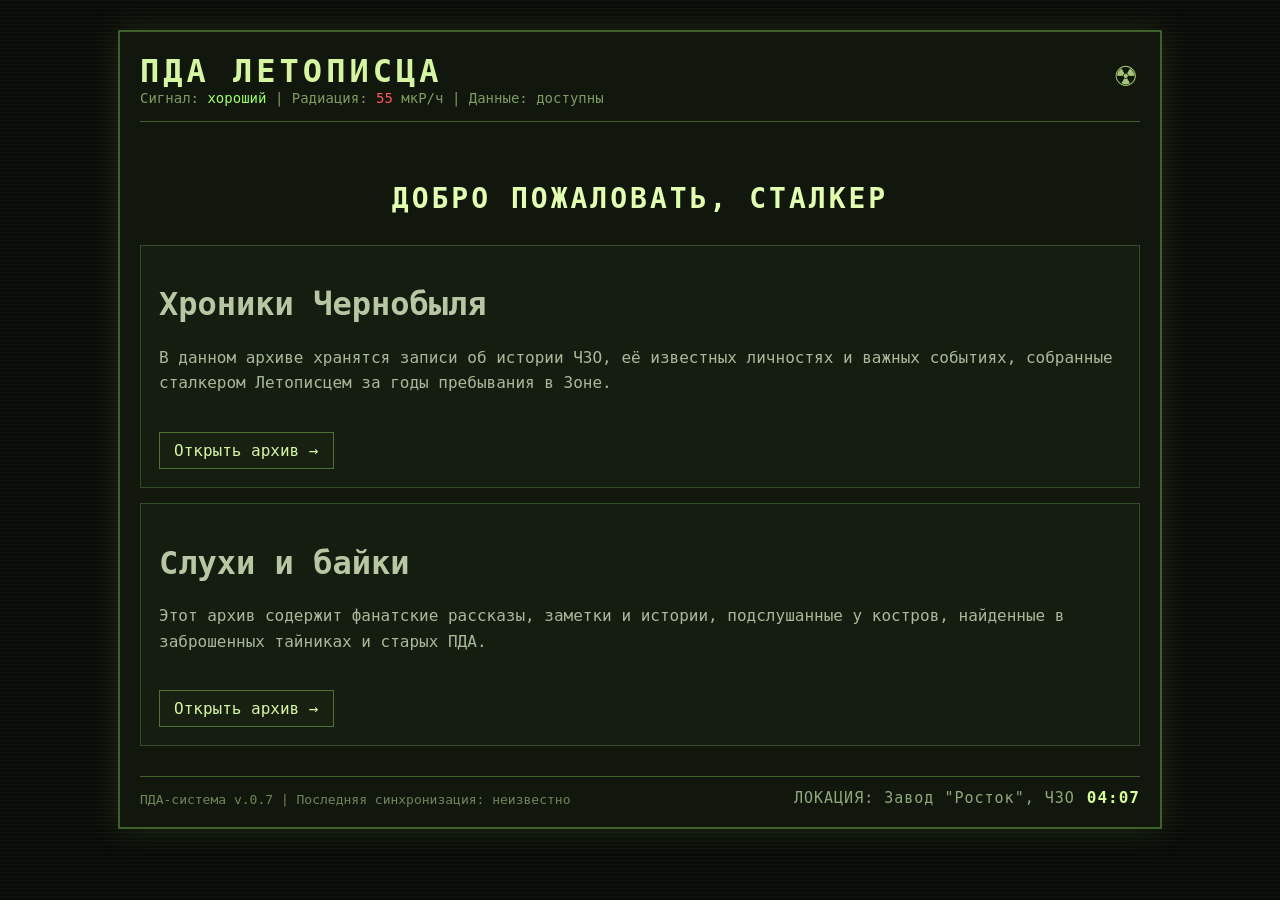
<file: index.html>
<!DOCTYPE html>
<html lang="ru">
<head>
  <meta charset="UTF-8">
  <title>ПДА Летописца</title>
  <link rel="stylesheet" href="css/style.css">
</head>

<script>
function updateTime() {
  const now = new Date();

  let hours = now.getHours().toString().padStart(2, '0');
  let minutes = now.getMinutes().toString().padStart(2, '0');

  document.getElementById("time").textContent = hours + ":" + minutes;
}

setInterval(updateTime, 1000);
updateTime();
</script>

<body>

<div class="pda">
  <div class="header">
    <h1>ПДА Летописца</h1>
    <div class="status">
  Сигнал: <span id="signal">слабый</span> | Радиация: 
  <span id="radiation">--</span> мкР/ч | Данные: доступны 
</div>

<div class="radiation-symbol">☢</div>

<div class="pda-info">
  <span>ЛОКАЦИЯ: Завод "Росток", ЧЗО</span>
  <span id="time">--:--</span>
</div>

<div id="pda-message"></div>

</div>

<nav>
  </nav>

  <div class="main-screen">
    <h2 class="chapter-title">Добро пожаловать, сталкер</h2>
	
	<div class="card">
	<h1>Хроники Чернобыля</h1>
    <p>
      В данном архиве хранятся записи об истории ЧЗО, её известных личностях и важных событиях, собранные сталкером Летописцем за годы пребывания в Зоне.
    </p>
    <a class="button" href="chernobylcraft.html">Открыть архив →</a>
  </div>
	
	<div class="card">
	<h1>Слухи и байки</h1>
    <p>
      Этот архив содержит фанатские рассказы, заметки и истории,
      подслушанные у костров, найденные в заброшенных тайниках и старых ПДА.
    </p>
    <a class="button" href="tvorchestvo.html">Открыть архив →</a>
  </div>

  <div class="footer">
    ПДА-система v.0.7 | Последняя синхронизация: неизвестно
  </div>
</div>

<script>
function updateRadiation() {
  // диапазон радиации (можешь менять)
  let value = Math.floor(Math.random() * 40) + 10;

  document.getElementById("radiation").textContent = value;
}

// обновлять каждые 2 секунды
setInterval(updateRadiation, 2000);

// запуск сразу при загрузке
updateRadiation();
</script>

<script>
function updateRadiation() {
  let value = Math.floor(Math.random() * 60) + 5;
  let el = document.getElementById("radiation");

  el.textContent = value;

  if (value < 20) {
    el.style.color = "#8bc34a"; // безопасно
  } else if (value < 40) {
    el.style.color = "#d4c25a"; // средне
  } else {
    el.style.color = "#ff5555"; // опасно
  }
}

setInterval(updateRadiation, 2000);
updateRadiation();
</script>

<script>
const messages = [
  "Картечь: Требуются добровольцы для зачистки логов мутантов.",
  "Калибр: Квадрат А34, что за помехи?",
  "Штурман: А ведь я здесь уже четвёртый год торчу.",
  "Жека: Пипл, на Склады чумовую дурь завезли. Налетаем.",
  "Слик: Продаю казну Свободы. Не дорого.",
  "Пионер: Вербовка в ряды Свободы. Деревня новичков.",
  "Шут: На северном блокпосту засели ренегаты. Имейте ввиду.",
  "Ястреб: Зона очистится. Зона перезагрузится...",
  "Гном: Ну чё, лошьё, кто с нами тягаться будет, а?",
  "Гектор: НИИЧАЗ скупает артефакты у всех бродяг Зоны.",
  "Калаш: Возле насыпи опять стрельба. Эти всё собачатся.",
  "Стёпочкин: Долг умер. СУКИ!",
  "Торф: Новые запчасти подвезли. Шагайте в Бар.",
];

const messageBox = document.getElementById("pda-message");

function showMessage() {
  const text = messages[Math.floor(Math.random() * messages.length)];

  messageBox.textContent = "> " + text;
  messageBox.classList.add("show");

  setTimeout(() => {
    messageBox.classList.remove("show");
  }, 5000);
}

// запуск раз в 15–30 секунд
setInterval(showMessage, Math.random() * 10000 + 10000);
</script>

<script>
const signalEl = document.getElementById("signal");

function updateSignal() {
  const signals = [
    { text: "слабый", className: "signal-low" },
    { text: "средний", className: "signal-mid" },
    { text: "хороший", className: "signal-good" }
  ];

  const random = Math.floor(Math.random() * signals.length);
  const signal = signals[random];

  signalEl.textContent = signal.text;
  signalEl.classList.remove(
  "signal-good",
  "signal-mid",
  "signal-low"
);

signalEl.classList.add(signal.className);
}

// запуск
updateSignal();
setInterval(updateSignal, 10000);
</script>

</body>
</html>
</file>
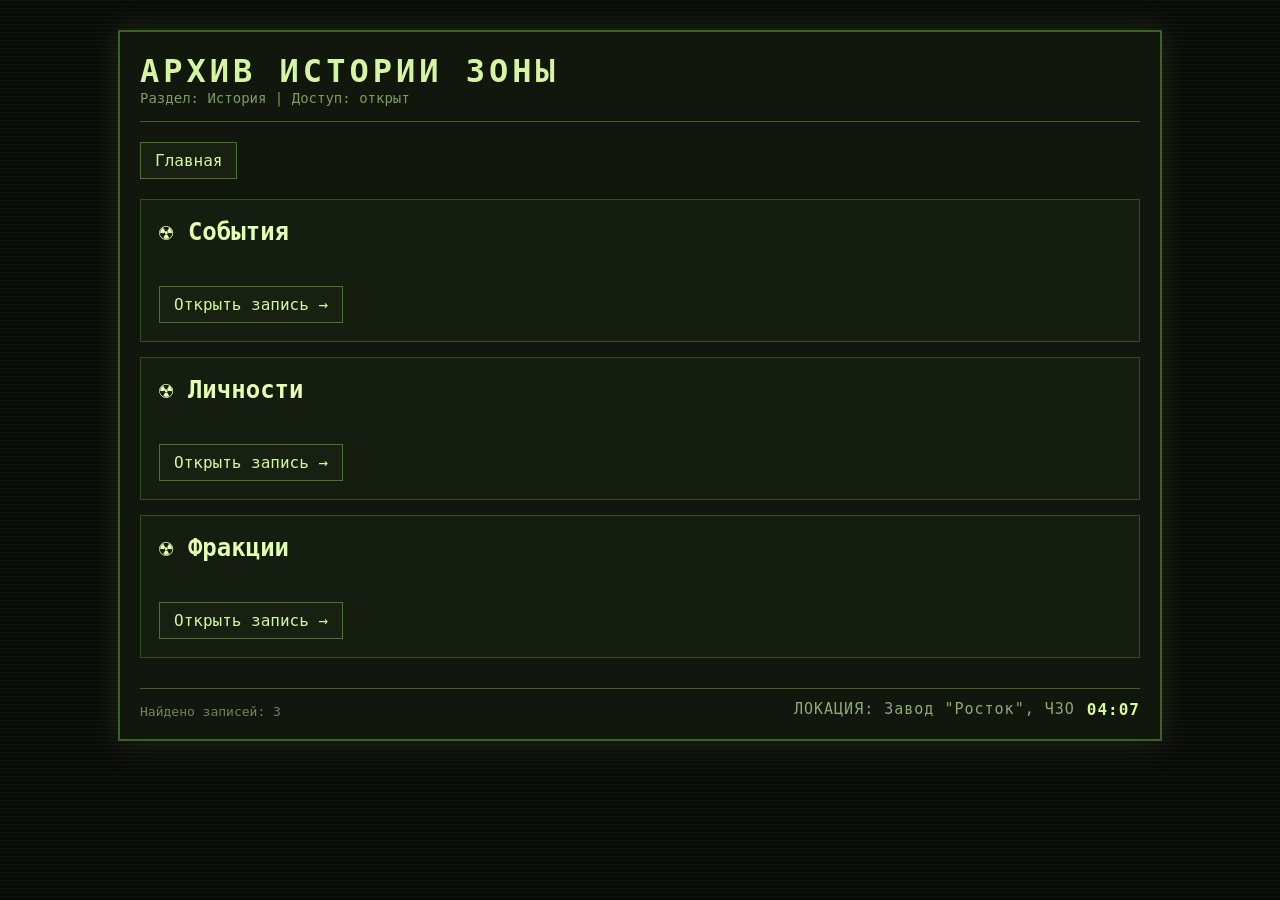
<file: chernobylcraft.html>
<!DOCTYPE html>
<html lang="ru">
<head>
  <meta charset="UTF-8">
  <title></title>
  <link rel="stylesheet" href="css/style.css">
</head>

<script>
function updateTime() {
  const now = new Date();

  let hours = now.getHours().toString().padStart(2, '0');
  let minutes = now.getMinutes().toString().padStart(2, '0');

  document.getElementById("time").textContent = hours + ":" + minutes;
}

setInterval(updateTime, 1000);
updateTime();
</script>

<body>

<div class="pda">
  <div class="header">
    <h1>Архив истории Зоны</h1>
    <div class="status">Раздел: История | Доступ: открыт</div>
  </div>
  
  <div class="pda-info">
  <span>ЛОКАЦИЯ: Завод "Росток", ЧЗО</span>
  <span id="time">--:--</span>
</div>

  <nav>
    <a href="index.html">Главная</a>
  </nav>

    <div class="card">
      <h2>☢ События</h2>
      <p>
	  
      </p>
      <a class="button" href="stories/pustota.html">Открыть запись →</a>
    </div>
	
	<div class="card">
      <h2>☢ Личности</h2>
      <p>

      </p>
      <a class="button" href="stories/pustota.html">Открыть запись →</a>
    </div>
	
	<div class="card">
      <h2>☢ Фракции</h2>
      <p>

      </p>
      <a class="button" href="factions.html">Открыть запись →</a>
    </div>

  <div class="footer">
    Найдено записей: 3
  </div>
</div>

</body>
</html>
</file>
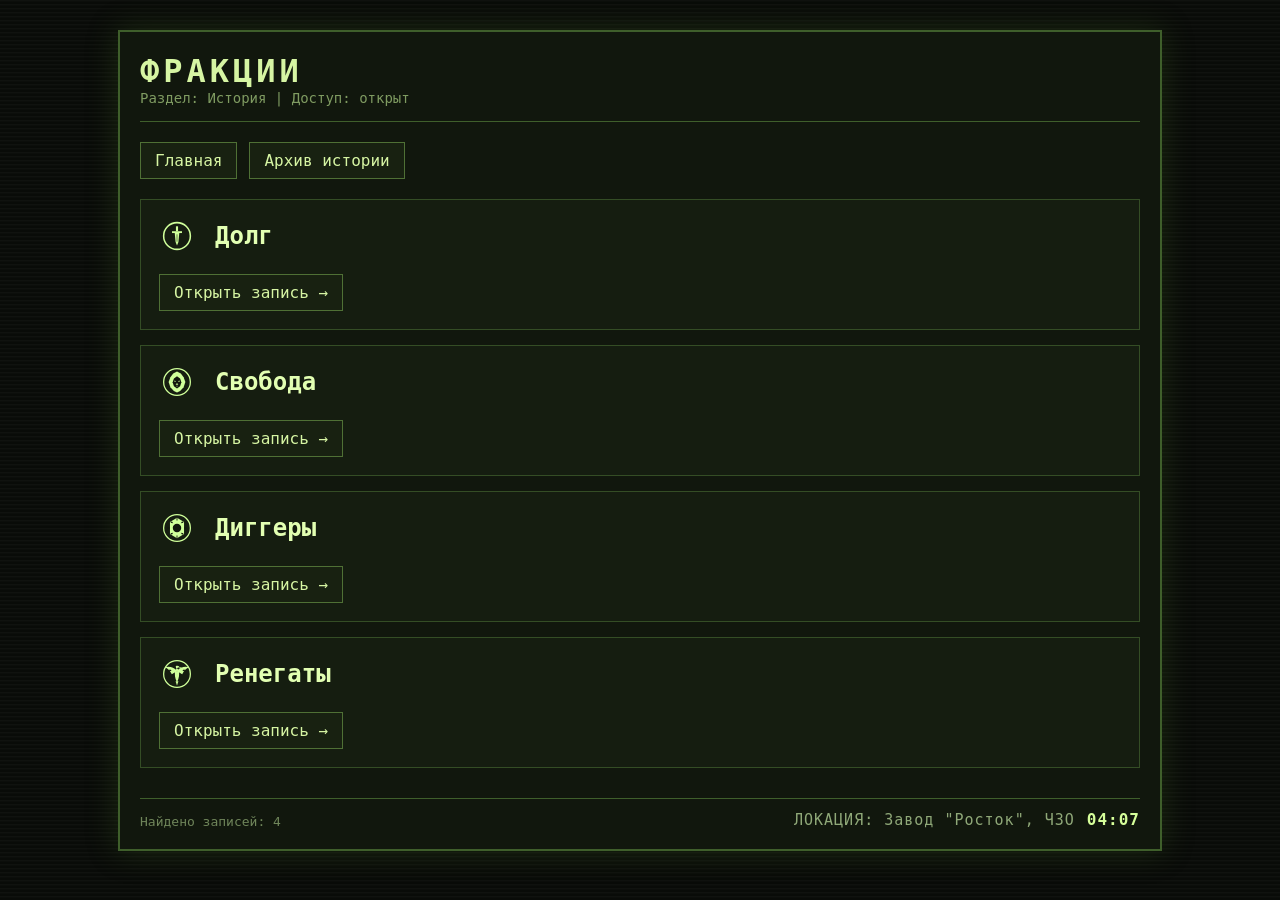
<file: factions.html>
<!DOCTYPE html>
<html lang="ru">
<head>
  <meta charset="UTF-8">
  <title></title>
  <link rel="stylesheet" href="css/style.css">
</head>

<script>
function updateTime() {
  const now = new Date();

  let hours = now.getHours().toString().padStart(2, '0');
  let minutes = now.getMinutes().toString().padStart(2, '0');

  document.getElementById("time").textContent = hours + ":" + minutes;
}

setInterval(updateTime, 1000);
updateTime();
</script>

<body>

<div class="pda">
  <div class="header">
    <h1>Фракции</h1>
    <div class="status">Раздел: История | Доступ: открыт</div>
  </div>
  
  <div class="pda-info">
  <span>ЛОКАЦИЯ: Завод "Росток", ЧЗО</span>
  <span id="time">--:--</span>
</div>

  <nav>
    <a href="index.html">Главная</a>
	<a href="chernobylcraft.html">Архив истории</a>
  </nav>

    <div class="card">

  <div class="faction-header">
    <img src="images/dolg.svg" class="small-icon" alt="">
    <h2>Долг</h2>
  </div>

  <a class="button" href="stories/dolgstory.html">Открыть запись →</a>

</div>
	
	<div class="card">

  <div class="faction-header">
    <img src="images/freedom.svg" class="small-icon" alt="">
    <h2>Свобода</h2>
  </div>

  <a class="button" href="stories/dolgstory.html">Открыть запись →</a>

</div>
	
	<div class="card">

  <div class="faction-header">
    <img src="images/diggers.svg" class="small-icon" alt="">
    <h2>Диггеры</h2>
  </div>

  <a class="button" href="stories/dolgstory.html">Открыть запись →</a>

</div>

<div class="card">

  <div class="faction-header">
    <img src="images/renegades.svg" class="small-icon" alt="">
    <h2>Ренегаты</h2>
  </div>

  <a class="button" href="stories/dolgstory.html">Открыть запись →</a>

</div>

  <div class="footer">
    Найдено записей: 4
  </div>
</div>

</body>
</html>
</file>
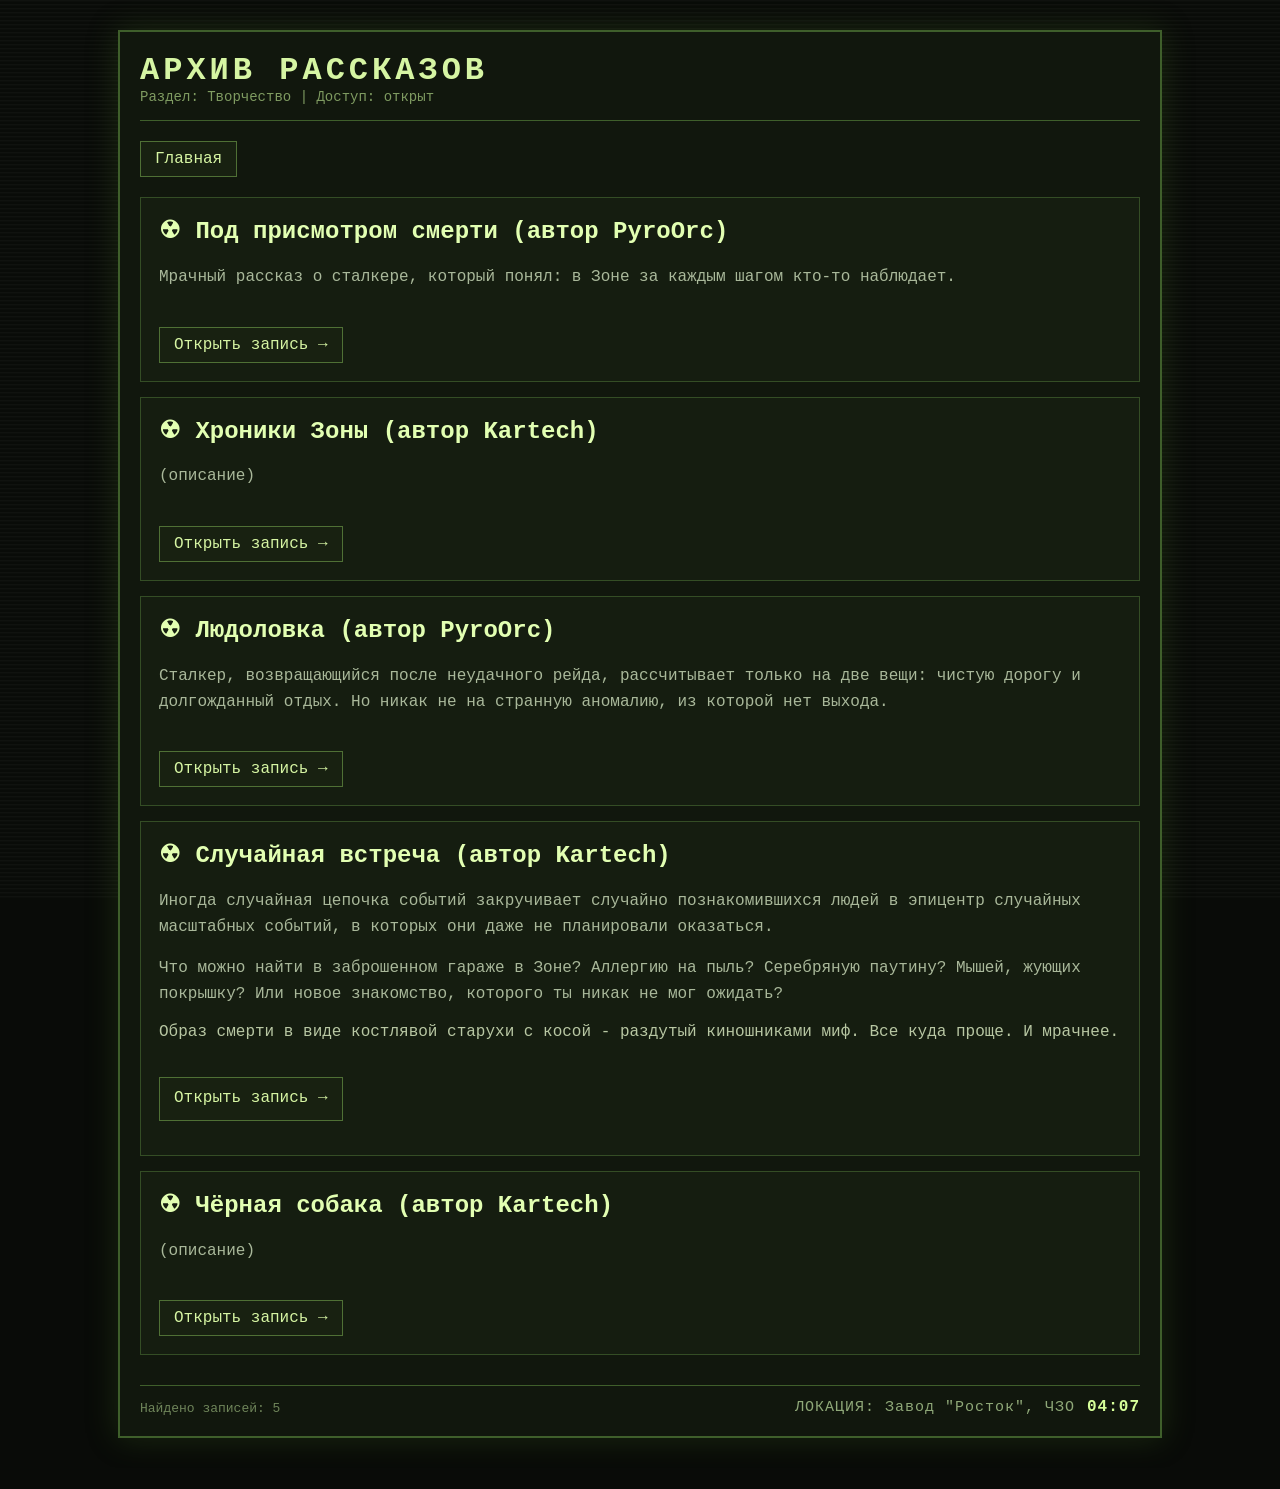
<file: tvorchestvo.html>
<!DOCTYPE html>
<html lang="ru">
<head>
  <meta charset="UTF-8">
  <title></title>
  <link rel="stylesheet" href="css/style.css">
</head>

<script>
function updateTime() {
  const now = new Date();

  let hours = now.getHours().toString().padStart(2, '0');
  let minutes = now.getMinutes().toString().padStart(2, '0');

  document.getElementById("time").textContent = hours + ":" + minutes;
}

setInterval(updateTime, 1000);
updateTime();
</script>

<body>

<div class="pda">
  <div class="header">
    <h1>Архив рассказов</h1>
    <div class="status">Раздел: Творчество | Доступ: открыт</div>
  </div>
  
  <div class="pda-info">
  <span>ЛОКАЦИЯ: Завод "Росток", ЧЗО</span>
  <span id="time">--:--</span>
</div>

  <nav>
    <a href="index.html">Главная</a>
  </nav>

    <div class="card">
      <h2>☢ Под присмотром смерти (автор PyroOrc)</h2>
      <p>
        Мрачный рассказ о сталкере, который понял:
        в Зоне за каждым шагом кто-то наблюдает.
      </p>
      <a class="button" href="stories/pod-prismotrom-smerti.html">Открыть запись →</a>
    </div>
	
	<div class="card">
      <h2>☢ Хроники Зоны (автор Kartech)</h2>
      <p>
        (описание)
      </p>
      <a class="button" href="stories/zone-chronicle.html">Открыть запись →</a>
    </div>
	
	<div class="card">
      <h2>☢ Людоловка (автор PyroOrc)</h2>
      <p>
        Сталкер, возвращающийся после неудачного рейда, рассчитывает только на две вещи: чистую дорогу и долгожданный отдых. Но никак не на странную аномалию, из которой нет выхода.
      </p>
      <a class="button" href="stories/nezhdannoe-znakomstvo.html">Открыть запись →</a>
    </div>
	
	<div class="card">
      <h2>☢ Случайная встреча (автор Kartech)</h2>
      <p>Иногда случайная цепочка событий закручивает случайно познакомившихся людей в эпицентр случайных масштабных событий, в которых они даже не планировали оказаться.<p>
	  <p>Что можно найти в заброшенном гараже в Зоне? Аллергию на пыль? Серебряную паутину? Мышей, жующих покрышку? Или новое знакомство, которого ты никак не мог ожидать?<p>	  
	  </p>Образ смерти в виде костлявой старухи с косой - раздутый киношниками миф. Все куда проще. И мрачнее.<p>
      <a class="button" href="stories/sluch-vstrecha.html">Открыть запись →</a>
    </div>
	
	<div class="card">
      <h2>☢ Чёрная собака (автор Kartech)</h2>
      <p>
      (описание)
      </p>
      <a class="button" href="stories/black-dog.html">Открыть запись →</a>
    </div>

  <div class="footer">
    Найдено записей: 5
  </div>
</div>

</body>
</html>
</file>
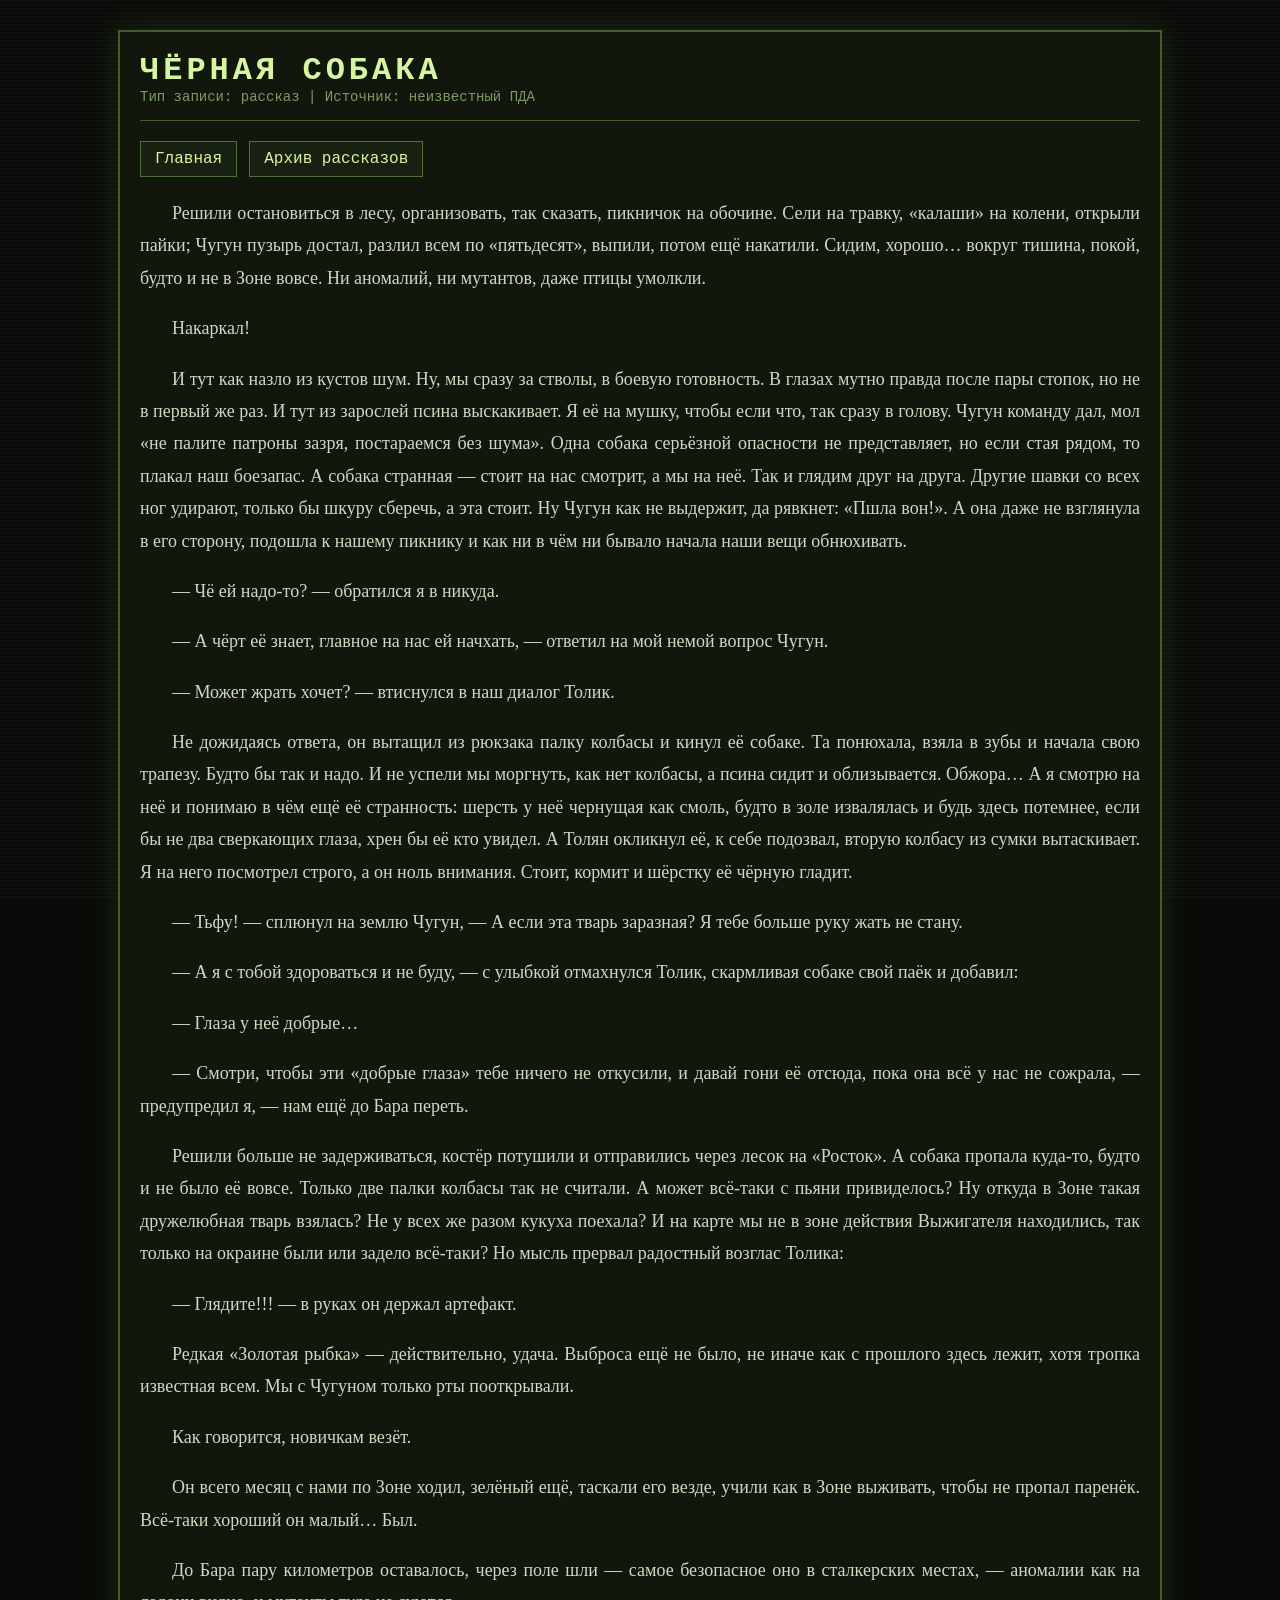
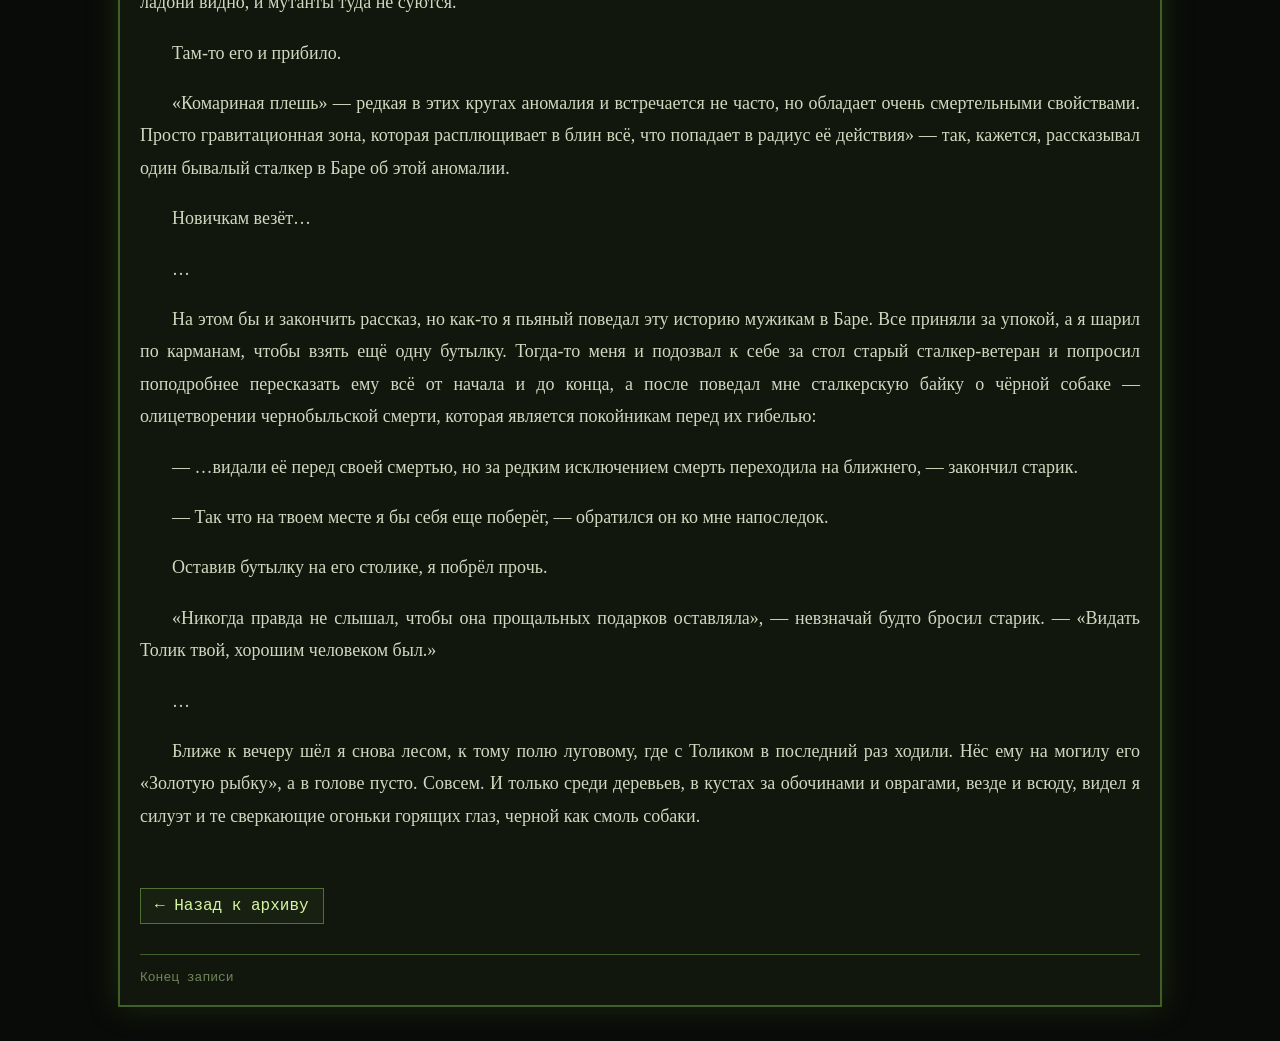
<file: stories/black-dog.html>
<!DOCTYPE html>
<html lang="ru">
<head>
  <meta charset="UTF-8">
  <title>Чёрная собака</title>
  <link rel="stylesheet" href="../css/style.css">
</head>
<body>

<div class="pda">
  <div class="header">
    <h1>Чёрная собака</h1>
    <div class="status">Тип записи: рассказ | Источник: неизвестный ПДА</div>
  </div>

  <nav>
    <a href="../index.html">Главная</a>
    <a href="../tvorchestvo.html">Архив рассказов</a>
  </nav>
  
  <div class="story-text">
     
	 <p>Решили остановиться в лесу, организовать, так сказать, пикничок на обочине. Сели на травку, «калаши» на колени, открыли пайки; Чугун пузырь достал, разлил всем по «пятьдесят», выпили, потом ещё накатили. Сидим, хорошо… вокруг тишина, покой, будто и не в Зоне вовсе. Ни аномалий, ни мутантов, даже птицы умолкли.<p>

<p>Накаркал!<p>

<p>И тут как назло из кустов шум. Ну, мы сразу за стволы, в боевую готовность. В глазах мутно правда после пары стопок, но не в первый же раз. И тут из зарослей псина выскакивает. Я её на мушку, чтобы если что, так сразу в голову. Чугун команду дал, мол «не палите патроны зазря, постараемся без шума». Одна собака серьёзной опасности не представляет, но если стая рядом, то плакал наш боезапас. А собака странная — стоит на нас смотрит, а мы на неё. Так и глядим друг на друга. Другие шавки со всех ног удирают, только бы шкуру сберечь, а эта стоит. Ну Чугун как не выдержит, да рявкнет: «Пшла вон!». А она даже не взглянула в его сторону, подошла к нашему пикнику и как ни в чём ни бывало начала наши вещи обнюхивать.<p>

<p>— Чё ей надо-то? — обратился я в никуда.<p>

<p>— А чёрт её знает, главное на нас ей начхать, — ответил на мой немой вопрос Чугун.<p>

<p>— Может жрать хочет? — втиснулся в наш диалог Толик.<p>

<p>Не дожидаясь ответа, он вытащил из рюкзака палку колбасы и кинул её собаке. Та понюхала, взяла в зубы и начала свою трапезу. Будто бы так и надо. И не успели мы моргнуть, как нет колбасы, а псина сидит и облизывается. Обжора… А я смотрю на неё и понимаю в чём ещё её странность: шерсть у неё чернущая как смоль, будто в золе извалялась и будь здесь потемнее, если бы не два сверкающих глаза, хрен бы её кто увидел.
А Толян окликнул её, к себе подозвал, вторую колбасу из сумки вытаскивает. Я на него посмотрел строго, а он ноль внимания. Стоит, кормит и шёрстку её чёрную гладит.<p>

<p>— Тьфу! — сплюнул на землю Чугун, — А если эта тварь заразная? Я тебе больше руку жать не стану.<p>

<p>— А я с тобой здороваться и не буду, — с улыбкой отмахнулся Толик, скармливая собаке свой паёк и добавил:<p>

<p>— Глаза у неё добрые…<p>

<p>— Смотри, чтобы эти «добрые глаза» тебе ничего не откусили, и давай гони её отсюда, пока она всё у нас не сожрала, — предупредил я, — нам ещё до Бара переть.<p>

<p>Решили больше не задерживаться, костёр потушили и отправились через лесок на «Росток». А собака пропала куда-то, будто и не было её вовсе. Только две палки колбасы так не считали. А может всё-таки с пьяни привиделось? Ну откуда в Зоне такая дружелюбная тварь взялась? Не у всех же разом кукуха поехала? И на карте мы не в зоне действия Выжигателя находились, так только на окраине были или задело всё-таки? Но мысль прервал радостный возглас Толика:<p>

<p>— Глядите!!! — в руках он держал артефакт.<p>

<p>Редкая «Золотая рыбка» — действительно, удача. Выброса ещё не было, не иначе как с прошлого здесь лежит, хотя тропка известная всем. Мы с Чугуном только рты пооткрывали.<p>

<p>Как говорится, новичкам везёт.<p>

<p>Он всего месяц с нами по Зоне ходил, зелёный ещё, таскали его везде, учили как в Зоне выживать, чтобы не пропал паренёк. Всё-таки хороший он малый… Был.<p>

<p>До Бара пару километров оставалось, через поле шли — самое безопасное оно в сталкерских местах, — аномалии как на ладони видно, и мутанты туда не суются.<p>

<p>Там-то его и прибило. <p>

<p>«Комариная плешь» — редкая в этих кругах аномалия и встречается не часто, но обладает очень смертельными свойствами. Просто гравитационная зона, которая расплющивает в блин всё, что попадает в радиус её действия» — так, кажется, рассказывал один бывалый сталкер в Баре об этой аномалии.<p>

<p>Новичкам везёт…<p>

<p>…<p>

<p>На этом бы и закончить рассказ, но как-то я пьяный поведал эту историю мужикам в Баре. Все приняли за упокой, а я шарил по карманам, чтобы взять ещё одну бутылку. Тогда-то меня и подозвал к себе за стол старый сталкер-ветеран и попросил поподробнее пересказать ему всё от начала и до конца, а после поведал мне сталкерскую байку о чёрной собаке — олицетворении чернобыльской смерти, которая является покойникам перед их гибелью:<p>

<p>— …видали её перед своей смертью, но за редким исключением смерть переходила на ближнего, — закончил старик.<p>

<p>— Так что на твоем месте я бы себя еще поберёг, — обратился он ко мне напоследок.<p>

<p>Оставив бутылку на его столике, я побрёл прочь.<p>

<p>«Никогда правда не слышал, чтобы она прощальных подарков оставляла», — невзначай будто бросил старик. — «Видать Толик твой, хорошим человеком был.»<p>

<p>…<p>

<p>Ближе к вечеру шёл я снова лесом, к тому полю луговому, где с Толиком в последний раз ходили. Нёс ему на могилу его «Золотую рыбку», а в голове пусто. Совсем.
И только среди деревьев, в кустах за обочинами и оврагами, везде и всюду, видел я силуэт и те сверкающие огоньки горящих глаз, черной как смоль собаки.<p>

    </div>

  <br>
  <a class="button" href="../tvorchestvo.html">← Назад к архиву</a>

  <div class="footer">
    Конец записи
  </div>
</div>

</body>
</html>
</file>
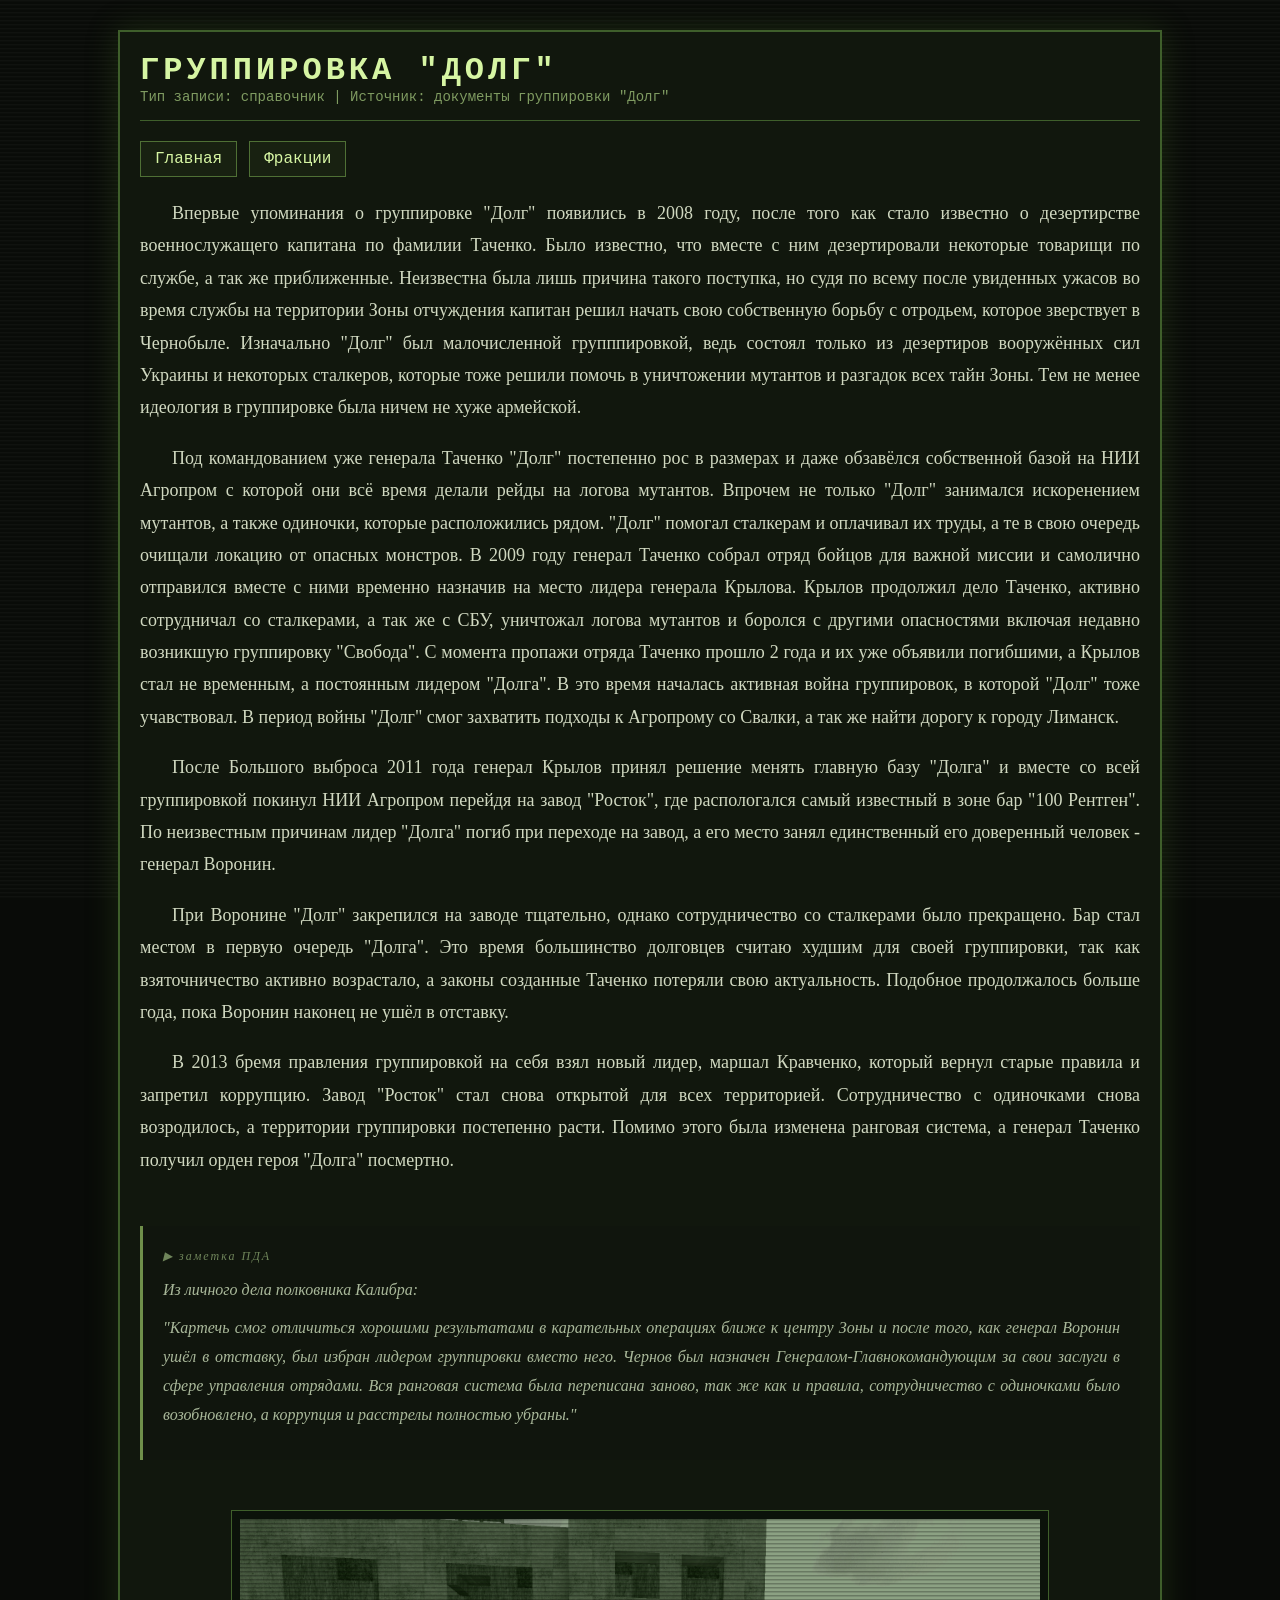
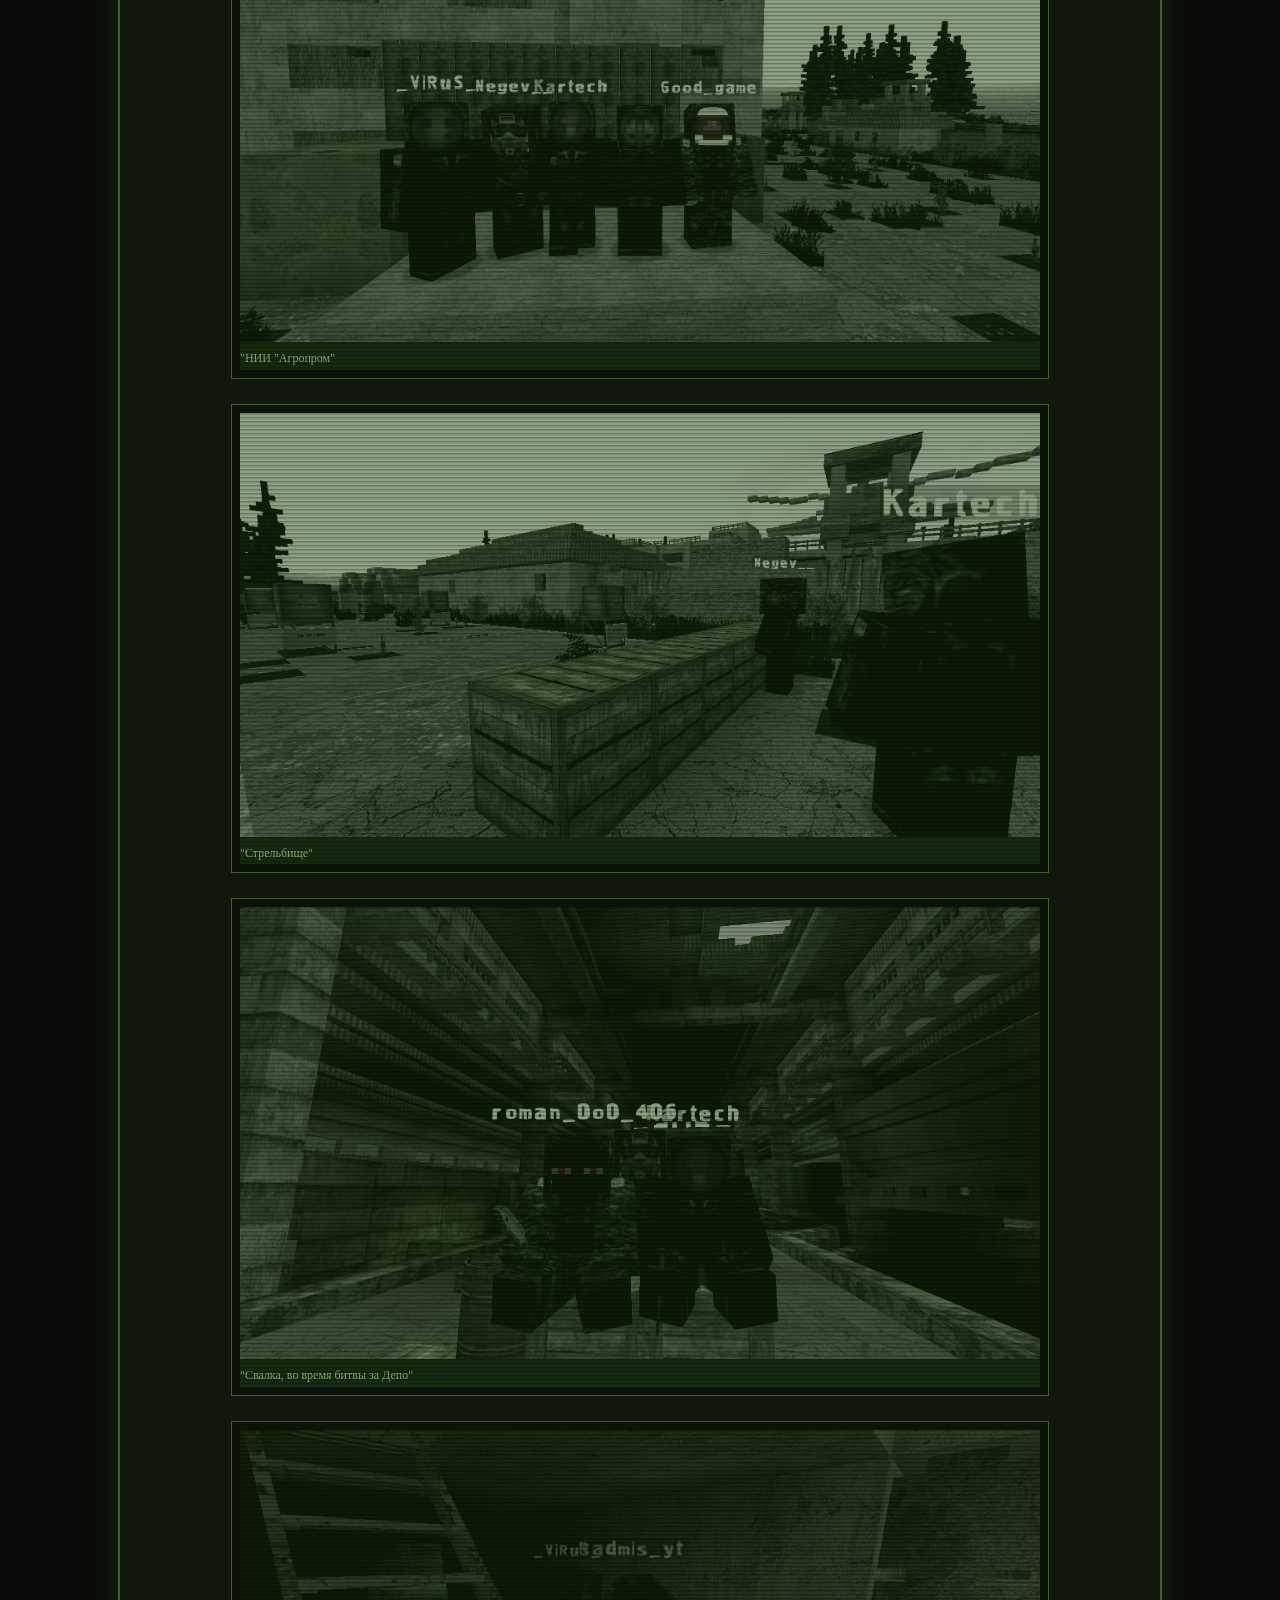
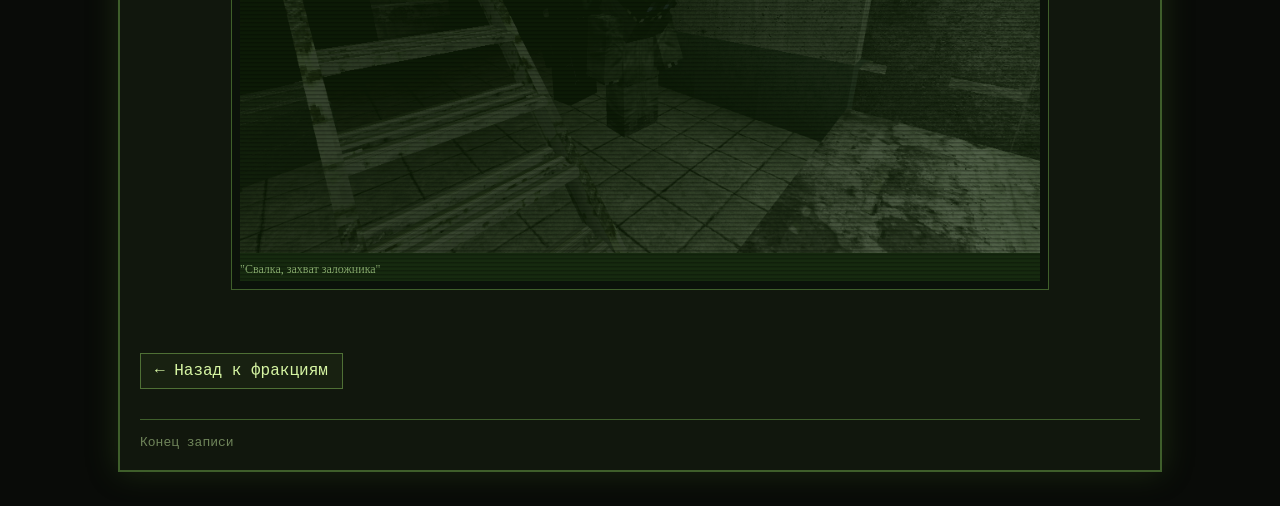
<file: stories/dolgstory.html>
<!DOCTYPE html>
<html lang="ru">
<head>
  <meta charset="UTF-8">
  <title>Группировка "Долг"</title>
  <link rel="stylesheet" href="../css/style.css">
  
</head>
<body>

<div class="pda">
  <div class="header">
    <h1>Группировка "Долг"</h1>
    <div class="status">Тип записи: справочник | Источник: документы группировки "Долг"</div>
  </div>

  <nav>
    <a href="../index.html">Главная</a>
    <a href="../factions.html">Фракции</a>
  </nav>

  <div class="story-text">
	
	<p>Впервые упоминания о группировке "Долг" появились в 2008 году, после того как стало известно о дезертирстве военнослужащего капитана по фамилии Таченко. Было известно, что вместе с ним дезертировали некоторые товарищи по службе, а так же приближенные.
Неизвестна была лишь причина такого поступка, но судя по всему после увиденных ужасов во время службы на территории Зоны отчуждения капитан решил начать свою собственную борьбу с отродьем, которое зверствует в Чернобыле.
Изначально "Долг" был малочисленной групппировкой, ведь состоял только из дезертиров вооружённых сил Украины и некоторых сталкеров, которые тоже решили помочь в уничтожении мутантов и разгадок всех тайн Зоны. Тем не менее идеология в группировке была ничем не хуже армейской.
<p>Под командованием уже генерала Таченко "Долг" постепенно рос в размерах и даже обзавёлся собственной базой на НИИ Агропром с которой они всё время делали рейды на логова мутантов. Впрочем не только "Долг" занимался искоренением мутантов, а также одиночки, которые расположились рядом. "Долг" помогал сталкерам и оплачивал их труды, а те в свою очередь очищали локацию от опасных монстров.
В 2009 году генерал Таченко собрал отряд бойцов для важной миссии и самолично отправился вместе с ними временно назначив на место лидера генерала Крылова. Крылов продолжил дело Таченко, активно сотрудничал со сталкерами, а так же с СБУ, уничтожал логова мутантов и боролся с другими опасностями включая недавно возникшую группировку "Свобода".
С момента пропажи отряда Таченко прошло 2 года и их уже объявили погибшими, а Крылов стал не временным, а постоянным лидером "Долга". В это время началась активная война группировок, в которой "Долг" тоже учавствовал. В период войны "Долг" смог захватить подходы к Агропрому со Свалки, а так же найти дорогу к городу Лиманск.<p>
<p>После Большого выброса 2011 года генерал Крылов принял решение менять главную базу "Долга" и вместе со всей группировкой покинул НИИ Агропром перейдя на завод "Росток", где распологался самый известный в зоне бар "100 Рентген". По неизвестным причинам лидер "Долга" погиб при переходе на завод, а его место занял единственный его доверенный человек - генерал Воронин.<p>
<p>При Воронине "Долг" закрепился на заводе тщательно, однако сотрудничество со сталкерами было прекращено. Бар стал местом в первую очередь "Долга". Это время большинство долговцев считаю худшим для своей группировки, так как взяточничество активно возрастало, а законы созданные Таченко потеряли свою актуальность. Подобное продолжалось больше года, пока Воронин наконец не ушёл в отставку.<p>
<p>В 2013 бремя правления группировкой на себя взял новый лидер, маршал Кравченко, который вернул старые правила и запретил коррупцию. Завод "Росток" стал снова открытой для всех территорией. Сотрудничество с одиночками снова возродилось, а территории группировки постепенно расти. Помимо этого была изменена ранговая система, а генерал Таченко получил орден героя "Долга" посмертно.<p>
      
	 <div class="interlude">
  <p>Из личного дела полковника Калибра:</p>
  <p>"Картечь смог отличиться хорошими результатами в карательных операциях ближе к центру Зоны и после того, как генерал Воронин ушёл в отставку, был избран лидером группировки вместо него. Чернов был назначен Генералом-Главнокомандующим за свои заслуги в сфере управления отрядами. Вся ранговая система была переписана заново, так же как и правила, сотрудничество с одиночками было возобновлено, а коррупция и расстрелы полностью убраны."</p>
</div>

<div class="pda-photo">
  <img src="../images/duty_squad.png" width="100%" alt="">
  <div class="photo-caption">"НИИ "Агропром"</div>
</div>

<div class="pda-photo">
  <img src="../images/duty_fire.png" width="100%" alt="">
  <div class="photo-caption">"Стрельбище"</div>
</div>

<div class="pda-photo">
  <img src="../images/duty_depo.png" width="100%" alt="">
  <div class="photo-caption">"Свалка, во время битвы за Депо"</div>
</div>

<div class="pda-photo">
  <img src="../images/duty_prisoner.png" width="100%" alt="">
  <div class="photo-caption">"Свалка, захват заложника"</div>
</div>
	  
  </div>

  <br>
  <a class="button" href="../factions.html">← Назад к фракциям</a>

  <div class="footer">
    Конец записи
  </div>
</div>

</body>
</html>
</file>
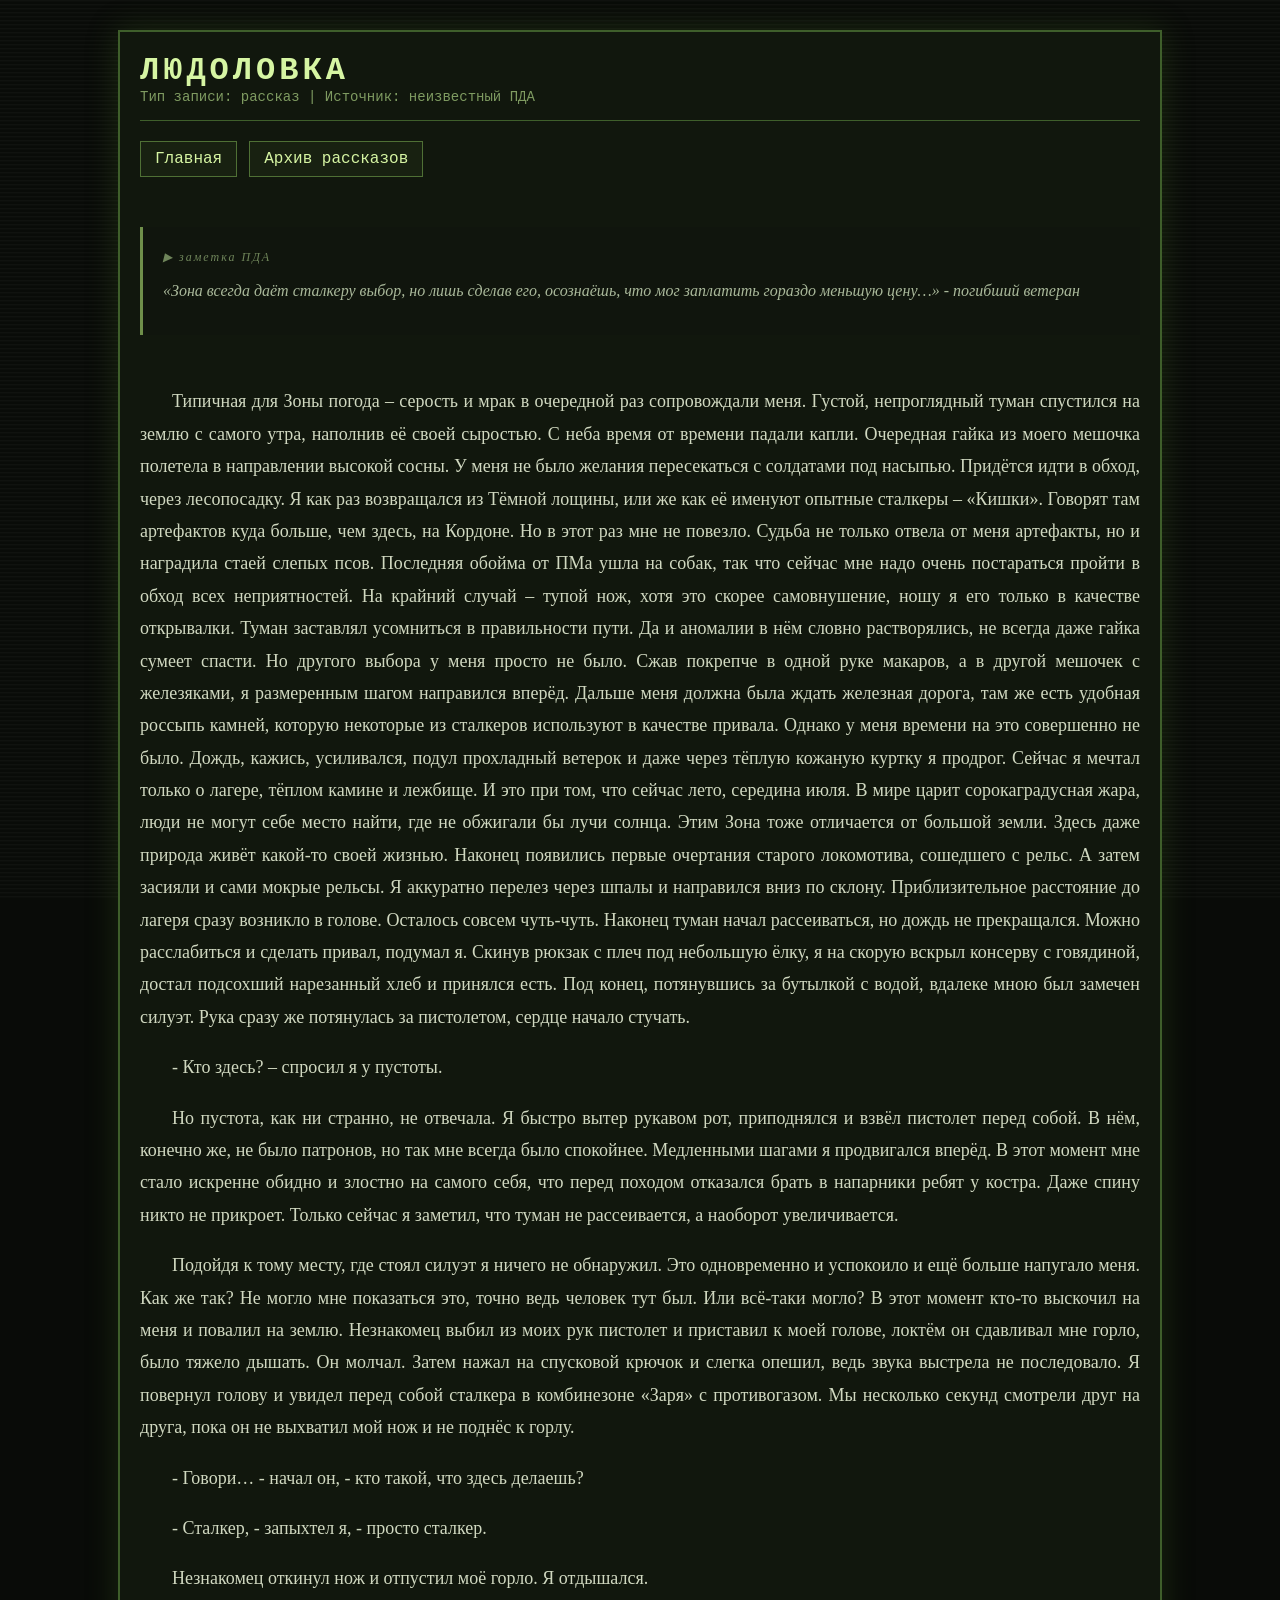
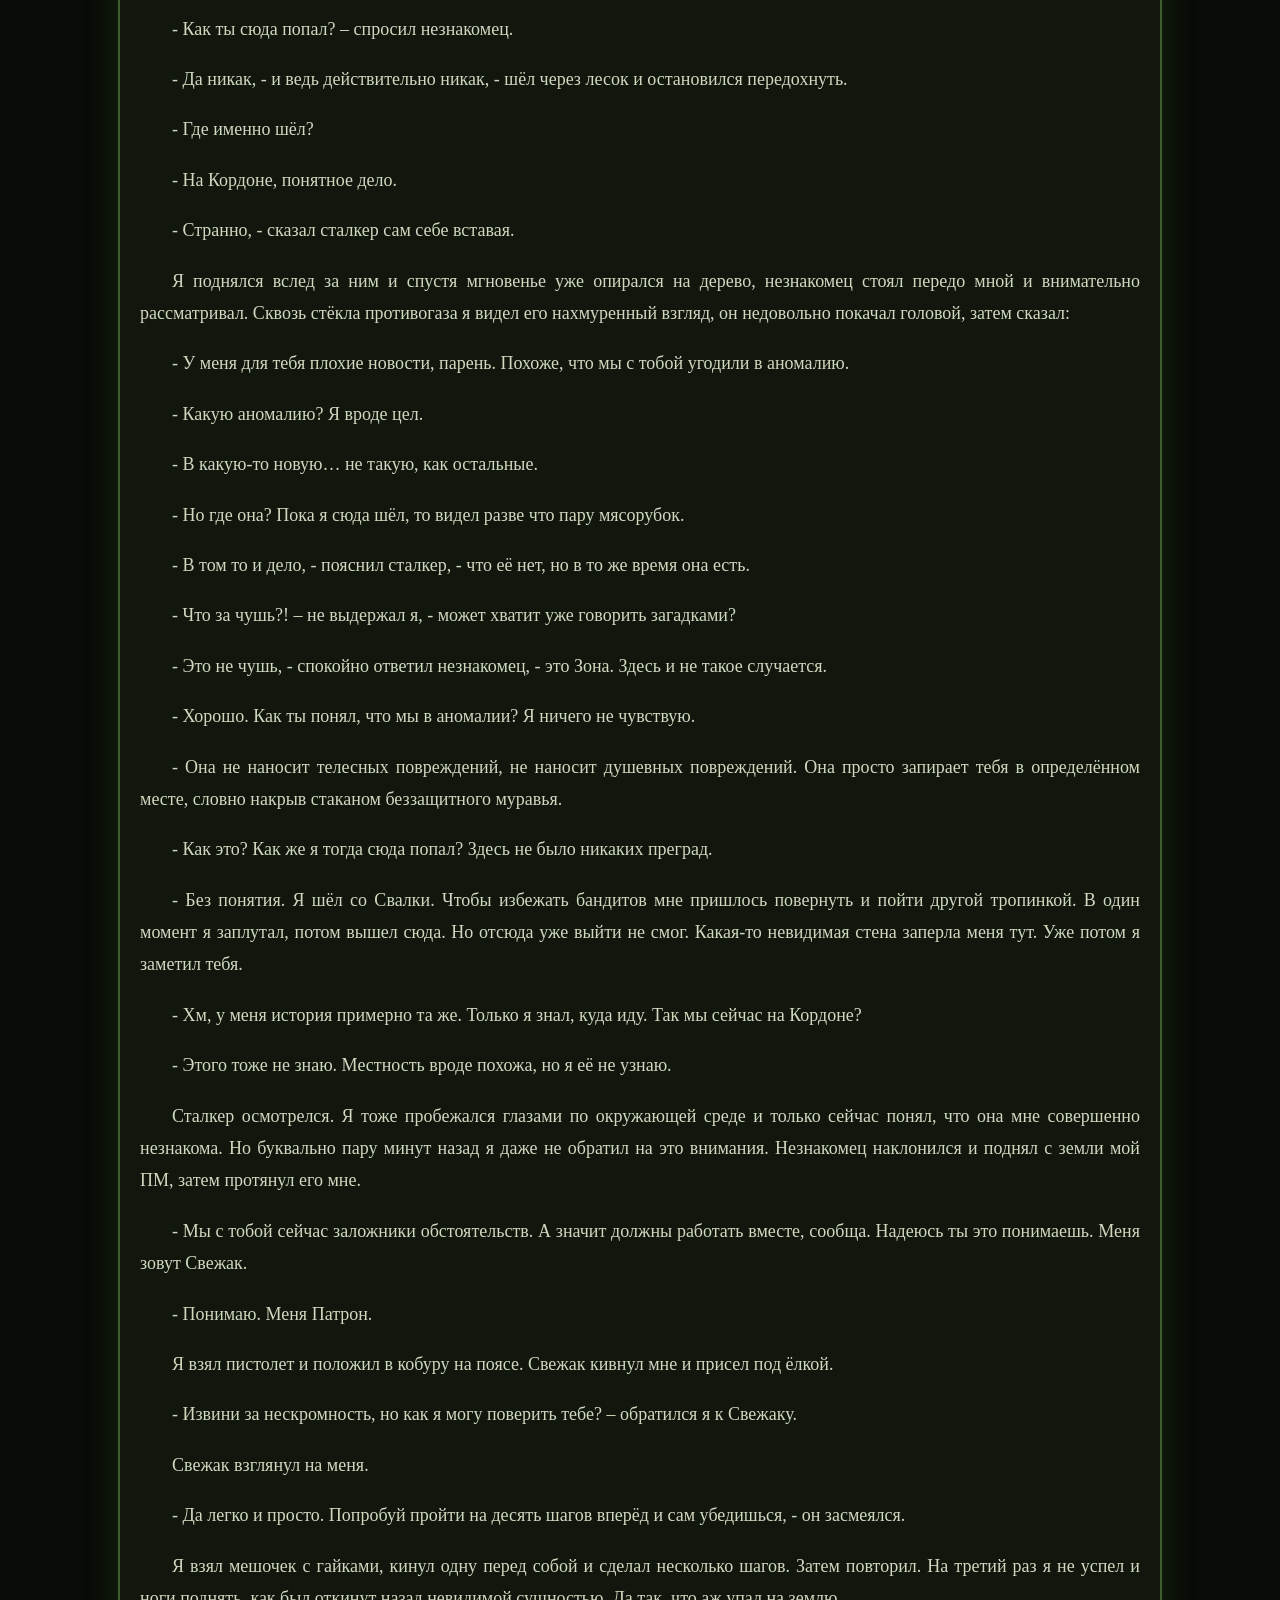
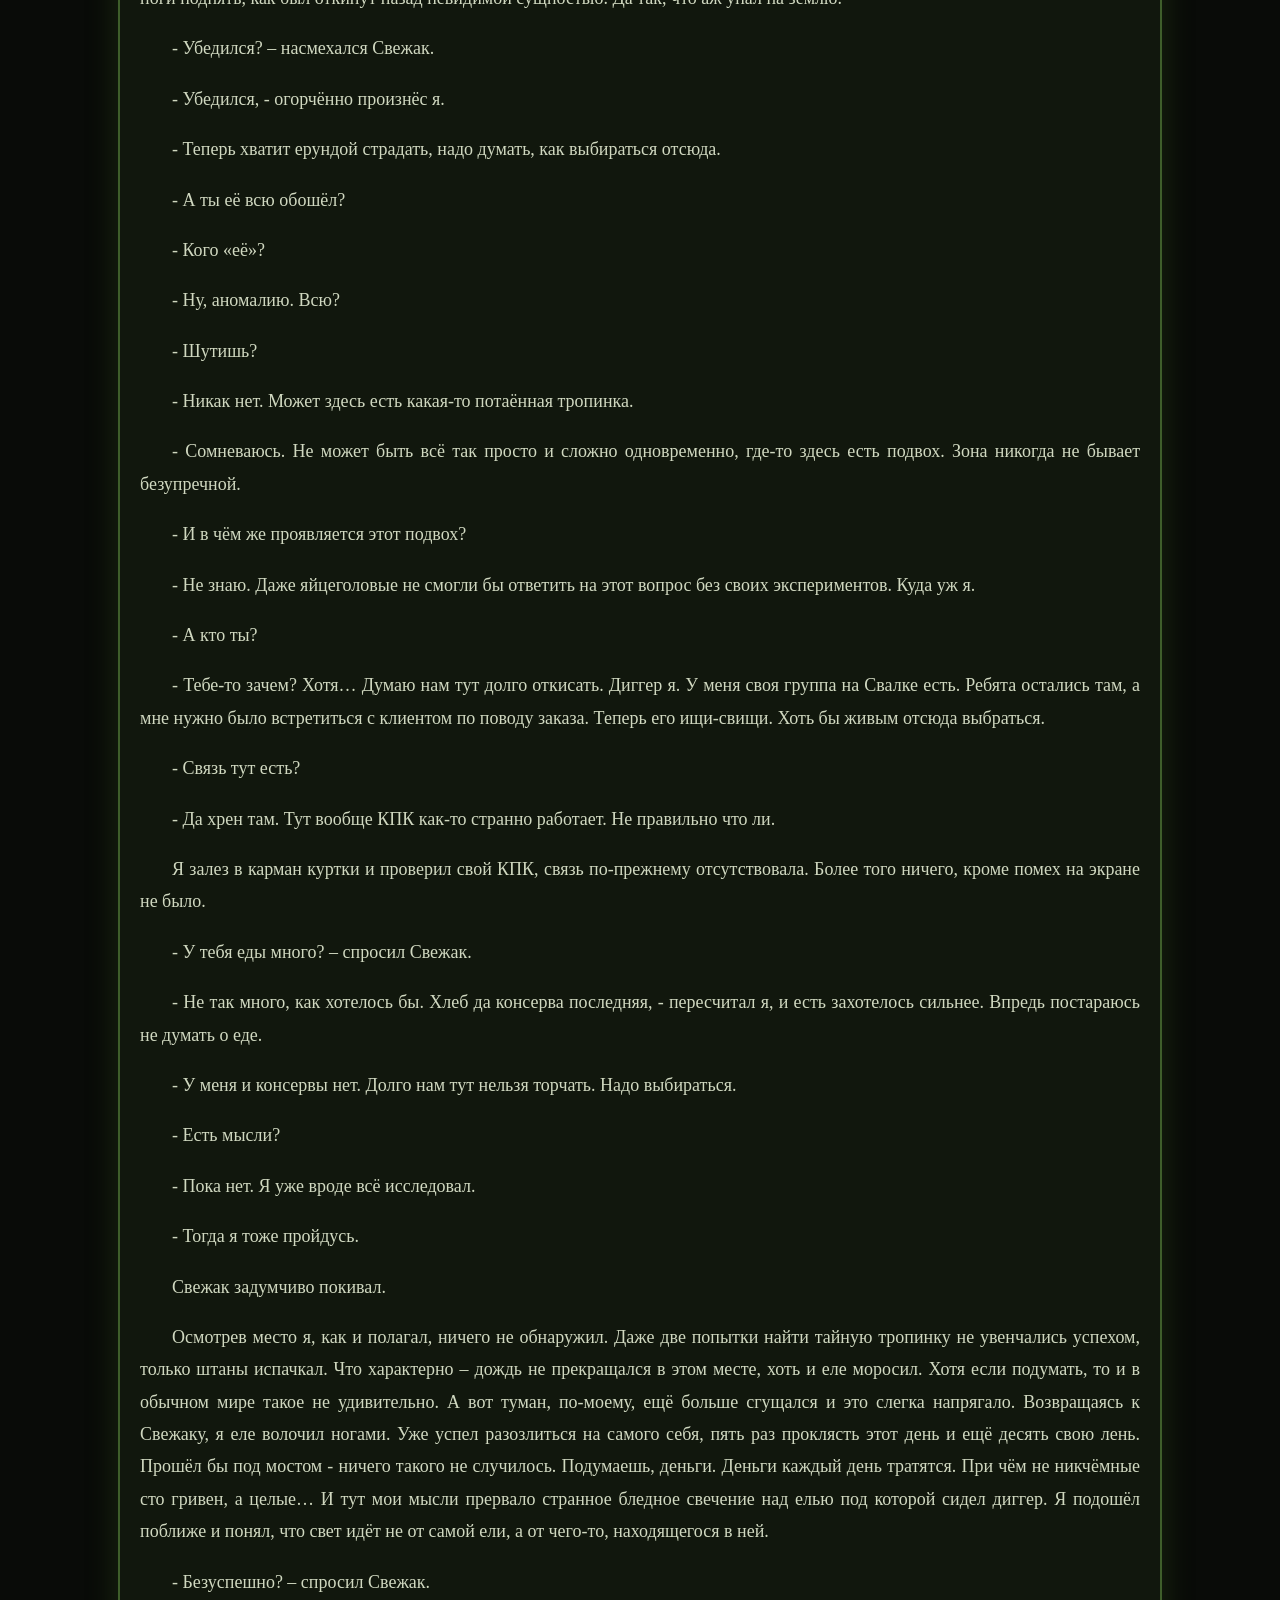
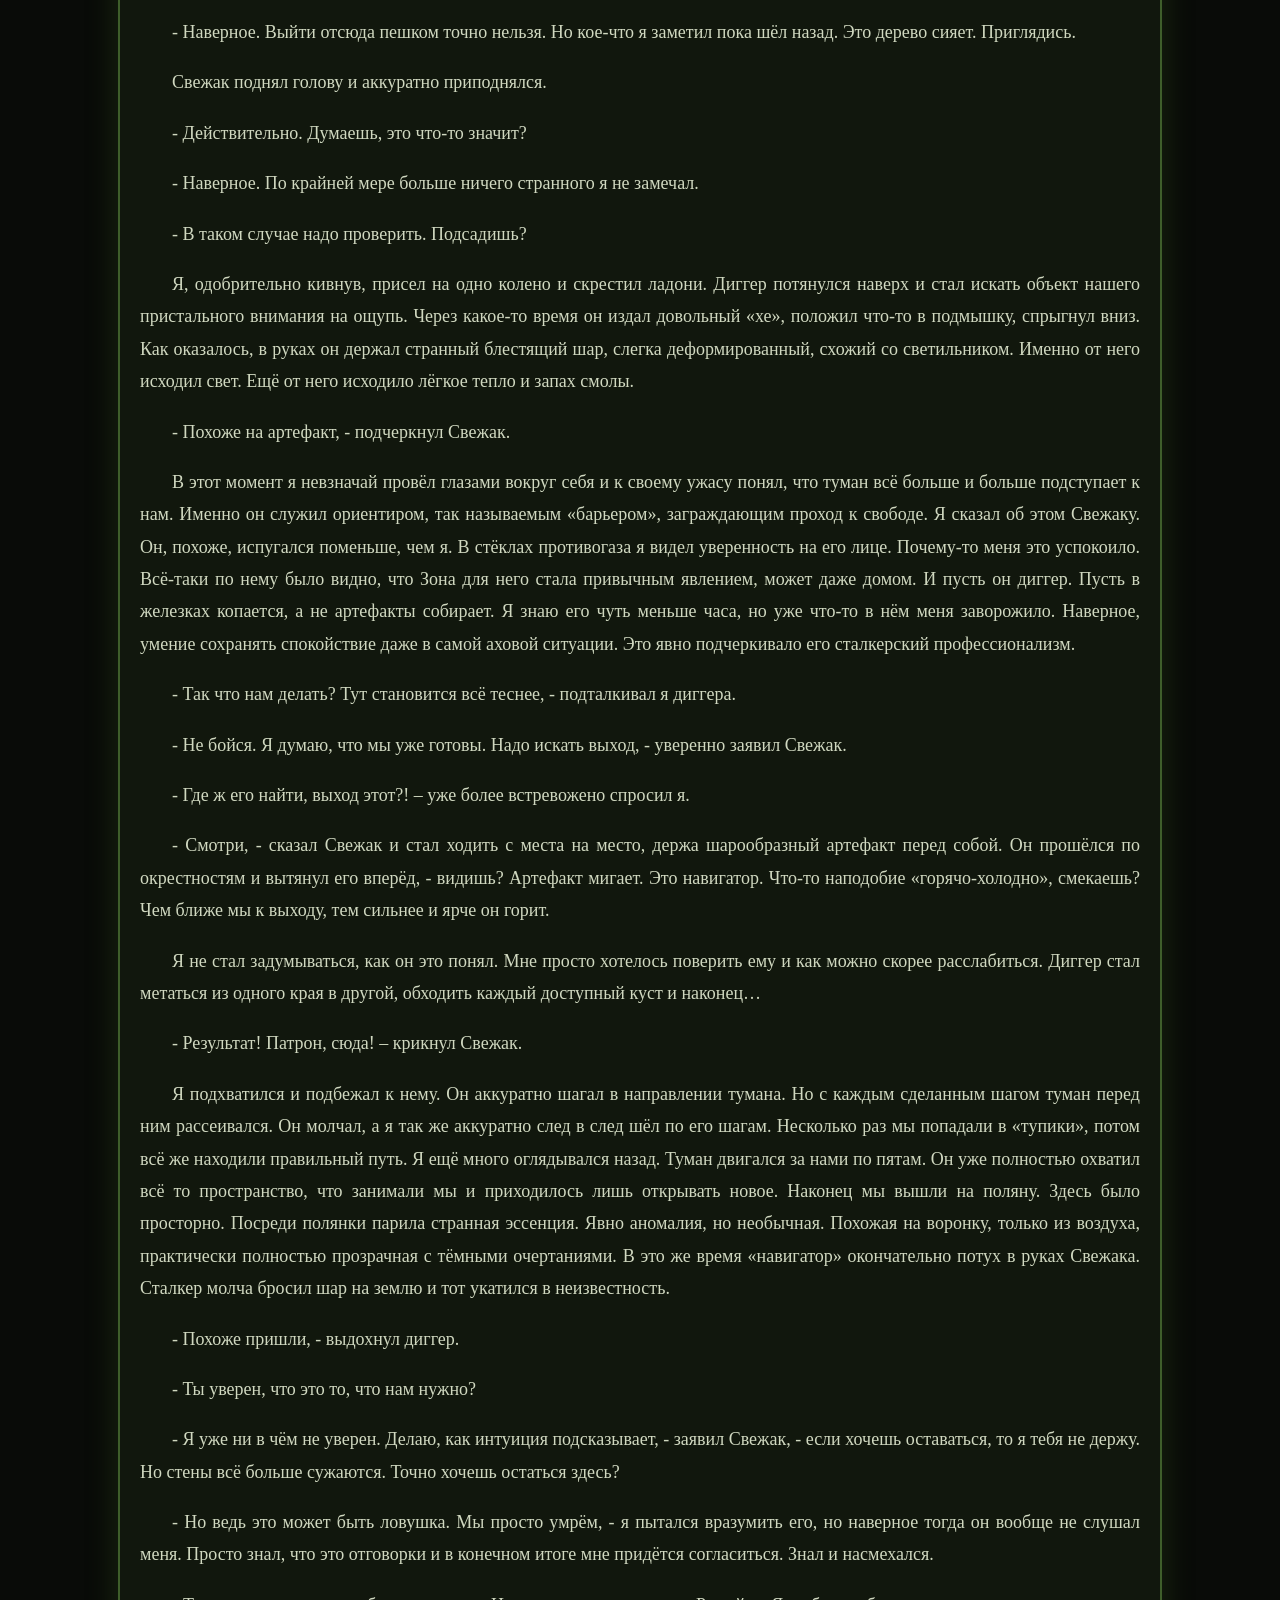
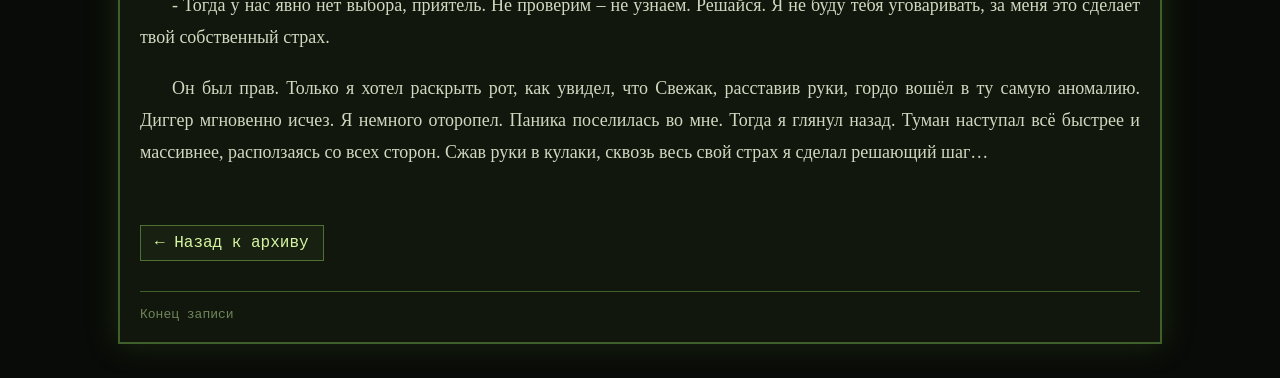
<file: stories/nezhdannoe-znakomstvo.html>
<!DOCTYPE html>
<html lang="ru">
<head>
  <meta charset="UTF-8">
  <title>Людоловка</title>
  <link rel="stylesheet" href="../css/style.css">
</head>
<body>

<div class="pda">
  <div class="header">
    <h1>Людоловка</h1>
    <div class="status">Тип записи: рассказ | Источник: неизвестный ПДА</div>
  </div>

  <nav>
    <a href="../index.html">Главная</a>
    <a href="../tvorchestvo.html">Архив рассказов</a>
  </nav>

  <div class="story-text">
    <p>
      
	  <div class="interlude"><p>«Зона всегда даёт сталкеру выбор, но лишь сделав его, осознаёшь, что мог заплатить гораздо меньшую цену…» - погибший ветеран</p></div>
	  
	   <p>Типичная для Зоны погода – серость и мрак в очередной раз сопровождали меня. Густой, непроглядный туман спустился на землю с самого утра, наполнив её своей сыростью. С неба время от времени падали капли.
Очередная гайка из моего мешочка полетела в направлении высокой сосны. У меня не было желания пересекаться с солдатами под насыпью. Придётся идти в обход, через лесопосадку. Я как раз возвращался из Тёмной лощины, или же как её именуют опытные сталкеры – «Кишки». Говорят там артефактов куда больше, чем здесь, на Кордоне. Но в этот раз мне не повезло. Судьба не только отвела от меня артефакты, но и наградила стаей слепых псов. Последняя обойма от ПМа ушла на собак, так что сейчас мне надо очень постараться пройти в обход всех неприятностей. На крайний случай – тупой нож, хотя это скорее самовнушение, ношу я его только в качестве открывалки. Туман заставлял усомниться в правильности пути. Да и аномалии в нём словно растворялись, не всегда даже гайка сумеет спасти. Но другого выбора у меня просто не было. 
Сжав покрепче в одной руке макаров, а в другой мешочек с железяками, я размеренным шагом направился вперёд. Дальше меня должна была ждать железная дорога, там же есть удобная россыпь камней, которую некоторые из сталкеров используют в качестве привала. Однако у меня времени на это совершенно не было. Дождь, кажись, усиливался, подул прохладный ветерок и даже через тёплую кожаную куртку я продрог. Сейчас я мечтал только о лагере, тёплом камине и лежбище. И это при том, что сейчас лето, середина июля. В мире царит сорокаградусная жара, люди не могут себе место найти, где не обжигали бы лучи солнца. Этим Зона тоже отличается от большой земли. Здесь даже природа живёт какой-то своей жизнью.
Наконец появились первые очертания старого локомотива, сошедшего с рельс. А затем засияли и сами мокрые рельсы. Я аккуратно перелез через шпалы и направился вниз по склону. Приблизительное расстояние до лагеря сразу возникло в голове. Осталось совсем чуть-чуть. Наконец туман начал рассеиваться, но дождь не прекращался. Можно расслабиться и сделать привал, подумал я. Скинув рюкзак с плеч под небольшую ёлку, я на скорую вскрыл консерву с говядиной, достал подсохший нарезанный хлеб и принялся есть. Под конец, потянувшись за бутылкой с водой, вдалеке мною был замечен силуэт. 
Рука сразу же потянулась за пистолетом, сердце начало стучать.<p>
<p>- Кто здесь? – спросил я у пустоты.<p>
<p>Но пустота, как ни странно, не отвечала. Я быстро вытер рукавом рот, приподнялся и взвёл пистолет перед собой. В нём, конечно же, не было патронов, но так мне всегда было спокойнее. Медленными шагами я продвигался вперёд. В этот момент мне стало искренне обидно и злостно на самого себя, что перед походом отказался брать в напарники ребят у костра. Даже спину никто не прикроет. Только сейчас я заметил, что туман не рассеивается, а наоборот увеличивается.<p> 
<p>Подойдя к тому месту, где стоял силуэт я ничего не обнаружил. Это одновременно и успокоило и ещё больше напугало меня. Как же так? Не могло мне показаться это, точно ведь человек тут был. Или всё-таки могло? В этот момент кто-то выскочил на меня и повалил на землю. Незнакомец выбил из моих рук пистолет и приставил к моей голове, локтём он сдавливал мне горло, было тяжело дышать. Он молчал. Затем нажал на спусковой крючок и слегка опешил, ведь звука выстрела не последовало. Я повернул голову и увидел перед собой сталкера в комбинезоне «Заря» с противогазом. Мы несколько секунд смотрели друг на друга, пока он не выхватил мой нож и не поднёс к горлу.<p> 
<p>- Говори… - начал он, - кто такой, что здесь делаешь?<p>
<p>- Сталкер, - запыхтел я, - просто сталкер.<p>
<p>Незнакомец откинул нож и отпустил моё горло. Я отдышался.<p>
<p>- Как ты сюда попал? – спросил незнакомец.<p>
<p>- Да никак, - и ведь действительно никак, - шёл через лесок и остановился передохнуть.<p>
<p>- Где именно шёл?<p>
<p>- На Кордоне, понятное дело.<p>
<p>- Странно, - сказал сталкер сам себе вставая.<p>
<p>Я поднялся вслед за ним и спустя мгновенье уже опирался на дерево, незнакомец стоял передо мной и внимательно рассматривал. Сквозь стёкла противогаза я видел его нахмуренный взгляд, он недовольно покачал головой, затем сказал:<p> 
<p>- У меня для тебя плохие новости, парень. Похоже, что мы с тобой угодили в аномалию.<p>
<p>- Какую аномалию? Я вроде цел.<p>
<p>- В какую-то новую… не такую, как остальные.<p>
<p>- Но где она? Пока я сюда шёл, то видел разве что пару мясорубок.<p>
<p>- В том то и дело, - пояснил сталкер, - что её нет, но в то же время она есть.<p>
<p>- Что за чушь?! – не выдержал я, - может хватит уже говорить загадками?<p>
<p>- Это не чушь, - спокойно ответил незнакомец, - это Зона. Здесь и не такое случается.<p>
<p>- Хорошо. Как ты понял, что мы в аномалии? Я ничего не чувствую.<p>
<p>- Она не наносит телесных повреждений, не наносит душевных повреждений. Она просто запирает тебя в определённом месте, словно накрыв стаканом беззащитного муравья.<p> 
<p>- Как это? Как же я тогда сюда попал? Здесь не было никаких преград.<p>
<p>- Без понятия. Я шёл со Свалки. Чтобы избежать бандитов мне пришлось повернуть и пойти другой тропинкой. В один момент я заплутал, потом вышел сюда. Но отсюда уже выйти не смог. Какая-то невидимая стена заперла меня тут. Уже потом я заметил тебя.<p>
<p>- Хм, у меня история примерно та же. Только я знал, куда иду. Так мы сейчас на Кордоне?<p>
<p>- Этого тоже не знаю. Местность вроде похожа, но я её не узнаю.<p>
<p>Сталкер осмотрелся. Я тоже пробежался глазами по окружающей среде и только сейчас понял, что она мне совершенно незнакома. Но буквально пару минут назад я даже не обратил на это внимания. Незнакомец наклонился и поднял с земли мой ПМ, затем протянул его мне.<p>
<p>- Мы с тобой сейчас заложники обстоятельств. А значит должны работать вместе, сообща. Надеюсь ты это понимаешь. Меня зовут Свежак.<p>
<p>- Понимаю. Меня Патрон.<p>
<p>Я взял пистолет и положил в кобуру на поясе. Свежак кивнул мне и присел под ёлкой.<p>
<p>- Извини за нескромность, но как я могу поверить тебе? – обратился я к Свежаку.<p>
<p>Свежак взглянул на меня.<p>
<p>- Да легко и просто. Попробуй пройти на десять шагов вперёд и сам убедишься, - он засмеялся.<p>
<p>Я взял мешочек с гайками, кинул одну перед собой и сделал несколько шагов. Затем повторил. На третий раз я не успел и ноги поднять, как был откинут назад невидимой сущностью. Да так, что аж упал на землю.<p>
<p>- Убедился? – насмехался Свежак.<p>
<p>- Убедился, - огорчённо произнёс я.<p>
<p>- Теперь хватит ерундой страдать, надо думать, как выбираться отсюда.<p>
<p>- А ты её всю обошёл?<p>
<p>- Кого «её»?<p>
<p>- Ну, аномалию. Всю?<p>
<p>- Шутишь?<p>
<p>- Никак нет. Может здесь есть какая-то потаённая тропинка.<p>
<p>- Сомневаюсь. Не может быть всё так просто и сложно одновременно, где-то здесь есть подвох. Зона никогда не бывает безупречной.<p>
<p>- И в чём же проявляется этот подвох?<p>
<p>- Не знаю. Даже яйцеголовые не смогли бы ответить на этот вопрос без своих экспериментов. Куда уж я.<p>
<p>- А кто ты?<p>
<p>- Тебе-то зачем? Хотя… Думаю нам тут долго откисать. Диггер я. У меня своя группа на Свалке есть. Ребята остались там, а мне нужно было встретиться с клиентом по поводу заказа. Теперь его ищи-свищи. Хоть бы живым отсюда выбраться.<p>
<p>- Связь тут есть?<p>
<p>- Да хрен там. Тут вообще КПК как-то странно работает. Не правильно что ли.<p>
<p>Я залез в карман куртки и проверил свой КПК, связь по-прежнему отсутствовала. Более того ничего, кроме помех на экране не было.<p>
<p>- У тебя еды много? – спросил Свежак.<p>
<p>- Не так много, как хотелось бы. Хлеб да консерва последняя, - пересчитал я, и есть захотелось сильнее. Впредь постараюсь не думать о еде.<p>
<p>- У меня и консервы нет. Долго нам тут нельзя торчать. Надо выбираться.<p>
<p>- Есть мысли?<p>
<p>- Пока нет. Я уже вроде всё исследовал.<p>
<p>- Тогда я тоже пройдусь.<p>
<p>Свежак задумчиво покивал.<p>
<p>Осмотрев место я, как и полагал, ничего не обнаружил. Даже две попытки найти тайную тропинку не увенчались успехом, только штаны испачкал. Что характерно – дождь не прекращался в этом месте, хоть и еле моросил. Хотя если подумать, то и в обычном мире такое не удивительно. А вот туман, по-моему, ещё больше сгущался и это слегка напрягало. Возвращаясь к Свежаку, я еле волочил ногами. Уже успел разозлиться на самого себя, пять раз проклясть этот день и ещё десять свою лень. Прошёл бы под мостом - ничего такого не случилось. Подумаешь, деньги. Деньги каждый день тратятся. При чём не никчёмные сто гривен, а целые… И тут мои мысли прервало странное бледное свечение над елью под которой сидел диггер. Я подошёл поближе и понял, что свет идёт не от самой ели, а от чего-то, находящегося в ней.<p>
<p>- Безуспешно? – спросил Свежак.<p>
<p>- Наверное. Выйти отсюда пешком точно нельзя. Но кое-что я заметил пока шёл назад. Это дерево сияет. Приглядись.<p>
<p>Свежак поднял голову и аккуратно приподнялся.<p>
<p>-  Действительно. Думаешь, это что-то значит?<p>
<p>- Наверное. По крайней мере больше ничего странного я не замечал.<p>
<p>- В таком случае надо проверить. Подсадишь?<p>
<p>Я, одобрительно кивнув, присел на одно колено и скрестил ладони. Диггер потянулся наверх и стал искать объект нашего пристального внимания на ощупь. Через какое-то время он издал довольный «хе», положил что-то в подмышку, спрыгнул вниз. Как оказалось, в руках он держал странный блестящий шар, слегка деформированный, схожий со светильником. Именно от него исходил свет. Ещё от него исходило лёгкое тепло и запах смолы.<p>
<p>- Похоже на артефакт, - подчеркнул Свежак.<p>
<p>В этот момент я невзначай провёл глазами вокруг себя и к своему ужасу понял, что туман всё больше и больше подступает к нам. Именно он служил ориентиром, так называемым «барьером», заграждающим проход к свободе. Я сказал об этом Свежаку. Он, похоже, испугался поменьше, чем я. В стёклах противогаза я видел уверенность на его лице. Почему-то меня это успокоило. Всё-таки по нему было видно, что Зона для него стала привычным явлением, может даже домом. И пусть он диггер. Пусть в железках копается, а не артефакты собирает. Я знаю его чуть меньше часа, но уже что-то в нём меня заворожило. Наверное, умение сохранять спокойствие даже в самой аховой ситуации. Это явно подчеркивало его сталкерский профессионализм.<p>
<p>- Так что нам делать? Тут становится всё теснее, - подталкивал я диггера.<p>
<p>- Не бойся. Я думаю, что мы уже готовы. Надо искать выход, - уверенно заявил Свежак.<p>
<p>- Где ж его найти, выход этот?! – уже более встревожено спросил я.<p>
<p>- Смотри, - сказал Свежак и стал ходить с места на место, держа шарообразный артефакт перед собой. Он прошёлся по окрестностям и вытянул его вперёд, - видишь? Артефакт мигает. Это навигатор. Что-то наподобие «горячо-холодно», смекаешь? Чем ближе мы к выходу, тем сильнее и ярче он горит.<p>
<p>Я не стал задумываться, как он это понял. Мне просто хотелось поверить ему и как можно скорее расслабиться. Диггер стал метаться из одного края в другой, обходить каждый доступный куст и наконец…<p>
<p>- Результат! Патрон, сюда! – крикнул Свежак.<p> 
<p>Я подхватился и подбежал к нему. Он аккуратно шагал в направлении тумана. Но с каждым сделанным шагом туман перед ним рассеивался. Он молчал, а я так же аккуратно след в след шёл по его шагам. Несколько раз мы попадали в «тупики», потом всё же находили правильный путь. Я ещё много оглядывался назад. Туман двигался за нами по пятам. Он уже полностью охватил всё то пространство, что занимали мы и приходилось лишь открывать новое. Наконец мы вышли на поляну. Здесь было просторно. Посреди полянки парила странная эссенция. Явно аномалия, но необычная. Похожая на воронку, только из воздуха, практически полностью прозрачная с тёмными очертаниями. В это же время «навигатор» окончательно потух в руках Свежака. Сталкер молча бросил шар на землю и тот укатился в неизвестность.<p>
<p>- Похоже пришли, - выдохнул диггер.<p>
<p>- Ты уверен, что это то, что нам нужно?<p>
<p>- Я уже ни в чём не уверен. Делаю, как интуиция подсказывает, - заявил Свежак, - если хочешь оставаться, то я тебя не держу. Но стены всё больше сужаются. Точно хочешь остаться здесь?<p>
<p>- Но ведь это может быть ловушка. Мы просто умрём, - я пытался вразумить его, но наверное тогда он вообще не слушал меня. Просто знал, что это отговорки и в конечном итоге мне придётся согласиться. Знал и насмехался.<p>
<p>- Тогда у нас явно нет выбора, приятель. Не проверим – не узнаем. Решайся. Я не буду тебя уговаривать, за меня это сделает твой собственный страх.<p>
<p>Он был прав. Только я хотел раскрыть рот, как увидел, что Свежак, расставив руки, гордо вошёл в ту самую аномалию. Диггер мгновенно исчез. Я немного оторопел. Паника поселилась во мне. Тогда я глянул назад. Туман наступал всё быстрее и массивнее, расползаясь со всех сторон. Сжав руки в кулаки, сквозь весь свой страх я сделал решающий шаг…<p>

	  
    </p>
  </div>

  <br>
  <a class="button" href="../tvorchestvo.html">← Назад к архиву</a>

  <div class="footer">
    Конец записи
  </div>
</div>

</body>
</html>
</file>
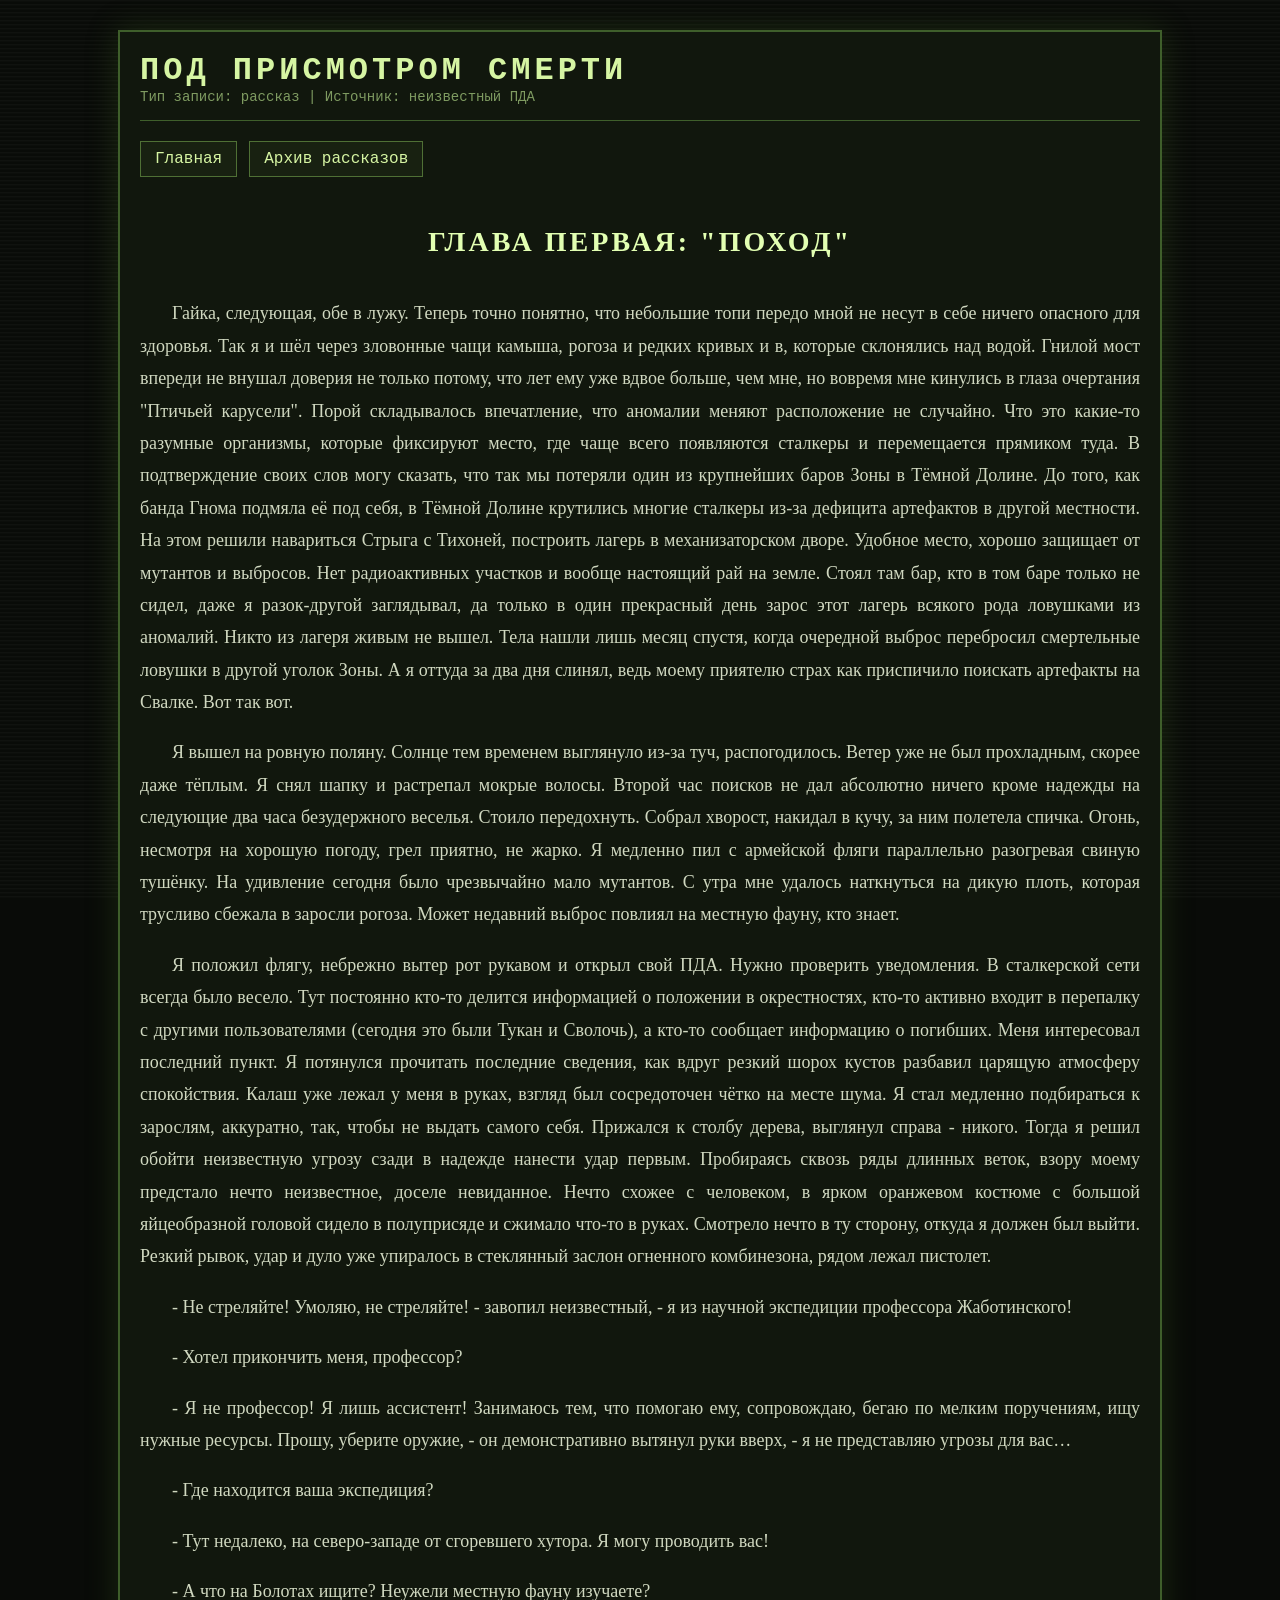
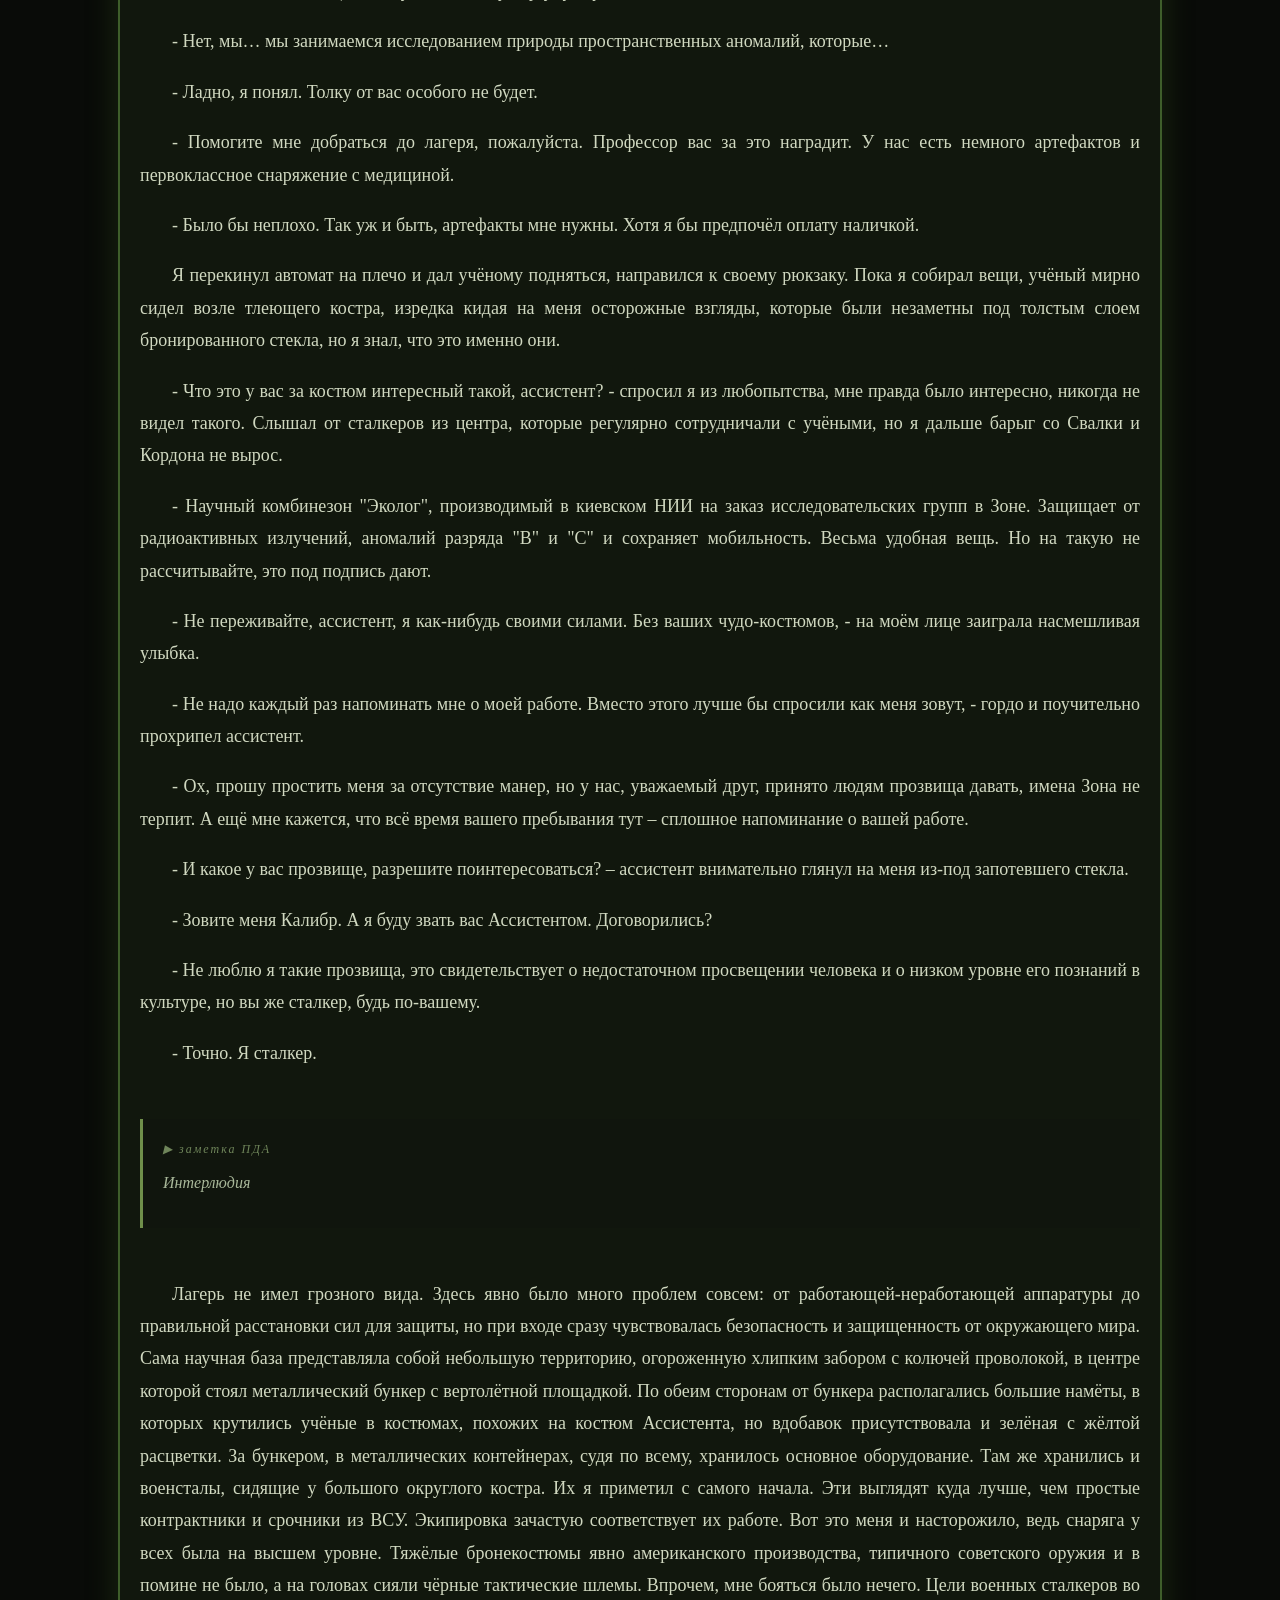
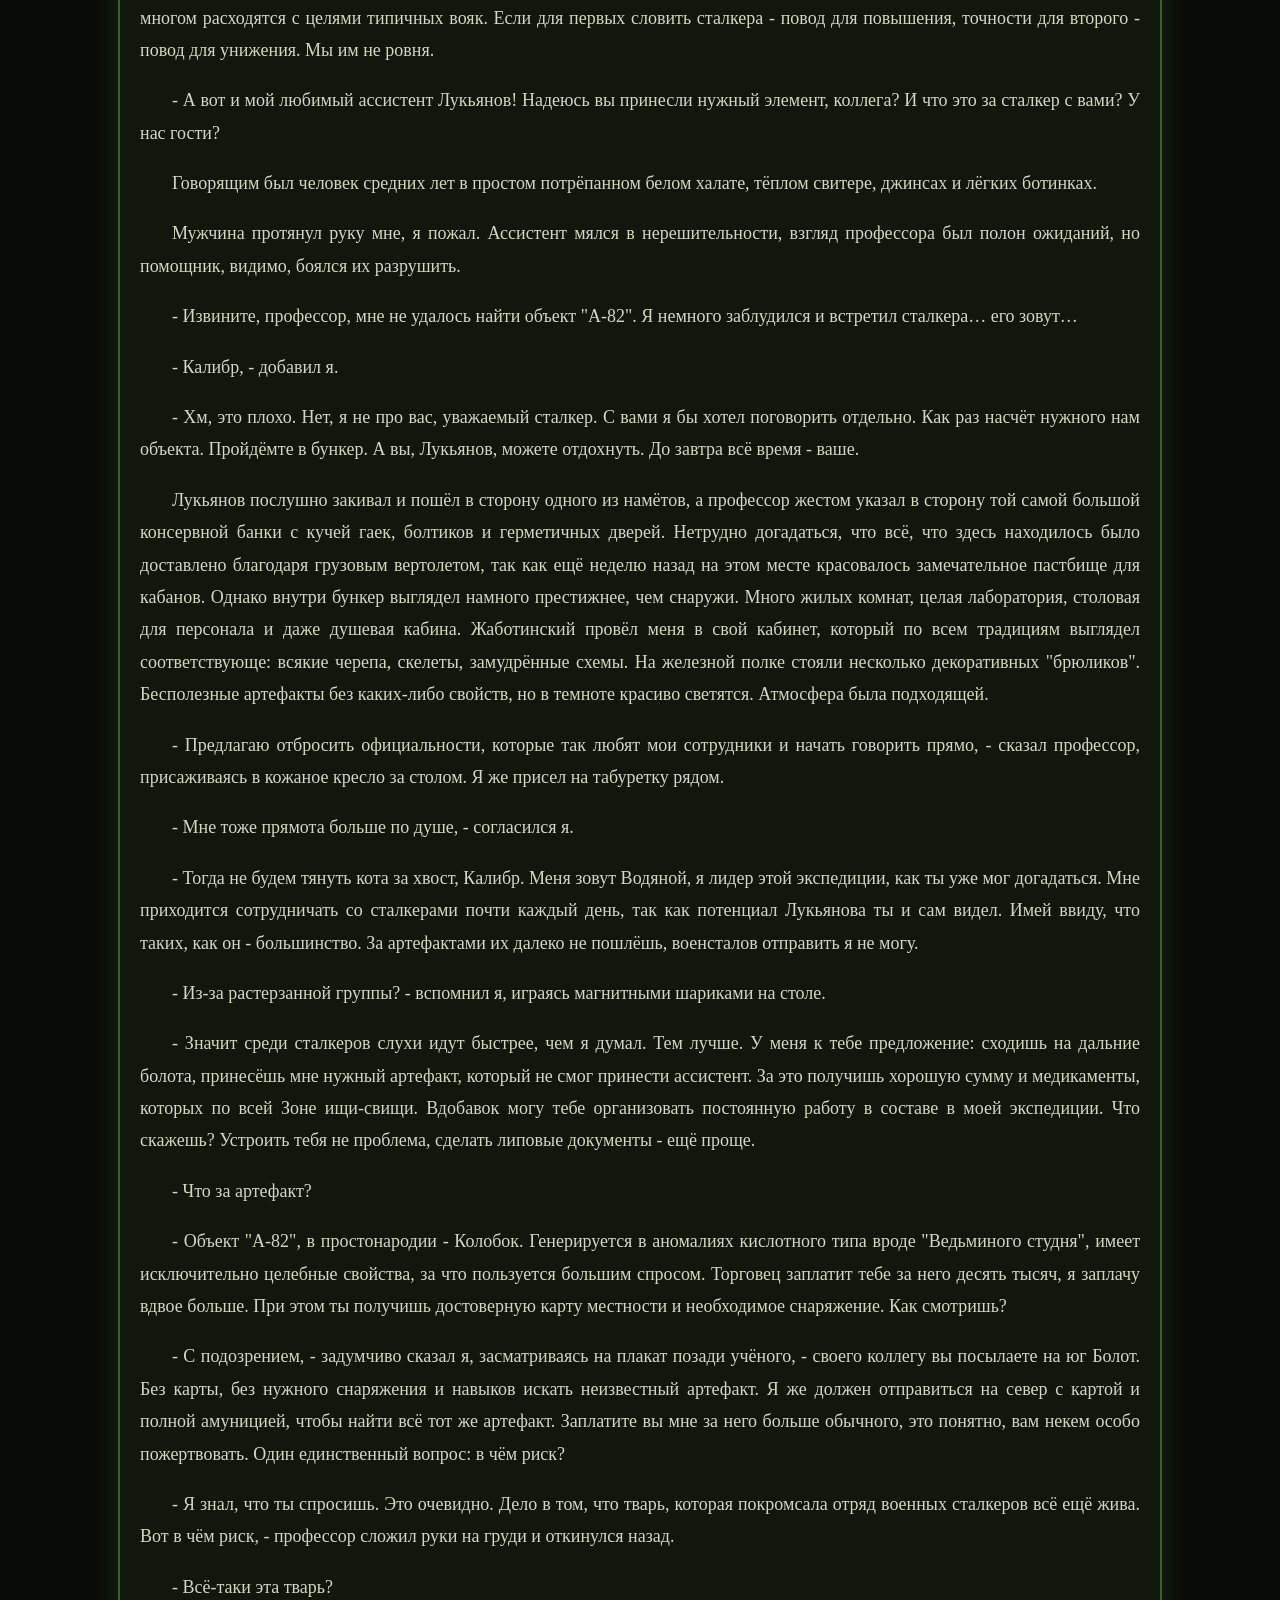
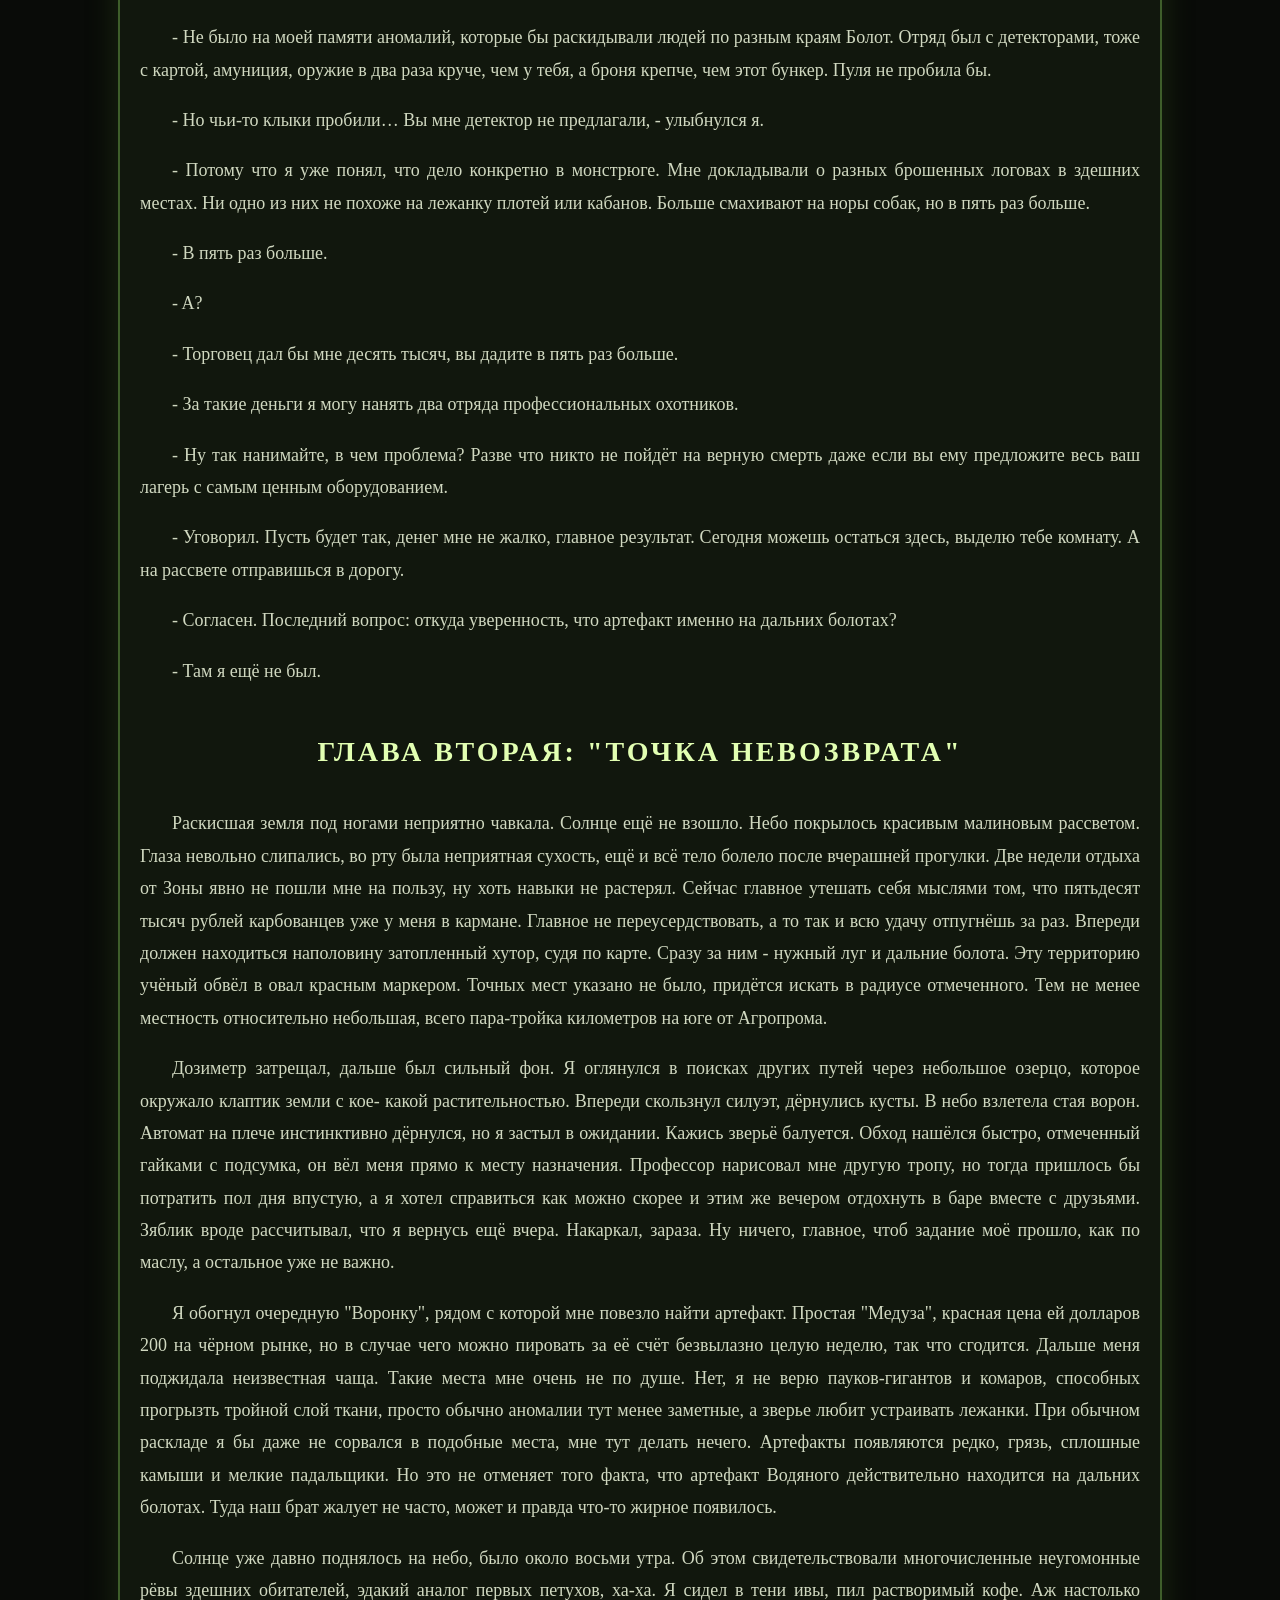
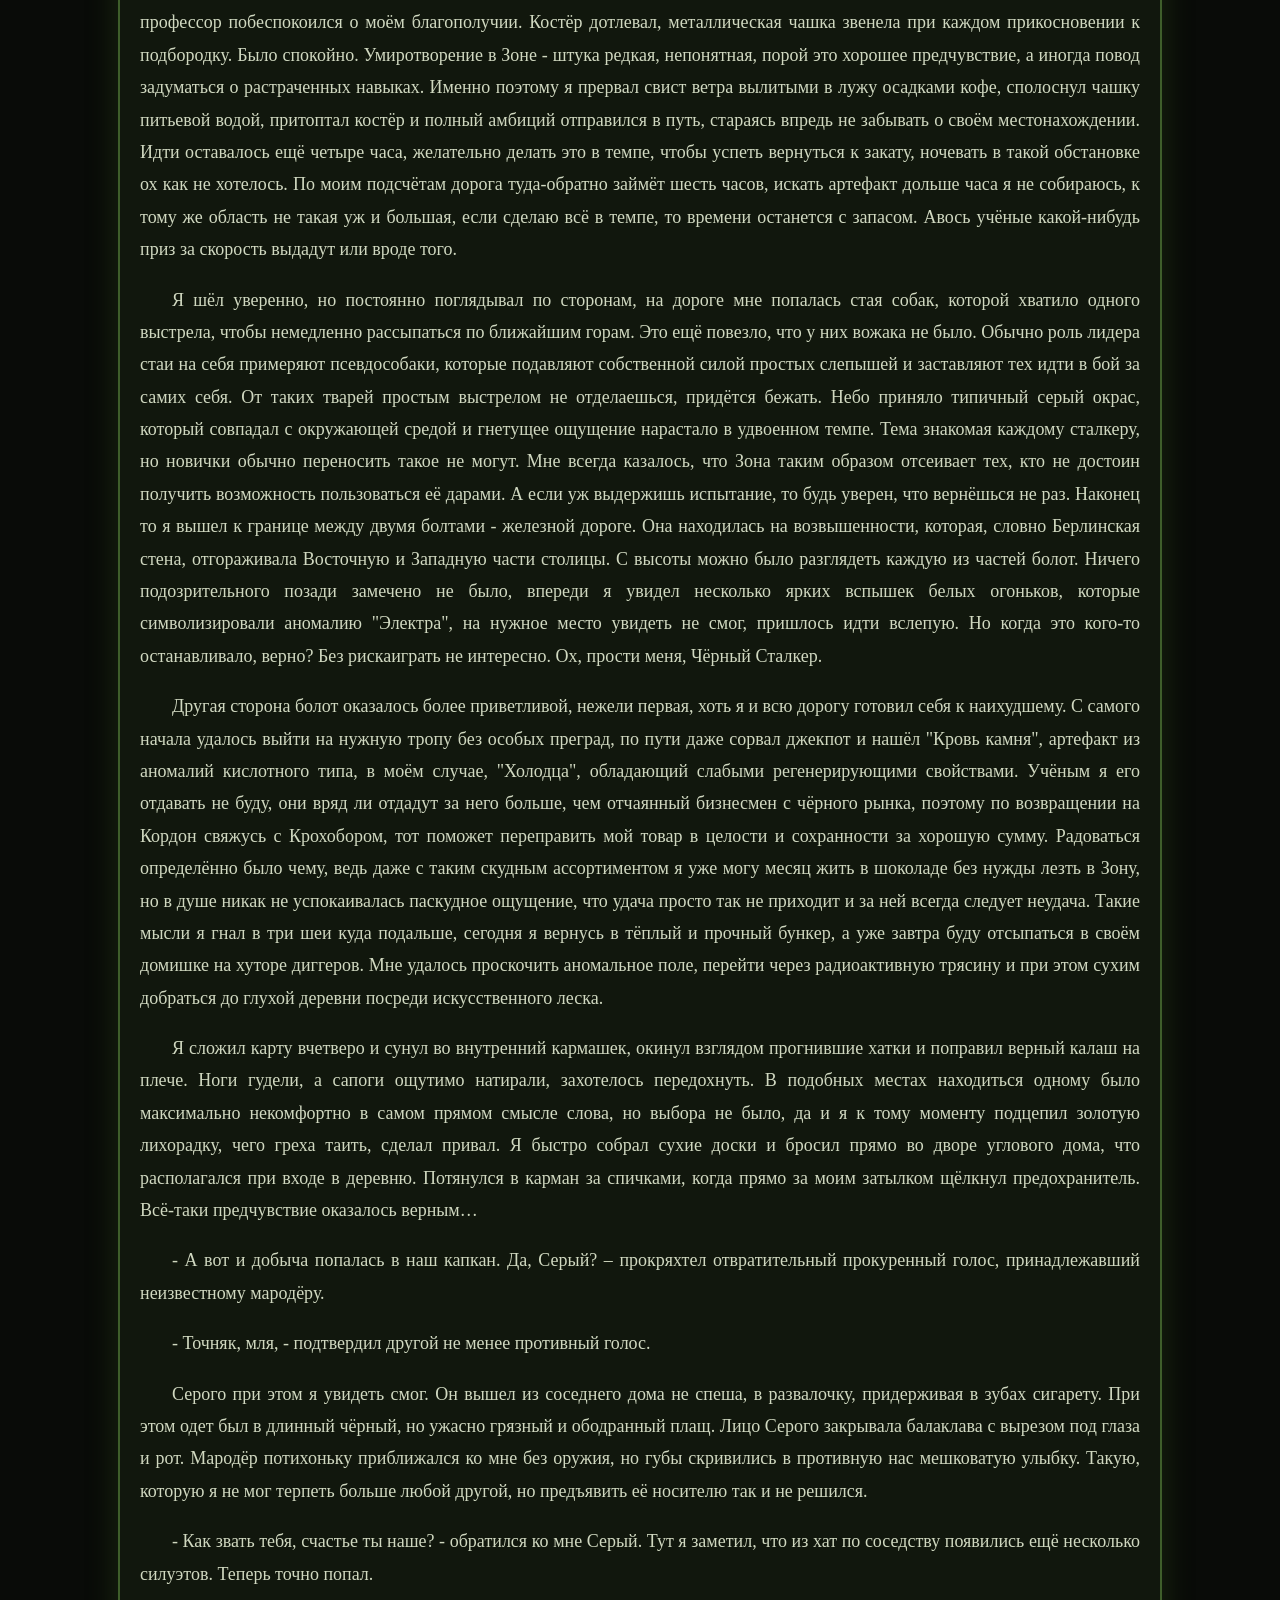
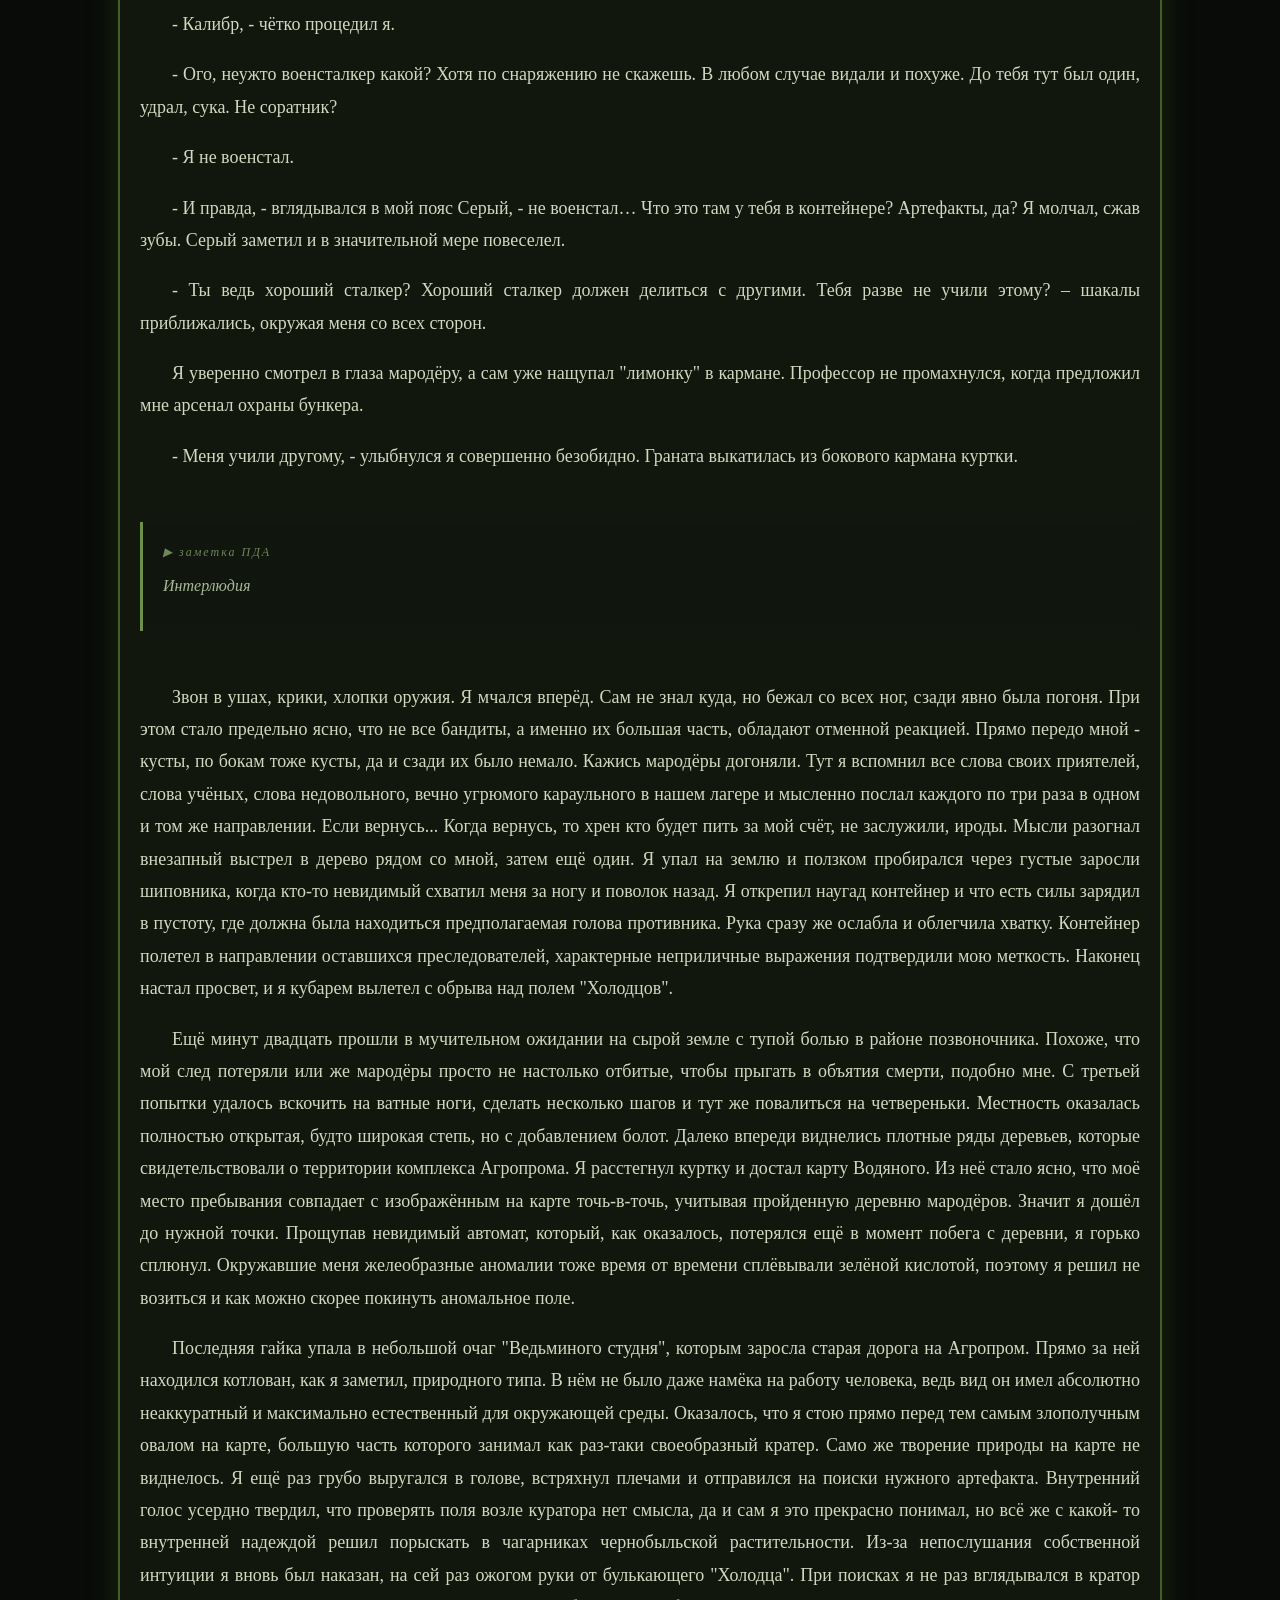
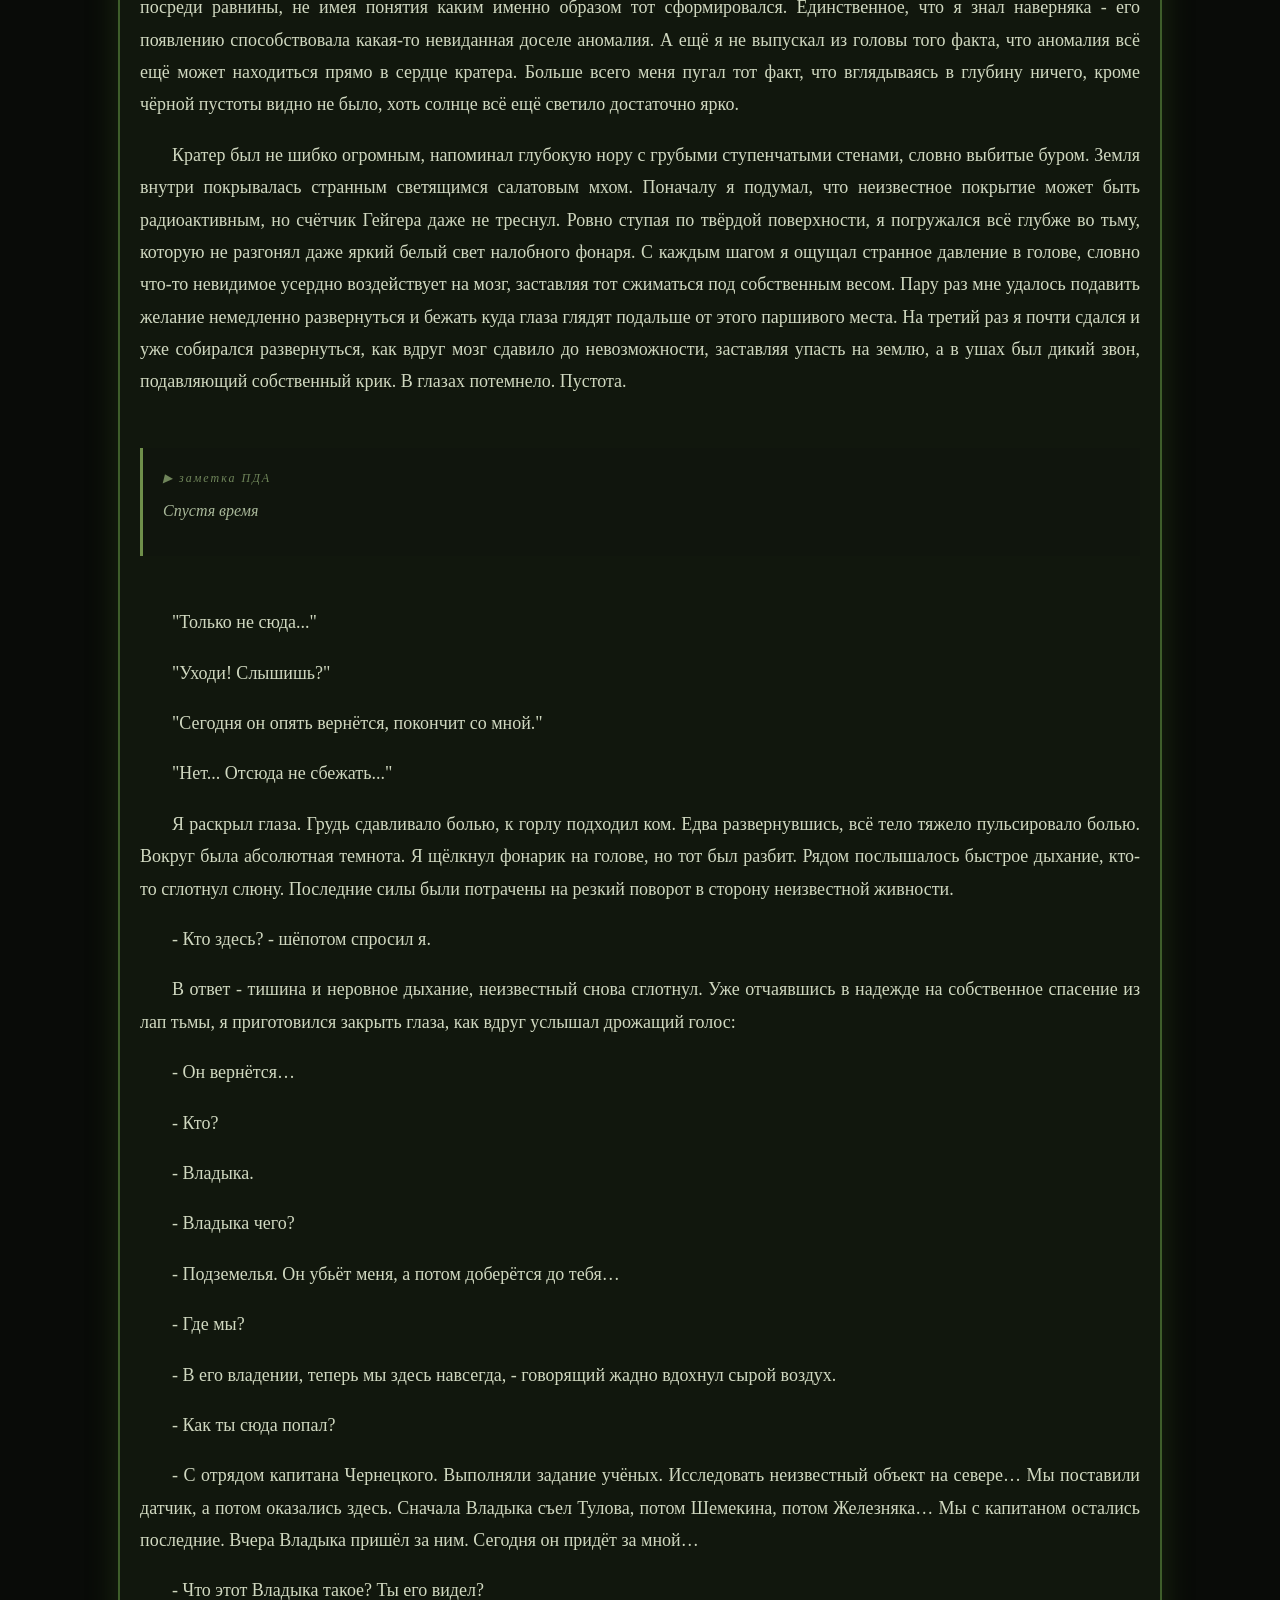
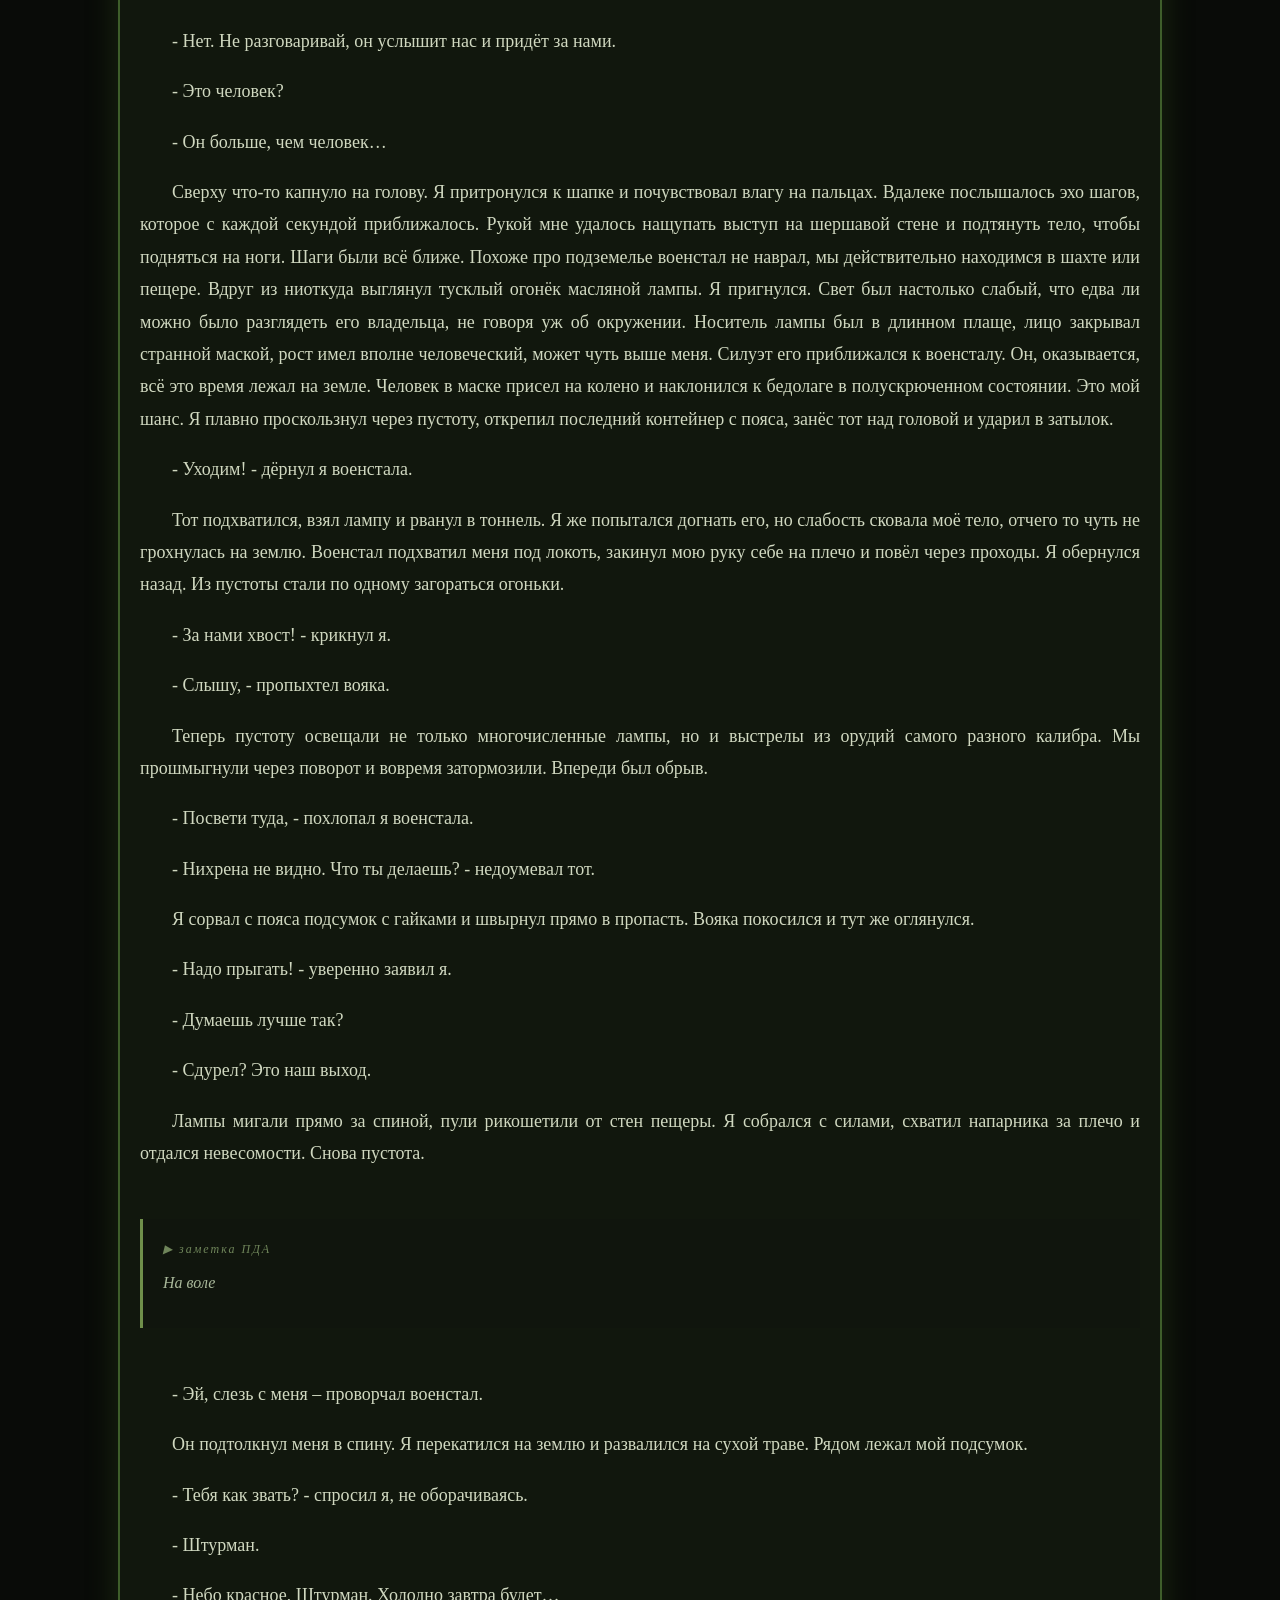
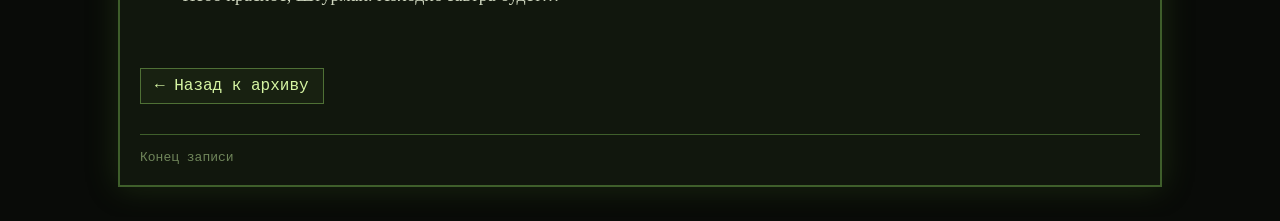
<file: stories/pod-prismotrom-smerti.html>
<!DOCTYPE html>
<html lang="ru">
<head>
  <meta charset="UTF-8">
  <title>Под присмотром смерти</title>
  <link rel="stylesheet" href="../css/style.css">
</head>
<body>

<div class="pda">
  <div class="header">
    <h1>Под присмотром смерти</h1>
    <div class="status">Тип записи: рассказ | Источник: неизвестный ПДА</div>
  </div>

  <nav>
    <a href="../index.html">Главная</a>
    <a href="../tvorchestvo.html">Архив рассказов</a>
  </nav>

  <div class="story-text">
    <p>
      
	  <h2 class="chapter-title">Глава первая: "Поход"</h2>
	  
	   <p>Гайка, следующая, обе в лужу. Теперь точно понятно, что небольшие топи передо мной не несут в себе ничего опасного для здоровья. Так я и шёл через зловонные чащи камыша, рогоза и редких кривых и в, которые склонялись над водой. Гнилой мост впереди не внушал доверия не только потому, что лет ему уже вдвое больше, чем мне, но вовремя мне кинулись в глаза очертания "Птичьей карусели". Порой складывалось впечатление, что аномалии меняют расположение не случайно. Что это какие-то разумные организмы, которые фиксируют место, где чаще всего появляются сталкеры и перемещается прямиком туда. В подтверждение своих слов могу сказать, что так мы потеряли один из крупнейших баров Зоны в Тёмной Долине. До того, как банда Гнома подмяла её под себя, в Тёмной Долине крутились многие сталкеры из-за дефицита артефактов в другой местности. На этом решили навариться Стрыга с Тихоней, построить лагерь в механизаторском дворе. Удобное место, хорошо защищает от мутантов и выбросов. Нет радиоактивных участков и вообще настоящий рай на земле. Стоял там бар, кто в том баре только не сидел, даже я разок-другой заглядывал, да только в один прекрасный день зарос этот лагерь всякого рода ловушками из аномалий. Никто из лагеря живым не вышел. Тела нашли лишь месяц спустя, когда очередной выброс перебросил смертельные ловушки в другой уголок Зоны. А я оттуда за два дня слинял, ведь моему приятелю страх как приспичило поискать артефакты на Свалке. Вот так вот.<p>
	   <p>Я вышел на ровную поляну. Солнце тем временем выглянуло из-за туч, распогодилось. Ветер уже не был прохладным, скорее даже тёплым. Я снял шапку и растрепал мокрые волосы. Второй час поисков не дал абсолютно ничего кроме надежды на следующие два часа безудержного веселья. Стоило передохнуть. Собрал хворост, накидал в кучу, за ним полетела спичка. Огонь, несмотря на хорошую погоду, грел приятно, не жарко. Я медленно пил с армейской фляги параллельно разогревая свиную тушёнку. На удивление сегодня было чрезвычайно мало мутантов. С утра мне удалось наткнуться на дикую плоть, которая трусливо сбежала в заросли рогоза. Может недавний выброс повлиял на местную фауну, кто знает.<p>
	   <p>Я положил флягу, небрежно вытер рот рукавом и открыл свой ПДА. Нужно проверить уведомления. В сталкерской сети всегда было весело. Тут постоянно кто-то делится информацией о положении в окрестностях, кто-то активно входит в перепалку с другими пользователями (сегодня это были Тукан и Сволочь), а кто-то сообщает информацию о погибших. Меня интересовал последний пункт. Я потянулся прочитать последние сведения, как вдруг резкий шорох кустов разбавил царящую атмосферу спокойствия. Калаш уже лежал у меня в руках, взгляд был сосредоточен чётко на месте шума. Я стал медленно подбираться к зарослям, аккуратно, так, чтобы не выдать самого себя. Прижался к столбу дерева, выглянул справа - никого. Тогда я решил обойти неизвестную угрозу сзади в надежде нанести удар первым. Пробираясь сквозь ряды длинных веток, взору моему предстало нечто неизвестное, доселе невиданное. Нечто схожее с человеком, в ярком оранжевом костюме с большой яйцеобразной головой сидело в полуприсяде и сжимало что-то в руках. Смотрело нечто в ту сторону, откуда я должен был выйти. Резкий рывок, удар и дуло уже упиралось в стеклянный заслон огненного комбинезона, рядом лежал пистолет.<p>
	   <p>- Не стреляйте! Умоляю, не стреляйте! - завопил неизвестный, - я из научной экспедиции профессора Жаботинского!<p>
	   <p>- Хотел прикончить меня, профессор?<p>
	   <p>- Я не профессор! Я лишь ассистент! Занимаюсь тем, что помогаю ему, сопровождаю, бегаю по мелким поручениям, ищу нужные ресурсы. Прошу, уберите оружие, - он демонстративно вытянул руки вверх, - я не представляю угрозы для вас…<p>
	   <p>- Где находится ваша экспедиция?<p>
	   <p>- Тут недалеко, на северо-западе от сгоревшего хутора. Я могу проводить вас!<p>
	   <p>- А что на Болотах ищите? Неужели местную фауну изучаете?<p>
	   <p>- Нет, мы… мы занимаемся исследованием природы пространственных аномалий, которые…<p>
	   <p>- Ладно, я понял. Толку от вас особого не будет.<p>
	   <p>- Помогите мне добраться до лагеря, пожалуйста. Профессор вас за это наградит. У нас есть немного артефактов и первоклассное снаряжение с медициной.<p>
	   <p>- Было бы неплохо. Так уж и быть, артефакты мне нужны. Хотя я бы предпочёл оплату наличкой.<p>
	   <p>Я перекинул автомат на плечо и дал учёному подняться, направился к своему рюкзаку. Пока я собирал вещи, учёный мирно сидел возле тлеющего костра, изредка кидая на меня осторожные взгляды, которые были незаметны под толстым слоем бронированного стекла, но я знал, что это именно они.<p>
	   <p>- Что это у вас за костюм интересный такой, ассистент? - спросил я из любопытства, мне правда было интересно, никогда не видел такого. Слышал от сталкеров из центра, которые регулярно сотрудничали с учёными, но я дальше барыг со Свалки и Кордона не вырос.<p>
	   <p>- Научный комбинезон "Эколог", производимый в киевском НИИ на заказ исследовательских групп в Зоне. Защищает от радиоактивных излучений, аномалий разряда "В" и "С" и сохраняет мобильность. Весьма удобная вещь. Но на такую не рассчитывайте, это под подпись дают.<p>
	   <p>- Не переживайте, ассистент, я как-нибудь своими силами. Без ваших чудо-костюмов, - на моём лице заиграла насмешливая улыбка.<p>
       <p>- Не надо каждый раз напоминать мне о моей работе. Вместо этого лучше бы спросили как меня зовут, - гордо и поучительно прохрипел ассистент.<p>
       <p>- Ох, прошу простить меня за отсутствие манер, но у нас, уважаемый друг, принято людям прозвища давать, имена Зона не терпит. А ещё мне кажется, что всё время вашего пребывания тут – сплошное напоминание о вашей работе.<p>
	   <p>- И какое у вас прозвище, разрешите поинтересоваться? – ассистент внимательно глянул на меня из-под запотевшего стекла.<p>
	   <p>- Зовите меня Калибр. А я буду звать вас Ассистентом. Договорились?<p>
	   <p>- Не люблю я такие прозвища, это свидетельствует о недостаточном просвещении человека и о низком уровне его познаний в культуре, но вы же сталкер, будь по-вашему.<p>
	   <p>- Точно. Я сталкер.<p>
	   
	   <div class="interlude"><p>Интерлюдия</p></div>
	  
	  <p>Лагерь не имел грозного вида. Здесь явно было много проблем совсем: от работающей-неработающей аппаратуры до правильной расстановки сил для защиты, но при входе сразу чувствовалась безопасность и защищенность от окружающего мира. Сама научная база представляла собой небольшую территорию, огороженную хлипким забором с колючей проволокой, в центре которой стоял металлический бункер с вертолётной площадкой. По обеим сторонам от бункера располагались большие намёты, в которых крутились учёные в костюмах, похожих на костюм Ассистента, но вдобавок присутствовала и зелёная с жёлтой расцветки. За бункером, в металлических контейнерах, судя по всему, хранилось основное оборудование. Там же хранились и военсталы, сидящие у большого округлого костра. Их я приметил с самого начала. Эти выглядят куда лучше, чем простые контрактники и срочники из ВСУ. Экипировка зачастую соответствует их работе. Вот это меня и насторожило, ведь снаряга у всех была на высшем уровне. Тяжёлые бронекостюмы явно американского производства, типичного советского оружия и в помине не было, а на головах сияли чёрные тактические шлемы. Впрочем, мне бояться было нечего. Цели военных сталкеров во многом расходятся с целями типичных вояк. Если для первых словить сталкера - повод для повышения, точности для второго - повод для унижения. Мы им не ровня.<p>
	  <p>- А вот и мой любимый ассистент Лукьянов! Надеюсь вы принесли нужный элемент, коллега? И что это за сталкер с вами? У нас гости?<p>
	  <p>Говорящим был человек средних лет в простом потрёпанном белом халате, тёплом свитере, джинсах и лёгких ботинках.<p>
	  <p>Мужчина протянул руку мне, я пожал. Ассистент мялся в нерешительности, взгляд профессора был полон ожиданий, но помощник, видимо, боялся их разрушить.<p>
	  <p>- Извините, профессор, мне не удалось найти объект "А-82". Я немного заблудился и встретил сталкера… его зовут…<p>
	  <p>- Калибр, - добавил я.<p>
	  <p>- Хм, это плохо. Нет, я не про вас, уважаемый сталкер. С вами я бы хотел поговорить отдельно. Как раз насчёт нужного нам объекта. Пройдёмте в бункер. А вы, Лукьянов, можете отдохнуть. До завтра всё время - ваше.<p>
	  <p>Лукьянов послушно закивал и пошёл в сторону одного из намётов, а профессор жестом указал в сторону той самой большой консервной банки с кучей гаек, болтиков и герметичных дверей. Нетрудно догадаться, что всё, что здесь находилось было доставлено благодаря грузовым вертолетом, так как ещё неделю назад на этом месте красовалось замечательное пастбище для кабанов. Однако внутри бункер выглядел намного престижнее, чем снаружи. Много жилых комнат, целая лаборатория, столовая для персонала и даже душевая кабина. Жаботинский провёл меня в свой кабинет, который по всем традициям выглядел соответствующе: всякие черепа, скелеты, замудрённые схемы. На железной полке стояли несколько декоративных "брюликов". Бесполезные артефакты без каких-либо свойств, но в темноте красиво светятся. Атмосфера была подходящей.<p>
	  <p>- Предлагаю отбросить официальности, которые так любят мои сотрудники и начать говорить прямо, - сказал профессор, присаживаясь в кожаное кресло за столом. Я же присел на табуретку рядом.<p>
	  <p>- Мне тоже прямота больше по душе, - согласился я.<p>
	  <p>- Тогда не будем тянуть кота за хвост, Калибр. Меня зовут Водяной, я лидер этой экспедиции, как ты уже мог догадаться. Мне приходится сотрудничать со сталкерами почти каждый день, так как потенциал Лукьянова ты и сам видел. Имей ввиду, что таких, как он - большинство. За артефактами их далеко не пошлёшь, военсталов отправить я не могу.<p>
	  <p>- Из-за растерзанной группы? - вспомнил я, играясь магнитными шариками на столе.<p>
	  <p>- Значит среди сталкеров слухи идут быстрее, чем я думал. Тем лучше. У меня к тебе предложение: сходишь на дальние болота, принесёшь мне нужный артефакт, который не смог принести ассистент. За это получишь хорошую сумму и медикаменты, которых по всей Зоне ищи-свищи. Вдобавок могу тебе организовать постоянную работу в составе в моей экспедиции. Что скажешь? Устроить тебя не проблема, сделать липовые документы - ещё проще.<p>
	  <p>- Что за артефакт?<p>
	  <p>- Объект "А-82", в простонародии - Колобок. Генерируется в аномалиях кислотного типа вроде "Ведьминого студня", имеет исключительно целебные свойства, за что пользуется большим спросом. Торговец заплатит тебе за него десять тысяч, я заплачу вдвое больше. При этом ты получишь достоверную карту местности и необходимое снаряжение. Как смотришь?<p>
	  <p>- С подозрением, - задумчиво сказал я, засматриваясь на плакат позади учёного, - своего коллегу вы посылаете на юг Болот. Без карты, без нужного снаряжения и навыков искать неизвестный артефакт. Я же должен отправиться на север с картой и полной амуницией, чтобы найти всё тот же артефакт. Заплатите вы мне за него больше обычного, это понятно, вам некем особо пожертвовать. Один единственный вопрос: в чём риск?<p>
	  <p>- Я знал, что ты спросишь. Это очевидно. Дело в том, что тварь, которая покромсала отряд военных сталкеров всё ещё жива. Вот в чём риск, - профессор сложил руки на груди и откинулся назад.<p>
	  <p>- Всё-таки эта тварь?<p>
	  <p>- Не было на моей памяти аномалий, которые бы раскидывали людей по разным краям Болот. Отряд был с детекторами, тоже с картой, амуниция, оружие в два раза круче, чем у тебя, а броня крепче, чем этот бункер. Пуля не пробила бы.<p>
	  <p>- Но чьи-то клыки пробили… Вы мне детектор не предлагали, - улыбнулся я.<p>
	  <p>- Потому что я уже понял, что дело конкретно в монстрюге. Мне докладывали о разных брошенных логовах в здешних местах. Ни одно из них не похоже на лежанку плотей или кабанов. Больше смахивают на норы собак, но в пять раз больше.<p>
	  <p>- В пять раз больше.<p>
	  <p>- A?<p>
	  <p>- Торговец дал бы мне десять тысяч, вы дадите в пять раз больше.<p>
	  <p>- За такие деньги я могу нанять два отряда профессиональных охотников.<p>
	  <p>- Ну так нанимайте, в чем проблема? Разве что никто не пойдёт на верную смерть даже если вы ему предложите весь ваш лагерь с самым ценным оборудованием.<p>
	  <p>- Уговорил. Пусть будет так, денег мне не жалко, главное результат. Сегодня можешь остаться здесь, выделю тебе комнату. А на рассвете отправишься в дорогу.<p>
	  <p>- Согласен. Последний вопрос: откуда уверенность, что артефакт именно на дальних болотах?<p>
	  <p>- Там я ещё не был.<p>
	  
	  <h2 class="chapter-title">Глава вторая: "Точка невозврата"</h2>
	  
	  <p>Раскисшая земля под ногами неприятно чавкала. Солнце ещё не взошло. Небо покрылось красивым малиновым рассветом. Глаза невольно слипались, во рту была неприятная сухость, ещё и всё тело болело после вчерашней прогулки. Две недели отдыха от Зоны явно не пошли мне на пользу, ну хоть навыки не растерял. Сейчас главное утешать себя мыслями том, что пятьдесят тысяч рублей карбованцев уже у меня в кармане. Главное не переусердствовать, а то так и всю удачу отпугнёшь за раз. Впереди должен находиться наполовину затопленный хутор, судя по карте. Сразу за ним - нужный луг и дальние болота. Эту территорию учёный обвёл в овал красным маркером. Точных мест указано не было, придётся искать в радиусе отмеченного. Тем не менее местность относительно небольшая, всего пара-тройка километров на юге от Агропрома.<p>
	  <p>Дозиметр затрещал, дальше был сильный фон. Я оглянулся в поисках других путей через небольшое озерцо, которое окружало клаптик земли с кое- какой растительностью. Впереди скользнул силуэт, дёрнулись кусты. В небо взлетела стая ворон. Автомат на плече инстинктивно дёрнулся, но я застыл в ожидании. Кажись зверьё балуется. Обход нашёлся быстро, отмеченный гайками с подсумка, он вёл меня прямо к месту назначения. Профессор нарисовал мне другую тропу, но тогда пришлось бы потратить пол дня впустую, а я хотел справиться как можно скорее и этим же вечером отдохнуть в баре вместе с друзьями. Зяблик вроде рассчитывал, что я вернусь ещё вчера. Накаркал, зараза. Ну ничего, главное, чтоб задание моё прошло, как по маслу, а остальное уже не важно.<p>
	  <p>Я обогнул очередную "Воронку", рядом с которой мне повезло найти артефакт. Простая "Медуза", красная цена ей долларов 200 на чёрном рынке, но в случае чего можно пировать за её счёт безвылазно целую неделю, так что сгодится. Дальше меня поджидала неизвестная чаща. Такие места мне очень не по душе. Нет, я не верю пауков-гигантов и комаров, способных прогрызть тройной слой ткани, просто обычно аномалии тут менее заметные, а зверье любит устраивать лежанки. При обычном раскладе я бы даже не сорвался в подобные места, мне тут делать нечего. Артефакты появляются редко, грязь, сплошные камыши и мелкие падальщики. Но это не отменяет того факта, что артефакт Водяного действительно находится на дальних болотах. Туда наш брат жалует не часто, может и правда что-то жирное появилось.<p>
	  <p>Солнце уже давно поднялось на небо, было около восьми утра. Об этом свидетельствовали многочисленные неугомонные рёвы здешних обитателей, эдакий аналог первых петухов, ха-ха. Я сидел в тени ивы, пил растворимый кофе. Аж настолько профессор побеспокоился о моём благополучии. Костёр дотлевал, металлическая чашка звенела при каждом прикосновении к подбородку. Было спокойно. Умиротворение в Зоне - штука редкая, непонятная, порой это хорошее предчувствие, а иногда повод задуматься о растраченных навыках. Именно поэтому я прервал свист ветра вылитыми в лужу осадками кофе, сполоснул чашку питьевой водой, притоптал костёр и полный амбиций отправился в путь, стараясь впредь не забывать о своём местонахождении. Идти оставалось ещё четыре часа, желательно делать это в темпе, чтобы успеть вернуться к закату, ночевать в такой обстановке ох как не хотелось. По моим подсчётам дорога туда-обратно займёт шесть часов, искать артефакт дольше часа я не собираюсь, к тому же область не такая уж и большая, если сделаю всё в темпе, то времени останется с запасом. Авось учёные какой-нибудь приз за скорость выдадут или вроде того.<p>
      <p>Я шёл уверенно, но постоянно поглядывал по сторонам, на дороге мне попалась стая собак, которой хватило одного выстрела, чтобы немедленно рассыпаться по ближайшим горам. Это ещё повезло, что у них вожака не было. Обычно роль лидера стаи на себя примеряют псевдособаки, которые подавляют собственной силой простых слепышей и заставляют тех идти в бой за самих себя. От таких тварей простым выстрелом не отделаешься, придётся бежать. Небо приняло типичный серый окрас, который совпадал с окружающей средой и гнетущее ощущение нарастало в удвоенном темпе. Тема знакомая каждому сталкеру, но новички обычно переносить такое не могут. Мне всегда казалось, что Зона таким образом отсеивает тех, кто не достоин получить возможность пользоваться её дарами. А если уж выдержишь испытание, то будь уверен, что вернёшься не раз. Наконец то я вышел к границе между двумя болтами - железной дороге. Она находилась на возвышенности, которая, словно Берлинская стена, отгораживала Восточную и Западную части столицы. С высоты можно было разглядеть каждую из частей болот. Ничего подозрительного позади замечено не было, впереди я увидел несколько ярких вспышек белых огоньков, которые символизировали аномалию "Электра", на нужное место увидеть не смог, пришлось идти вслепую. Но когда это кого-то останавливало, верно? Без рискаиграть не интересно. Ох, прости меня, Чёрный Сталкер.<p>
      <p>Другая сторона болот оказалось более приветливой, нежели первая, хоть я и всю дорогу готовил себя к наихудшему. С самого начала удалось выйти на нужную тропу без особых преград, по пути даже сорвал джекпот и нашёл "Кровь камня", артефакт из аномалий кислотного типа, в моём случае, "Холодца", обладающий слабыми регенерирующими свойствами. Учёным я его отдавать не буду, они вряд ли отдадут за него больше, чем отчаянный бизнесмен с чёрного рынка, поэтому по возвращении на Кордон свяжусь с Крохобором, тот поможет переправить мой товар в целости и сохранности за хорошую сумму. Радоваться определённо было чему, ведь даже с таким скудным ассортиментом я уже могу месяц жить в шоколаде без нужды лезть в Зону, но в душе никак не успокаивалась паскудное ощущение, что удача просто так не приходит и за ней всегда следует неудача. Такие мысли я гнал в три шеи куда подальше, сегодня я вернусь в тёплый и прочный бункер, а уже завтра буду отсыпаться в своём домишке на хуторе диггеров. Мне удалось проскочить аномальное поле, перейти через радиоактивную трясину и при этом сухим добраться до глухой деревни посреди искусственного леска.<p>
      <p>Я сложил карту вчетверо и сунул во внутренний кармашек, окинул взглядом прогнившие хатки и поправил верный калаш на плече. Ноги гудели, а сапоги ощутимо натирали, захотелось передохнуть. В подобных местах находиться одному было максимально некомфортно в самом прямом смысле слова, но выбора не было, да и я к тому моменту подцепил золотую лихорадку, чего греха таить, сделал привал. Я быстро собрал сухие доски и бросил прямо во дворе углового дома, что располагался при входе в деревню. Потянулся в карман за спичками, когда прямо за моим затылком щёлкнул предохранитель. Всё-таки предчувствие оказалось верным…<p>
      <p>- А вот и добыча попалась в наш капкан. Да, Серый? – прокряхтел отвратительный прокуренный голос, принадлежавший неизвестному мародёру.<p>
      <p>- Точняк, мля, - подтвердил другой не менее противный голос.<p>
      <p>Серого при этом я увидеть смог. Он вышел из соседнего дома не спеша, в развалочку, придерживая в зубах сигарету. При этом одет был в длинный чёрный, но ужасно грязный и ободранный плащ. Лицо Серого закрывала балаклава с вырезом под глаза и рот. Мародёр потихоньку приближался ко мне без оружия, но губы скривились в противную нас мешковатую улыбку. Такую, которую я не мог терпеть больше любой другой, но предъявить её носителю так и не решился.<p>
	  <p>- Как звать тебя, счастье ты наше? - обратился ко мне Серый. Тут я заметил, что из хат по соседству появились ещё несколько силуэтов. Теперь точно попал.<p>
      <p>- Калибр, - чётко процедил я.<p>
      <p>- Ого, неужто военсталкер какой? Хотя по снаряжению не скажешь. В любом случае видали и похуже. До тебя тут был один, удрал, сука. Не соратник?<p>
      <p>- Я не военстал.<p>
      <p>- И правда, - вглядывался в мой пояс Серый, - не военстал… Что это там у тебя в контейнере? Артефакты, да? Я молчал, сжав зубы. Серый заметил и в значительной мере повеселел.<p>
      <p>- Ты ведь хороший сталкер? Хороший сталкер должен делиться с другими. Тебя разве не учили этому? – шакалы приближались, окружая меня со всех сторон.<p>
	  <p>Я уверенно смотрел в глаза мародёру, а сам уже нащупал "лимонку" в кармане. Профессор не промахнулся, когда предложил мне арсенал охраны бункера.<p>
	  <p>- Меня учили другому, - улыбнулся я совершенно безобидно. Граната выкатилась из бокового кармана куртки.<p>
	  
	  <div class="interlude"><p>Интерлюдия</p></div>
	  
	  <p>Звон в ушах, крики, хлопки оружия. Я мчался вперёд. Сам не знал куда, но бежал со всех ног, сзади явно была погоня. При этом стало предельно ясно, что не все бандиты, а именно их большая часть, обладают отменной реакцией. Прямо передо мной - кусты, по бокам тоже кусты, да и сзади их было немало. Кажись мародёры догоняли. Тут я вспомнил все слова своих приятелей, слова учёных, слова недовольного, вечно угрюмого караульного в нашем лагере и мысленно послал каждого по три раза в одном и том же направлении. Если вернусь... Когда вернусь, то хрен кто будет пить за мой счёт, не заслужили, ироды. Мысли разогнал внезапный выстрел в дерево рядом со мной, затем ещё один. Я упал на землю и ползком пробирался через густые заросли шиповника, когда кто-то невидимый схватил меня за ногу и поволок назад. Я открепил наугад контейнер и что есть силы зарядил в пустоту, где должна была находиться предполагаемая голова противника. Рука сразу же ослабла и облегчила хватку. Контейнер полетел в направлении оставшихся преследователей, характерные неприличные выражения подтвердили мою меткость. Наконец настал просвет, и я кубарем вылетел с обрыва над полем "Холодцов".
	  <p>Ещё минут двадцать прошли в мучительном ожидании на сырой земле с тупой болью в районе позвоночника. Похоже, что мой след потеряли или же мародёры просто не настолько отбитые, чтобы прыгать в объятия смерти, подобно мне. С третьей попытки удалось вскочить на ватные ноги, сделать несколько шагов и тут же повалиться на четвереньки. Местность оказалась полностью открытая, будто широкая степь, но с добавлением болот. Далеко впереди виднелись плотные ряды деревьев, которые свидетельствовали о территории комплекса Агропрома. Я расстегнул куртку и достал карту Водяного. Из неё стало ясно, что моё место пребывания совпадает с изображённым на карте точь-в-точь, учитывая пройденную деревню мародёров. Значит я дошёл до нужной точки. Прощупав невидимый автомат, который, как оказалось, потерялся ещё в момент побега с деревни, я горько сплюнул. Окружавшие меня желеобразные аномалии тоже время от времени сплёвывали зелёной кислотой, поэтому я решил не возиться и как можно скорее покинуть аномальное поле.
      <p>Последняя гайка упала в небольшой очаг "Ведьминого студня", которым заросла старая дорога на Агропром. Прямо за ней находился котлован, как я заметил, природного типа. В нём не было даже намёка на работу человека, ведь вид он имел абсолютно неаккуратный и максимально естественный для окружающей среды. Оказалось, что я стою прямо перед тем самым злополучным овалом на карте, большую часть которого занимал как раз-таки своеобразный кратер. Само же творение природы на карте не виднелось. Я ещё раз грубо выругался в голове, встряхнул плечами и отправился на поиски нужного артефакта. Внутренний голос усердно твердил, что проверять поля возле куратора нет смысла, да и сам я это прекрасно понимал, но всё же с какой- то внутренней надеждой решил порыскать в чагарниках чернобыльской растительности. Из-за непослушания собственной интуиции я вновь был наказан, на сей раз ожогом руки от булькающего "Холодца". При поисках я не раз вглядывался в кратор посреди равнины, не имея понятия каким именно образом тот сформировался. Единственное, что я знал наверняка - его появлению способствовала какая-то невиданная доселе аномалия. А ещё я не выпускал из головы того факта, что аномалия всё ещё может находиться прямо в сердце кратера. Больше всего меня пугал тот факт, что вглядываясь в глубину ничего, кроме чёрной пустоты видно не было, хоть солнце всё ещё светило достаточно ярко.
      <p>Кратер был не шибко огромным, напоминал глубокую нору с грубыми ступенчатыми стенами, словно выбитые буром. Земля внутри покрывалась странным светящимся салатовым мхом. Поначалу я подумал, что неизвестное покрытие может быть радиоактивным, но счётчик Гейгера даже не треснул. Ровно ступая по твёрдой поверхности, я погружался всё глубже во тьму, которую не разгонял даже яркий белый свет налобного фонаря. С каждым шагом я ощущал странное давление в голове, словно что-то невидимое усердно воздействует на мозг, заставляя тот сжиматься под собственным весом. Пару раз мне удалось подавить желание немедленно развернуться и бежать куда глаза глядят подальше от этого паршивого места. На третий раз я почти сдался и уже собирался развернуться, как вдруг мозг сдавило до невозможности, заставляя упасть на землю, а в ушах был дикий звон, подавляющий собственный крик. В глазах потемнело. Пустота.
	  
	  <div class="interlude"><p>Спустя время</p></div>
	  
	  <p>"Только не сюда..."<p>
	  <p>"Уходи! Слышишь?"<p>
	  <p>"Сегодня он опять вернётся, покончит со мной."<p>
	  <p>"Нет... Отсюда не сбежать..."<p>
	  <p>Я раскрыл глаза. Грудь сдавливало болью, к горлу подходил ком. Едва развернувшись, всё тело тяжело пульсировало болью. Вокруг была абсолютная темнота. Я щёлкнул фонарик на голове, но тот был разбит. Рядом послышалось быстрое дыхание, кто-то сглотнул слюну. Последние силы были потрачены на резкий поворот в сторону неизвестной живности.<p>
	  <p>- Кто здесь? - шёпотом спросил я.<p>
	  <p>В ответ - тишина и неровное дыхание, неизвестный снова сглотнул. Уже отчаявшись в надежде на собственное спасение из лап тьмы, я приготовился закрыть глаза, как вдруг услышал дрожащий голос:<p>
	  <p>- Он вернётся…<p>
	  <p>- Кто?<p>
	  <p>- Владыка.<p>
	  <p>- Владыка чего?<p>
	  <p>- Подземелья. Он убьёт меня, а потом доберётся до тебя…<p>
	  <p>- Где мы?<p>
	  <p>- В его владении, теперь мы здесь навсегда, - говорящий жадно вдохнул сырой воздух.<p>
	  <p>- Как ты сюда попал?<p>
	  <p>- С отрядом капитана Чернецкого. Выполняли задание учёных. Исследовать неизвестный объект на севере… Мы поставили датчик, а потом оказались здесь. Сначала Владыка съел Тулова, потом Шемекина, потом Железняка… Мы с капитаном остались последние. Вчера Владыка пришёл за ним. Сегодня он придёт за мной…<p>
	  <p>- Что этот Владыка такое? Ты его видел?<p>
	  <p>- Нет. Не разговаривай, он услышит нас и придёт за нами.<p>
	  <p>- Это человек?<p>
	  <p>- Он больше, чем человек… 
	  <p>Сверху что-то капнуло на голову. Я притронулся к шапке и почувствовал влагу на пальцах. Вдалеке послышалось эхо шагов, которое с каждой секундой приближалось. Рукой мне удалось нащупать выступ на шершавой стене и подтянуть тело, чтобы подняться на ноги. Шаги были всё ближе. Похоже про подземелье военстал не наврал, мы действительно находимся в шахте или пещере. Вдруг из ниоткуда выглянул тусклый огонёк масляной лампы. Я пригнулся. Свет был настолько слабый, что едва ли можно было разглядеть его владельца, не говоря уж об окружении. Носитель лампы был в длинном плаще, лицо закрывал странной маской, рост имел вполне человеческий, может чуть выше меня. Силуэт его приближался к военсталу. Он, оказывается, всё это время лежал на земле. Человек в маске присел на колено и наклонился к бедолаге в полускрюченном состоянии. Это мой шанс. Я плавно проскользнул через пустоту, открепил последний контейнер с пояса, занёс тот над головой и ударил в затылок.<p>
	  <p>- Уходим! - дёрнул я военстала.<p>
	  <p>Тот подхватился, взял лампу и рванул в тоннель. Я же попытался догнать его, но слабость сковала моё тело, отчего то чуть не грохнулась на землю. Военстал подхватил меня под локоть, закинул мою руку себе на плечо и повёл через проходы. Я обернулся назад. Из пустоты стали по одному загораться огоньки.<p>
	  <p>- За нами хвост! - крикнул я.<p>
	  <p>- Слышу, - пропыхтел вояка.<p>
	  <p>Теперь пустоту освещали не только многочисленные лампы, но и выстрелы из орудий самого разного калибра. Мы прошмыгнули через поворот и вовремя затормозили. Впереди был обрыв.<p>
	  <p>- Посвети туда, - похлопал я военстала.<p>
	  <p>- Нихрена не видно. Что ты делаешь? - недоумевал тот.<p>
	  <p>Я сорвал с пояса подсумок с гайками и швырнул прямо в пропасть. Вояка покосился и тут же оглянулся.<p>
	  <p>- Надо прыгать! - уверенно заявил я.<p>
	  <p>- Думаешь лучше так?<p>
	  <p>- Сдурел? Это наш выход.<p>
	  <p>Лампы мигали прямо за спиной, пули рикошетили от стен пещеры. Я собрался с силами, схватил напарника за плечо и отдался невесомости. Снова пустота.<p>
	  
	  <div class="interlude"><p>На воле</p></div>
	  
	  <p>- Эй, слезь с меня – проворчал военстал.
	  <p>Он подтолкнул меня в спину. Я перекатился на землю и развалился на сухой траве. Рядом лежал мой подсумок.<p>
	  <p>- Тебя как звать? - спросил я, не оборачиваясь.<p>
	  <p>- Штурман.<p>
	  <p>- Небо красное, Штурман. Холодно завтра будет…<p>
	  
    </p>
  </div>

  <br>
  <a class="button" href="../tvorchestvo.html">← Назад к архиву</a>

  <div class="footer">
    Конец записи
  </div>
</div>

</body>
</html>
</file>
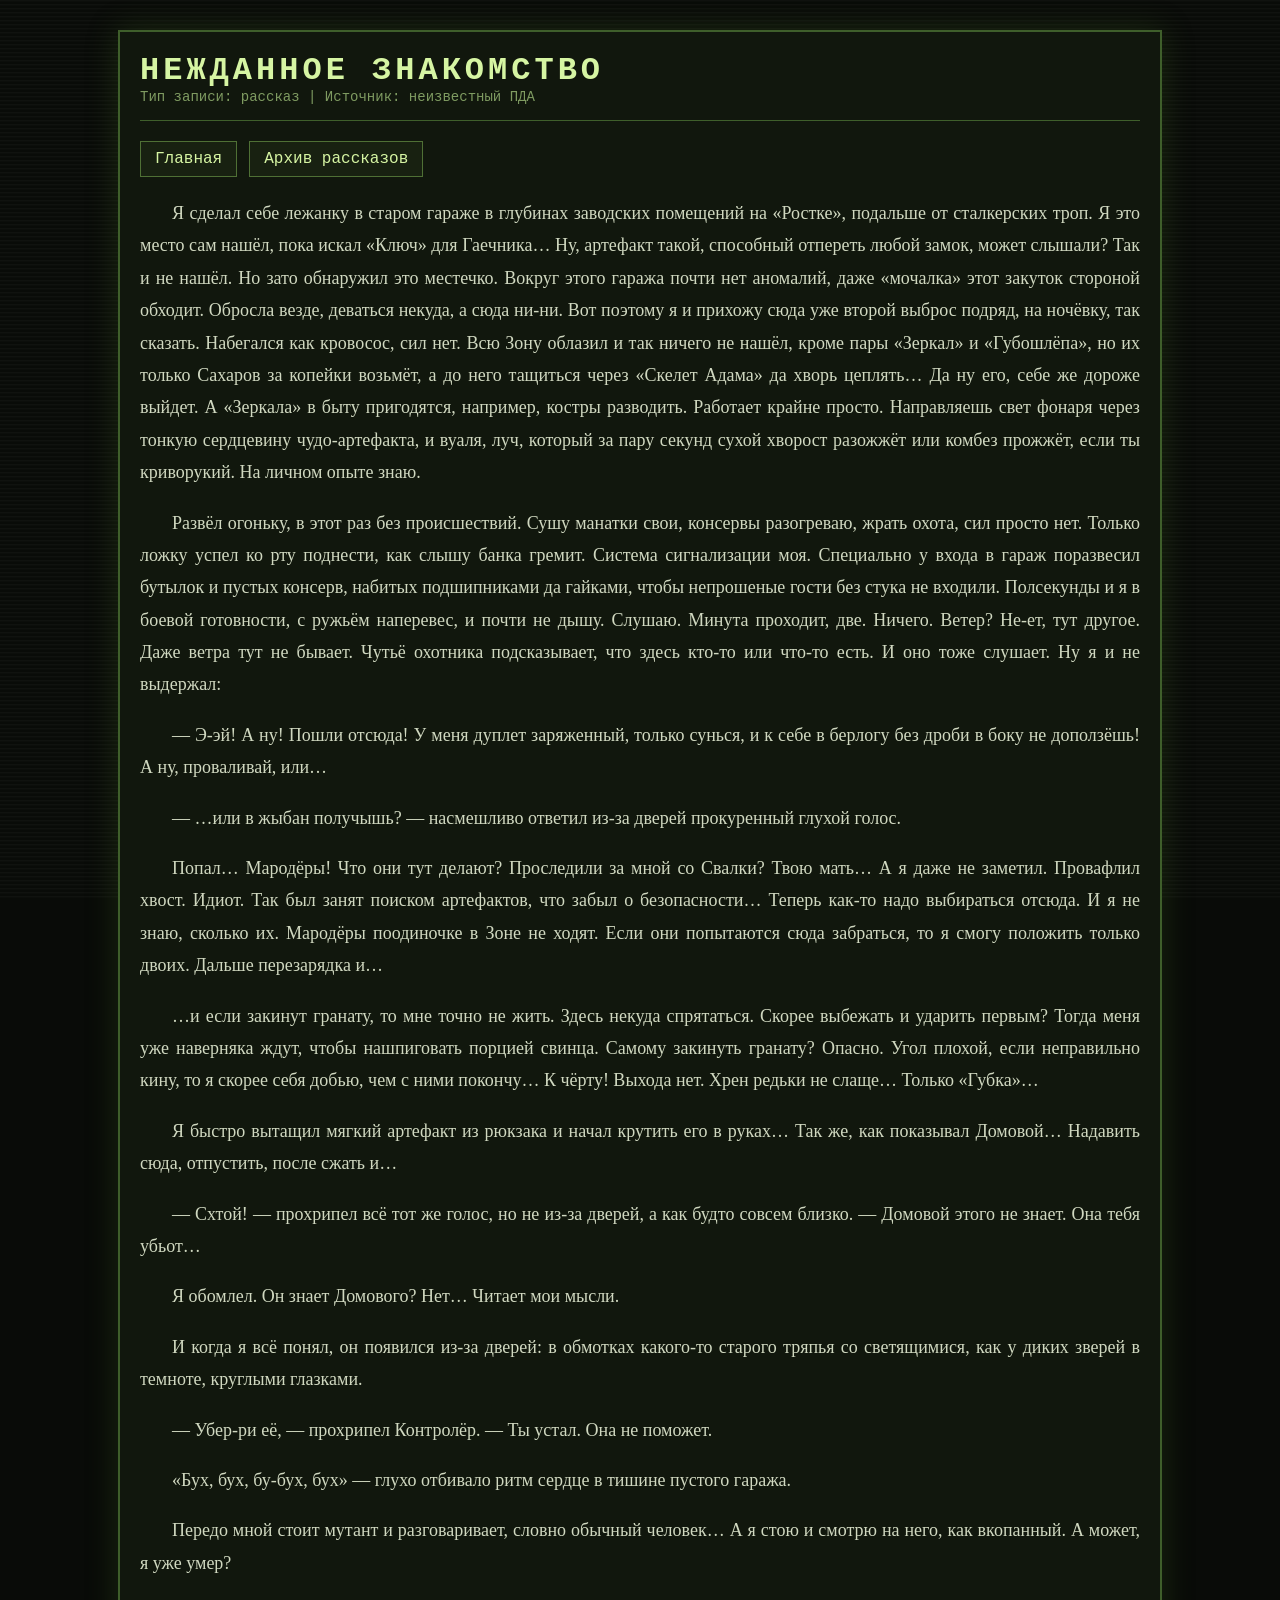
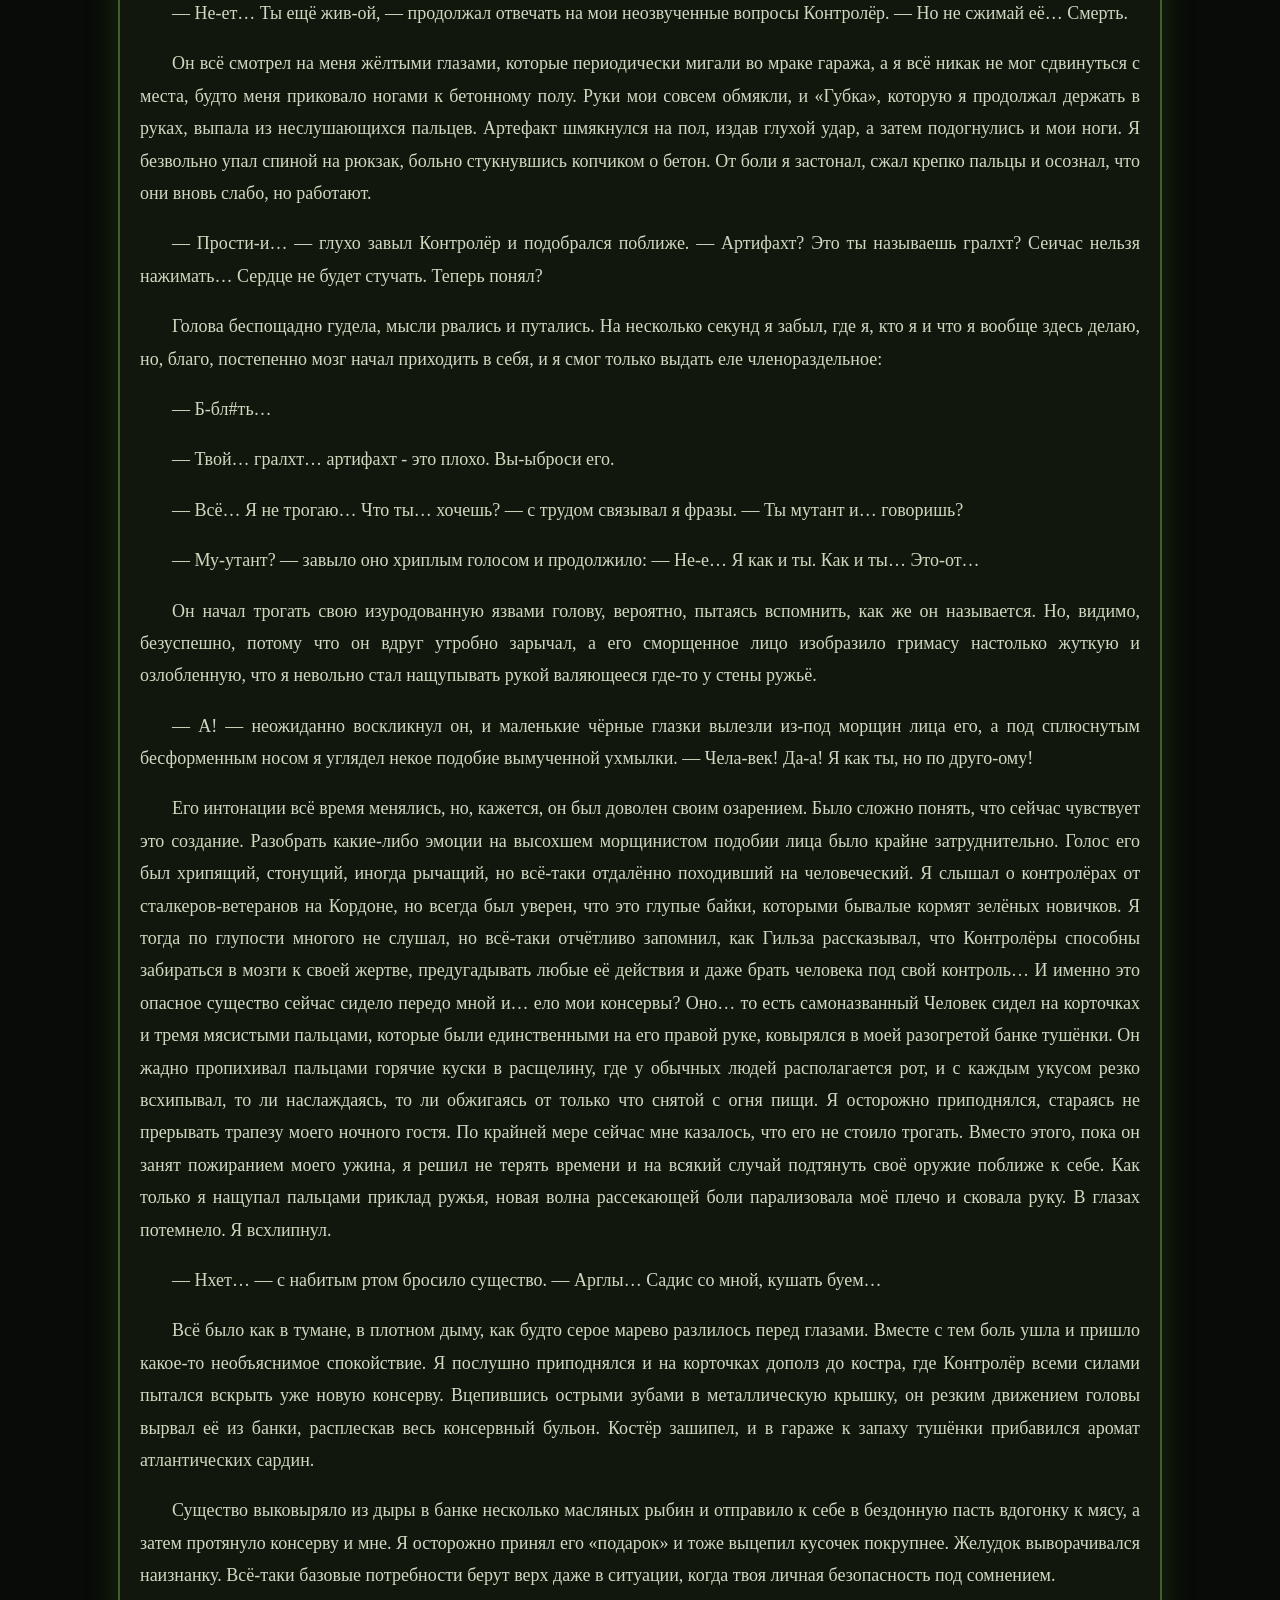
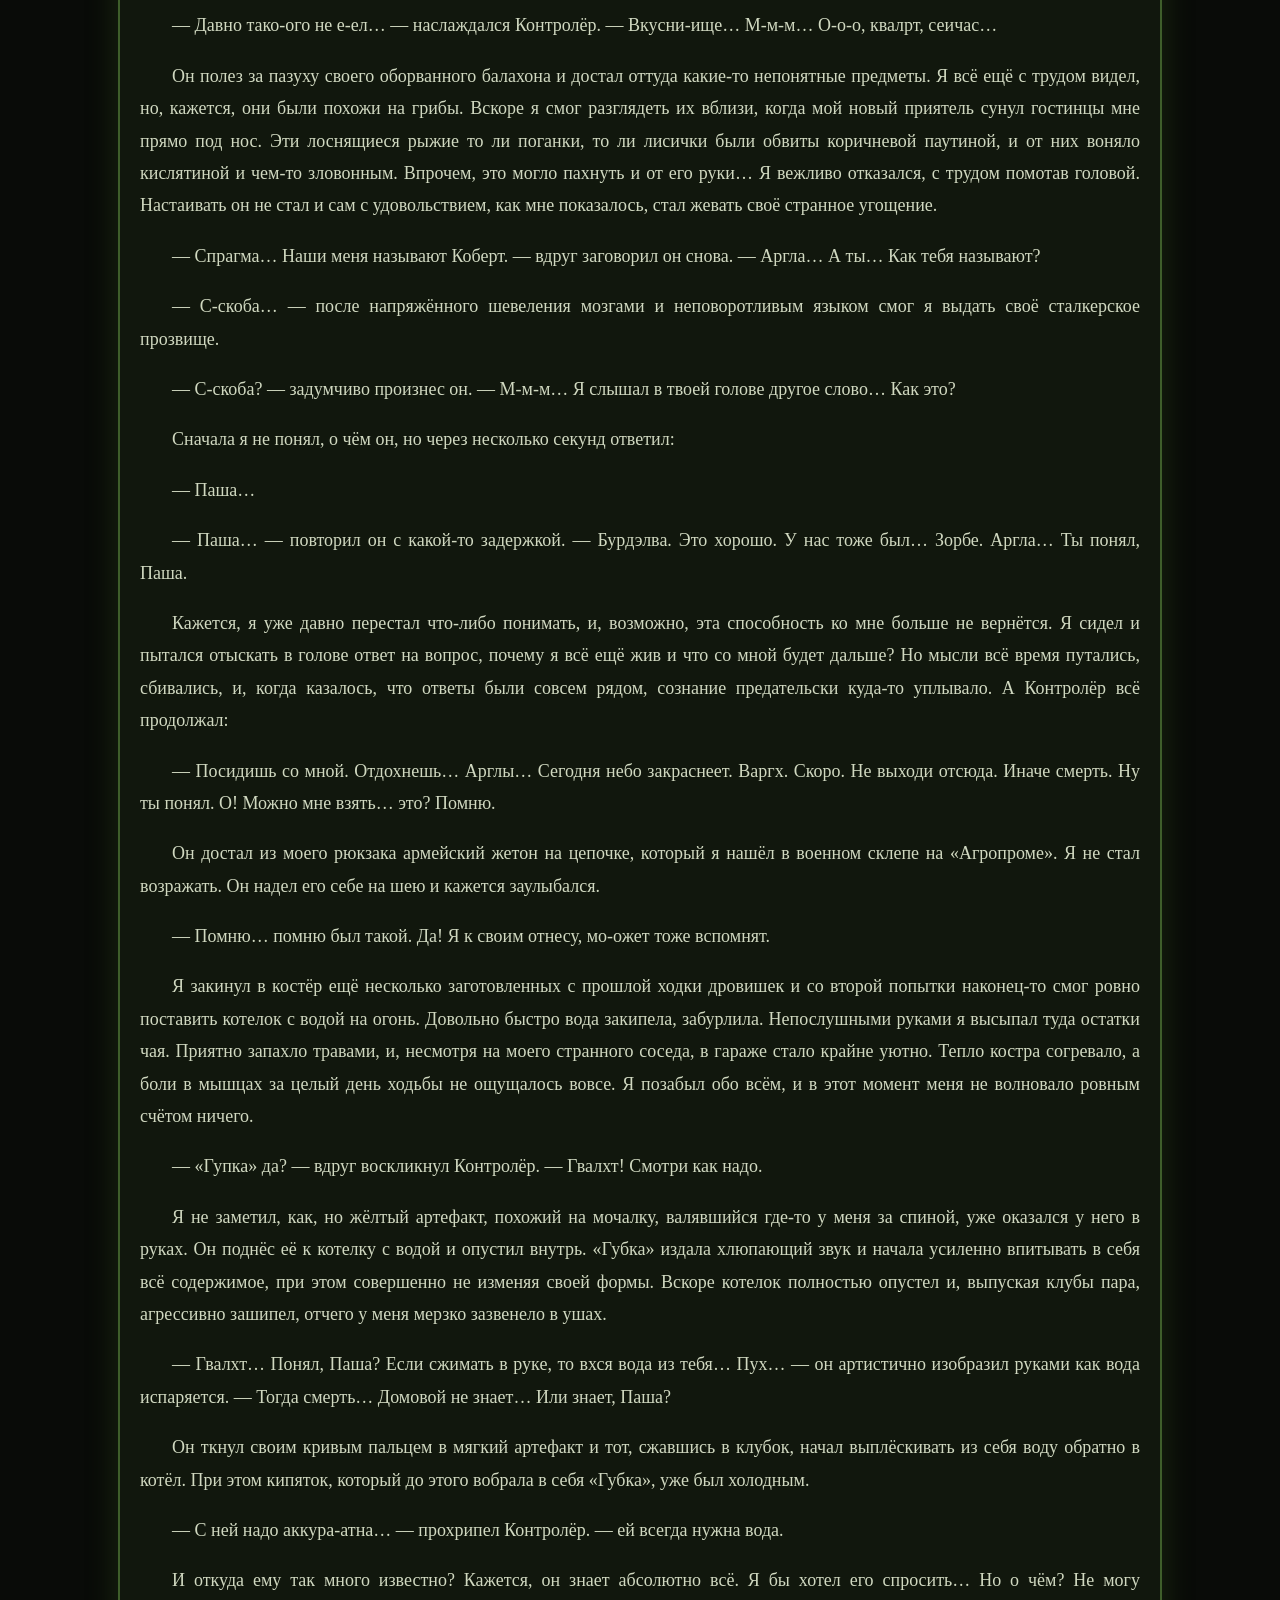
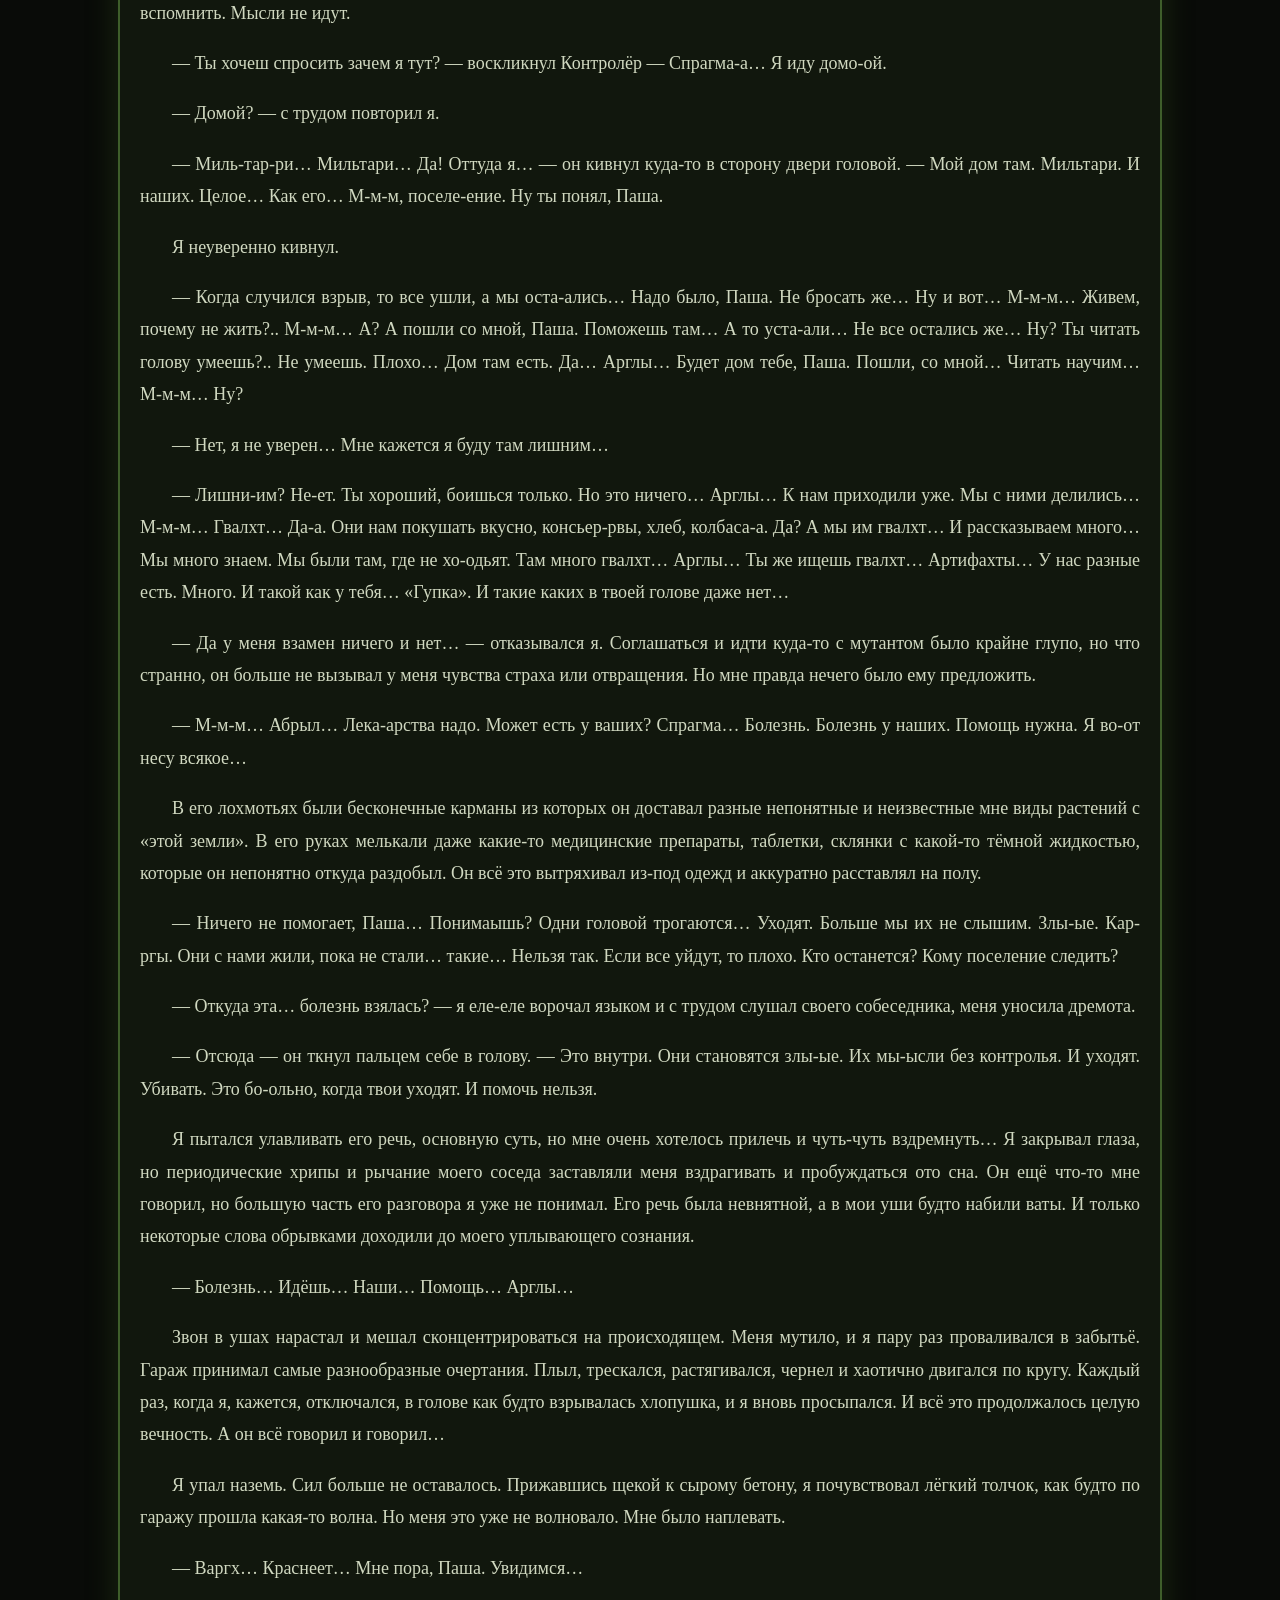
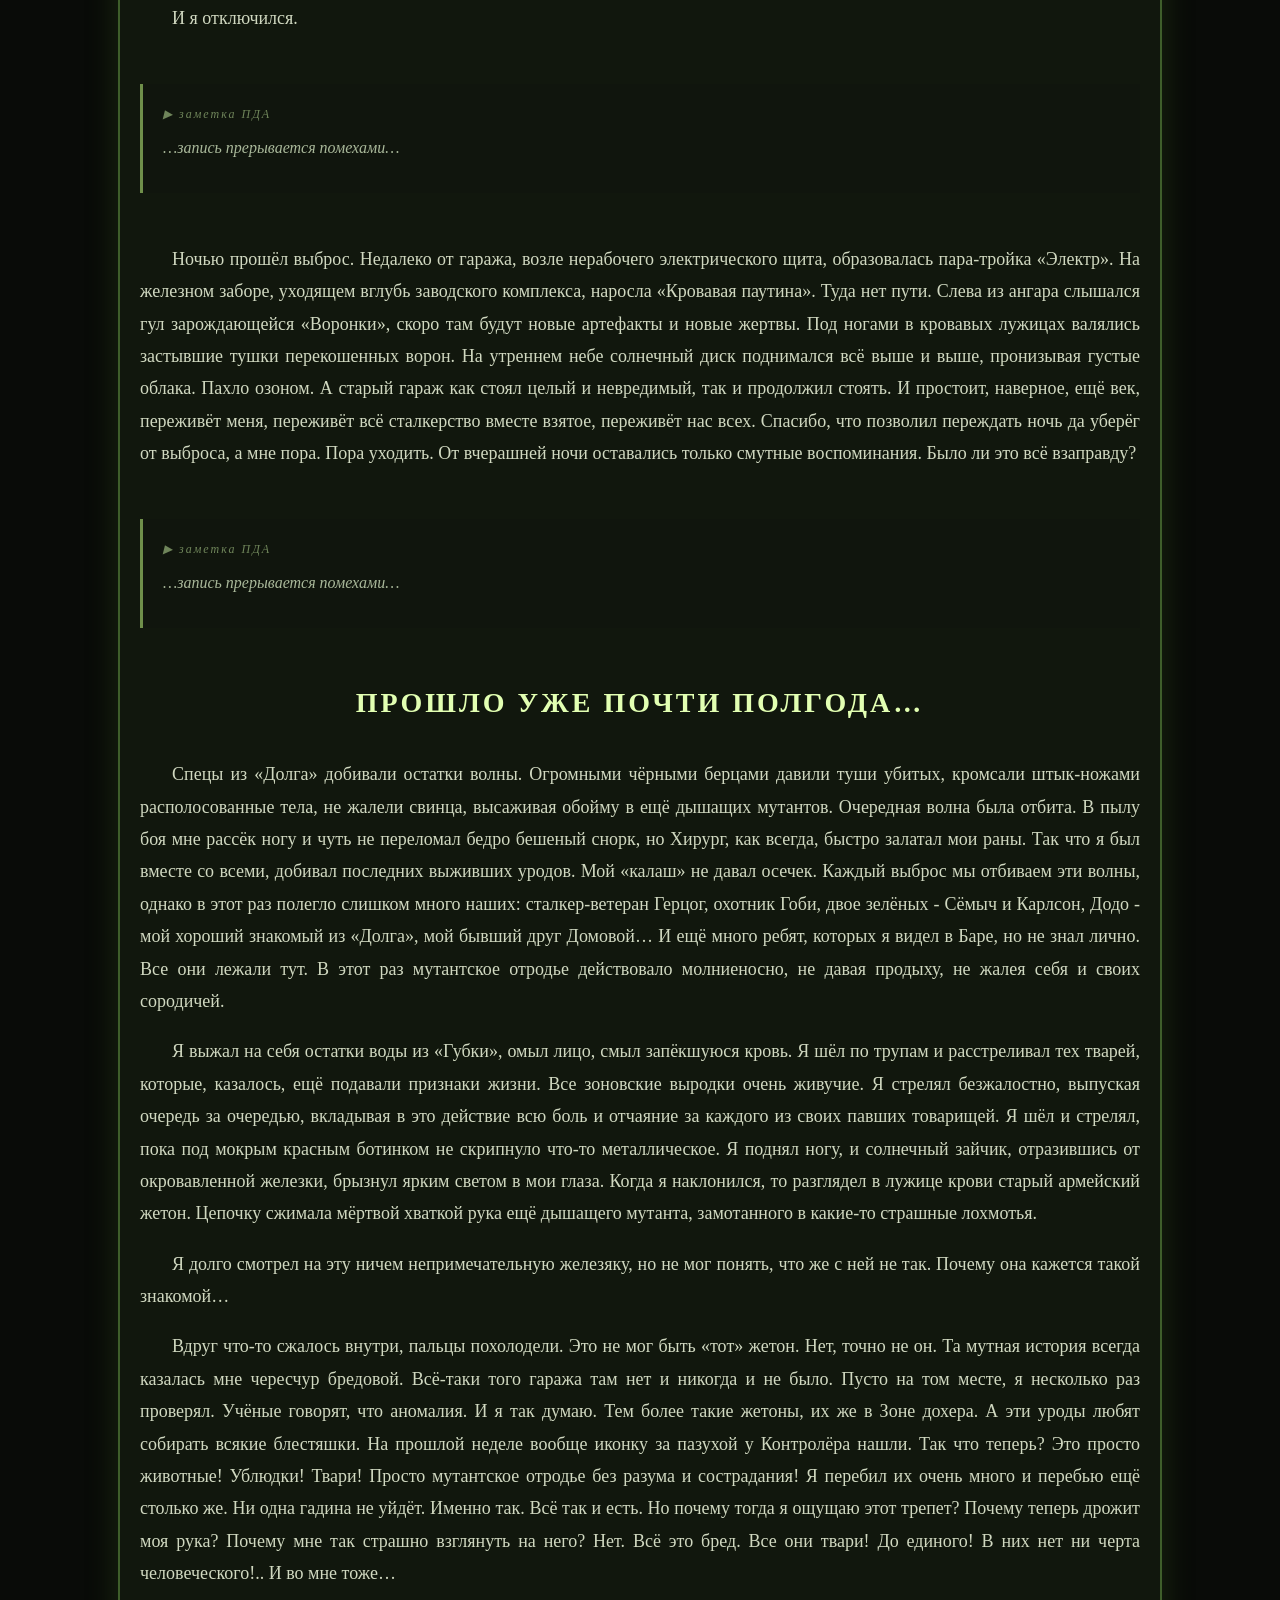
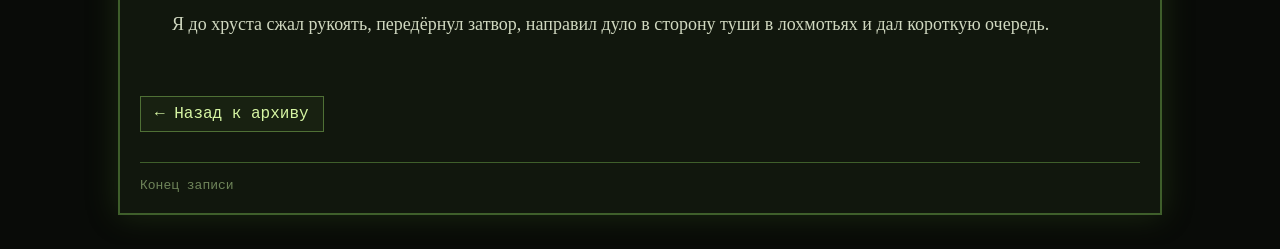
<file: stories/sluch-vstrecha.html>
<!DOCTYPE html>
<html lang="ru">
<head>
  <meta charset="UTF-8">
  <title>Нежданное знакомство</title>
  <link rel="stylesheet" href="../css/style.css">
</head>
<body>

<div class="pda">
  <div class="header">
    <h1>Нежданное знакомство</h1>
    <div class="status">Тип записи: рассказ | Источник: неизвестный ПДА</div>
  </div>

  <nav>
    <a href="../index.html">Главная</a>
    <a href="../tvorchestvo.html">Архив рассказов</a>
  </nav>
  
  <div class="story-text">
      <p>Я сделал себе лежанку в старом гараже в глубинах заводских помещений на «Ростке», подальше от сталкерских троп. Я это место сам нашёл, пока искал «Ключ» для Гаечника… Ну, артефакт такой, способный отпереть любой замок, может слышали? Так и не нашёл. Но зато обнаружил это местечко. Вокруг этого гаража почти нет аномалий, даже «мочалка» этот закуток стороной обходит. Обросла везде, деваться некуда, а сюда ни-ни. Вот поэтому я и прихожу сюда уже второй выброс подряд, на ночёвку, так сказать. Набегался как кровосос, сил нет. Всю Зону облазил и так ничего не нашёл, кроме пары «Зеркал» и «Губошлёпа», но их только Сахаров за копейки возьмёт, а до него тащиться через «Скелет Адама» да хворь цеплять… Да ну его, себе же дороже выйдет. А «Зеркала» в быту пригодятся, например, костры разводить. Работает крайне просто. Направляешь свет фонаря через тонкую сердцевину чудо-артефакта, и вуаля, луч, который за пару секунд сухой хворост разожжёт или комбез прожжёт, если ты криворукий. На личном опыте знаю.</p>
      <p>Развёл огоньку, в этот раз без происшествий. Сушу манатки свои, консервы разогреваю, жрать охота, сил просто нет. Только ложку успел ко рту поднести, как слышу банка гремит. Система сигнализации моя. Специально у входа в гараж поразвесил бутылок и пустых консерв, набитых подшипниками да гайками, чтобы непрошеные гости без стука не входили. Полсекунды и я в боевой готовности, с ружьём наперевес, и почти не дышу. Слушаю. Минута проходит, две. Ничего. Ветер? Не-ет, тут другое. Даже ветра тут не бывает. Чутьё охотника подсказывает, что здесь кто-то или что-то есть. И оно тоже слушает. Ну я и не выдержал:</p>
      <p>— Э-эй! А ну! Пошли отсюда! У меня дуплет заряженный, только сунься, и к себе в берлогу без дроби в боку не доползёшь! А ну, проваливай, или…</p>
      <p>— …или в жыбан получышь? — насмешливо ответил из-за дверей прокуренный глухой голос.</p>
      <p>Попал… Мародёры! Что они тут делают? Проследили за мной со Свалки? Твою мать… А я даже не заметил. Провафлил хвост. Идиот. Так был занят поиском артефактов, что забыл о безопасности… Теперь как-то надо выбираться отсюда. И я не знаю, сколько их. Мародёры поодиночке в Зоне не ходят. Если они попытаются сюда забраться, то я смогу положить только двоих. Дальше перезарядка и…</p>
      <p>…и если закинут гранату, то мне точно не жить. Здесь некуда спрятаться. Скорее выбежать и ударить первым? Тогда меня уже наверняка ждут, чтобы нашпиговать порцией свинца. Самому закинуть гранату? Опасно. Угол плохой, если неправильно кину, то я скорее себя добью, чем с ними покончу… К чёрту! Выхода нет. Хрен редьки не слаще… Только «Губка»…</p>
      <p>Я быстро вытащил мягкий артефакт из рюкзака и начал крутить его в руках… Так же, как показывал Домовой… Надавить сюда, отпустить, после сжать и…</p>
      <p>— Схтой! — прохрипел всё тот же голос, но не из-за дверей, а как будто совсем близко. — Домовой этого не знает. Она тебя убьот…</p>
      <p>Я обомлел. Он знает Домового? Нет… Читает мои мысли.</p>
      <p>И когда я всё понял, он появился из-за дверей: в обмотках какого-то старого тряпья со светящимися, как у диких зверей в темноте, круглыми глазками.</p>
      <p>— Убер-ри её, — прохрипел Контролёр. — Ты устал. Она не поможет.</p>
      <p>«Бух, бух, бу-бух, бух» — глухо отбивало ритм сердце в тишине пустого гаража.</p>
      <p>Передо мной стоит мутант и разговаривает, словно обычный человек… А я стою и смотрю на него, как вкопанный. А может, я уже умер?</p>
      <p>— Не-ет… Ты ещё жив-ой, — продолжал отвечать на мои неозвученные вопросы Контролёр. — Но не сжимай её… Смерть.</p>
      <p>Он всё смотрел на меня жёлтыми глазами, которые периодически мигали во мраке гаража, а я всё никак не мог сдвинуться с места, будто меня приковало ногами к бетонному полу. Руки мои совсем обмякли, и «Губка», которую я продолжал держать в руках, выпала из неслушающихся пальцев. Артефакт шмякнулся на пол, издав глухой удар, а затем подогнулись и мои ноги. Я безвольно упал спиной на рюкзак, больно стукнувшись копчиком о бетон. От боли я застонал, сжал крепко пальцы и осознал, что они вновь слабо, но работают.</p>
      <p>— Прости-и… — глухо завыл Контролёр и подобрался поближе. — Артифахт? Это ты называешь гралхт? Сеичас нельзя нажимать… Сердце не будет стучать. Теперь понял?</p>
      <p>Голова беспощадно гудела, мысли рвались и путались. На несколько секунд я забыл, где я, кто я и что я вообще здесь делаю, но, благо, постепенно мозг начал приходить в себя, и я смог только выдать еле членораздельное:</p>
      <p>— Б-бл#ть…</p>
      <p>— Твой… гралхт… артифахт - это плохо. Вы-ыброси его.</p>
      <p>— Всё… Я не трогаю… Что ты… хочешь? — с трудом связывал я фразы. — Ты мутант и… говоришь?</p>
      <p>— Му-утант? — завыло оно хриплым голосом и продолжило: — Не-е… Я как и ты. Как и ты… Это-от…</p>
      <p>Он начал трогать свою изуродованную язвами голову, вероятно, пытаясь вспомнить, как же он называется. Но, видимо, безуспешно, потому что он вдруг утробно зарычал, а его сморщенное лицо изобразило гримасу настолько жуткую и озлобленную, что я невольно стал нащупывать рукой валяющееся где-то у стены ружьё.</p>
      <p>— А! — неожиданно воскликнул он, и маленькие чёрные глазки вылезли из-под морщин лица его, а под сплюснутым бесформенным носом я углядел некое подобие вымученной ухмылки. — Чела-век! Да-а! Я как ты, но по друго-ому!</p>
      <p>Его интонации всё время менялись, но, кажется, он был доволен своим озарением. Было сложно понять, что сейчас чувствует это создание. Разобрать какие-либо эмоции на высохшем морщинистом подобии лица было крайне затруднительно. Голос его был хрипящий, стонущий, иногда рычащий, но всё-таки отдалённо походивший на человеческий. Я слышал о контролёрах от сталкеров-ветеранов на Кордоне, но всегда был уверен, что это глупые байки, которыми бывалые кормят зелёных новичков. Я тогда по глупости многого не слушал, но всё-таки отчётливо запомнил, как Гильза рассказывал, что Контролёры способны забираться в мозги к своей жертве, предугадывать любые её действия и даже брать человека под свой контроль… И именно это опасное существо сейчас сидело передо мной и… ело мои консервы? Оно… то есть самоназванный Человек сидел на корточках и тремя мясистыми пальцами, которые были единственными на его правой руке, ковырялся в моей разогретой банке тушёнки. Он жадно пропихивал пальцами горячие куски в расщелину, где у обычных людей располагается рот, и с каждым укусом резко всхипывал, то ли наслаждаясь, то ли обжигаясь от только что снятой с огня пищи. Я осторожно приподнялся, стараясь не прерывать трапезу моего ночного гостя. По крайней мере сейчас мне казалось, что его не стоило трогать. Вместо этого, пока он занят пожиранием моего ужина, я решил не терять времени и на всякий случай подтянуть своё оружие поближе к себе. Как только я нащупал пальцами приклад ружья, новая волна рассекающей боли парализовала моё плечо и сковала руку. В глазах потемнело. Я всхлипнул.</p>
      <p>— Нхет… — с набитым ртом бросило существо. — Арглы… Садис со мной, кушать буем…</p>
      <p>Всё было как в тумане, в плотном дыму, как будто серое марево разлилось перед глазами. Вместе с тем боль ушла и пришло какое-то необъяснимое спокойствие. Я послушно приподнялся и на корточках дополз до костра, где Контролёр всеми силами пытался вскрыть уже новую консерву. Вцепившись острыми зубами в металлическую крышку, он резким движением головы вырвал её из банки, расплескав весь консервный бульон. Костёр зашипел, и в гараже к запаху тушёнки прибавился аромат атлантических сардин.</p>
      <p>Существо выковыряло из дыры в банке несколько масляных рыбин и отправило к себе в бездонную пасть вдогонку к мясу, а затем протянуло консерву и мне. Я осторожно принял его «подарок» и тоже выцепил кусочек покрупнее. Желудок выворачивался наизнанку. Всё-таки базовые потребности берут верх даже в ситуации, когда твоя личная безопасность под сомнением.</p>
      <p>— Давно тако-ого не е-ел… — наслаждался Контролёр. — Вкусни-ище… М-м-м… О-о-о, квалрт, сеичас…</p>
      <p>Он полез за пазуху своего оборванного балахона и достал оттуда какие-то непонятные предметы. Я всё ещё с трудом видел, но, кажется, они были похожи на грибы. Вскоре я смог разглядеть их вблизи, когда мой новый приятель сунул гостинцы мне прямо под нос. Эти лоснящиеся рыжие то ли поганки, то ли лисички были обвиты коричневой паутиной, и от них воняло кислятиной и чем-то зловонным. Впрочем, это могло пахнуть и от его руки… Я вежливо отказался, с трудом помотав головой. Настаивать он не стал и сам с удовольствием, как мне показалось, стал жевать своё странное угощение.</p>
      <p>— Спрагма… Наши меня называют Коберт. — вдруг заговорил он снова. — Аргла… А ты… Как тебя называют?</p>
      <p>— С-скоба… — после напряжённого шевеления мозгами и неповоротливым языком смог я выдать своё сталкерское прозвище.</p>
      <p>— С-скоба? — задумчиво произнес он. — М-м-м… Я слышал в твоей голове другое слово… Как это?</p>
      <p>Сначала я не понял, о чём он, но через несколько секунд ответил:</p>
      <p>— Паша…</p>
      <p>— Паша… — повторил он с какой-то задержкой. — Бурдэлва. Это хорошо. У нас тоже был… Зорбе. Аргла… Ты понял, Паша.</p>
      <p>Кажется, я уже давно перестал что-либо понимать, и, возможно, эта способность ко мне больше не вернётся. Я сидел и пытался отыскать в голове ответ на вопрос, почему я всё ещё жив и что со мной будет дальше? Но мысли всё время путались, сбивались, и, когда казалось, что ответы были совсем рядом, сознание предательски куда-то уплывало. А Контролёр всё продолжал:</p>
      <p>— Посидишь со мной. Отдохнешь… Арглы… Сегодня небо закраснеет. Варгх. Скоро. Не выходи отсюда. Иначе смерть. Ну ты понял. О! Можно мне взять… это? Помню.</p>
      <p>Он достал из моего рюкзака армейский жетон на цепочке, который я нашёл в военном склепе на «Агропроме». Я не стал возражать. Он надел его себе на шею и кажется заулыбался.</p>
      <p>— Помню… помню был такой. Да! Я к своим отнесу, мо-ожет тоже вспомнят.</p>
      <p>Я закинул в костёр ещё несколько заготовленных с прошлой ходки дровишек и со второй попытки наконец-то смог ровно поставить котелок с водой на огонь. Довольно быстро вода закипела, забурлила. Непослушными руками я высыпал туда остатки чая. Приятно запахло травами, и, несмотря на моего странного соседа, в гараже стало крайне уютно. Тепло костра согревало, а боли в мышцах за целый день ходьбы не ощущалось вовсе. Я позабыл обо всём, и в этот момент меня не волновало ровным счётом ничего.</p>
      <p>— «Гупка» да? — вдруг воскликнул Контролёр. — Гвалхт! Смотри как надо.</p>
      <p>Я не заметил, как, но жёлтый артефакт, похожий на мочалку, валявшийся где-то у меня за спиной, уже оказался у него в руках. Он поднёс её к котелку с водой и опустил внутрь. «Губка» издала хлюпающий звук и начала усиленно впитывать в себя всё содержимое, при этом совершенно не изменяя своей формы. Вскоре котелок полностью опустел и, выпуская клубы пара, агрессивно зашипел, отчего у меня мерзко зазвенело в ушах.</p>
      <p>— Гвалхт… Понял, Паша? Если сжимать в руке, то вхся вода из тебя… Пух… — он артистично изобразил руками как вода испаряется. — Тогда смерть… Домовой не знает… Или знает, Паша?</p>
      <p>Он ткнул своим кривым пальцем в мягкий артефакт и тот, сжавшись в клубок, начал выплёскивать из себя воду обратно в котёл. При этом кипяток, который до этого вобрала в себя «Губка», уже был холодным.</p>
      <p>— С ней надо аккура-атна… — прохрипел Контролёр. — ей всегда нужна вода.</p>
      <p>И откуда ему так много известно? Кажется, он знает абсолютно всё. Я бы хотел его спросить… Но о чём? Не могу вспомнить. Мысли не идут.</p>
      <p>— Ты хочеш спросить зачем я тут? — воскликнул Контролёр — Спрагма-а… Я иду домо-ой.</p>
      <p>— Домой? — с трудом повторил я.</p>
      <p>— Миль-тар-ри… Мильтари… Да! Оттуда я… — он кивнул куда-то в сторону двери головой. — Мой дом там. Мильтари. И наших. Целое… Как его… М-м-м, поселе-ение. Ну ты понял, Паша.</p>
      <p>Я неуверенно кивнул.</p>
      <p>— Когда случился взрыв, то все ушли, а мы оста-ались… Надо было, Паша. Не бросать же… Ну и вот… М-м-м… Живем, почему не жить?.. М-м-м… А? А пошли со мной, Паша. Поможешь там… А то уста-али… Не все остались же… Ну? Ты читать голову умеешь?.. Не умеешь. Плохо… Дом там есть. Да… Арглы… Будет дом тебе, Паша. Пошли, со мной… Читать научим… М-м-м… Ну?</p>
      <p>— Нет, я не уверен… Мне кажется я буду там лишним…</p>
      <p>— Лишни-им? Не-ет. Ты хороший, боишься только. Но это ничего… Арглы… К нам приходили уже. Мы с ними делились… М-м-м… Гвалхт… Да-а. Они нам покушать вкусно, консьер-рвы, хлеб, колбаса-а. Да? А мы им гвалхт… И рассказываем много… Мы много знаем. Мы были там, где не хо-одьят. Там много гвалхт… Арглы… Ты же ищешь гвалхт… Артифахты… У нас разные есть. Много. И такой как у тебя… «Гупка». И такие каких в твоей голове даже нет…</p>
      <p>— Да у меня взамен ничего и нет… — отказывался я. Соглашаться и идти куда-то с мутантом было крайне глупо, но что странно, он больше не вызывал у меня чувства страха или отвращения. Но мне правда нечего было ему предложить.</p>
      <p>— М-м-м… Абрыл… Лека-арства надо. Может есть у ваших? Спрагма… Болезнь. Болезнь у наших. Помощь нужна. Я во-от несу всякое…</p>
      <p>В его лохмотьях были бесконечные карманы из которых он доставал разные непонятные и неизвестные мне виды растений с «этой земли». В его руках мелькали даже какие-то медицинские препараты, таблетки, склянки с какой-то тёмной жидкостью, которые он непонятно откуда раздобыл. Он всё это вытряхивал из-под одежд и аккуратно расставлял на полу.</p>
      <p>— Ничего не помогает, Паша… Понимаышь? Одни головой трогаются… Уходят. Больше мы их не слышим. Злы-ые. Кар-ргы. Они с нами жили, пока не стали… такие… Нельзя так. Если все уйдут, то плохо. Кто останется? Кому поселение следить?</p>
      <p>— Откуда эта… болезнь взялась? — я еле-еле ворочал языком и с трудом слушал своего собеседника, меня уносила дремота.</p>
      <p>— Отсюда — он ткнул пальцем себе в голову. — Это внутри. Они становятся злы-ые. Их мы-ысли без контролья. И уходят. Убивать. Это бо-ольно, когда твои уходят. И помочь нельзя.</p>
      <p>Я пытался улавливать его речь, основную суть, но мне очень хотелось прилечь и чуть-чуть вздремнуть… Я закрывал глаза, но периодические хрипы и рычание моего соседа заставляли меня вздрагивать и пробуждаться ото сна. Он ещё что-то мне говорил, но большую часть его разговора я уже не понимал. Его речь была невнятной, а в мои уши будто набили ваты. И только некоторые слова обрывками доходили до моего уплывающего сознания.</p>
      <p>— Болезнь… Идёшь… Наши… Помощь… Арглы…</p>
      <p>Звон в ушах нарастал и мешал сконцентрироваться на происходящем. Меня мутило, и я пару раз проваливался в забытьё. Гараж принимал самые разнообразные очертания. Плыл, трескался, растягивался, чернел и хаотично двигался по кругу. Каждый раз, когда я, кажется, отключался, в голове как будто взрывалась хлопушка, и я вновь просыпался. И всё это продолжалось целую вечность. А он всё говорил и говорил…</p>
      <p>Я упал наземь. Сил больше не оставалось. Прижавшись щекой к сырому бетону, я почувствовал лёгкий толчок, как будто по гаражу прошла какая-то волна. Но меня это уже не волновало. Мне было наплевать.</p>
      <p>— Варгх… Краснеет… Мне пора, Паша. Увидимся…</p>
      <p>И я отключился.</p>
      <div class="interlude"><p>…запись прерывается помехами…</p></div>
      <p>Ночью прошёл выброс. Недалеко от гаража, возле нерабочего электрического щита, образовалась пара-тройка «Электр». На железном заборе, уходящем вглубь заводского комплекса, наросла «Кровавая паутина». Туда нет пути. Слева из ангара слышался гул зарождающейся «Воронки», скоро там будут новые артефакты и новые жертвы. Под ногами в кровавых лужицах валялись застывшие тушки перекошенных ворон. На утреннем небе солнечный диск поднимался всё выше и выше, пронизывая густые облака. Пахло озоном. А старый гараж как стоял целый и невредимый, так и продолжил стоять. И простоит, наверное, ещё век, переживёт меня, переживёт всё сталкерство вместе взятое, переживёт нас всех. Спасибо, что позволил переждать ночь да уберёг от выброса, а мне пора. Пора уходить. От вчерашней ночи оставались только смутные воспоминания. Было ли это всё взаправду?</p>
      <div class="interlude"><p>…запись прерывается помехами…</p></div>
      <h2 class="chapter-title">Прошло уже почти полгода…</h2>
      <p>Спецы из «Долга» добивали остатки волны. Огромными чёрными берцами давили туши убитых, кромсали штык-ножами располосованные тела, не жалели свинца, высаживая обойму в ещё дышащих мутантов. Очередная волна была отбита. В пылу боя мне рассёк ногу и чуть не переломал бедро бешеный снорк, но Хирург, как всегда, быстро залатал мои раны. Так что я был вместе со всеми, добивал последних выживших уродов. Мой «калаш» не давал осечек. Каждый выброс мы отбиваем эти волны, однако в этот раз полегло слишком много наших: сталкер-ветеран Герцог, охотник Гоби, двое зелёных - Сёмыч и Карлсон, Додо - мой хороший знакомый из «Долга», мой бывший друг Домовой… И ещё много ребят, которых я видел в Баре, но не знал лично. Все они лежали тут. В этот раз мутантское отродье действовало молниеносно, не давая продыху, не жалея себя и своих сородичей.</p>
      <p>Я выжал на себя остатки воды из «Губки», омыл лицо, смыл запёкшуюся кровь. Я шёл по трупам и расстреливал тех тварей, которые, казалось, ещё подавали признаки жизни. Все зоновские выродки очень живучие. Я стрелял безжалостно, выпуская очередь за очередью, вкладывая в это действие всю боль и отчаяние за каждого из своих павших товарищей. Я шёл и стрелял, пока под мокрым красным ботинком не скрипнуло что-то металлическое. Я поднял ногу, и солнечный зайчик, отразившись от окровавленной железки, брызнул ярким светом в мои глаза. Когда я наклонился, то разглядел в лужице крови старый армейский жетон. Цепочку сжимала мёртвой хваткой рука ещё дышащего мутанта, замотанного в какие-то страшные лохмотья.</p>
      <p>Я долго смотрел на эту ничем непримечательную железяку, но не мог понять, что же с ней не так. Почему она кажется такой знакомой…</p>
      <p>Вдруг что-то сжалось внутри, пальцы похолодели. Это не мог быть «тот» жетон. Нет, точно не он. Та мутная история всегда казалась мне чересчур бредовой. Всё-таки того гаража там нет и никогда и не было. Пусто на том месте, я несколько раз проверял. Учёные говорят, что аномалия. И я так думаю. Тем более такие жетоны, их же в Зоне дохера. А эти уроды любят собирать всякие блестяшки. На прошлой неделе вообще иконку за пазухой у Контролёра нашли. Так что теперь? Это просто животные! Ублюдки! Твари! Просто мутантское отродье без разума и сострадания! Я перебил их очень много и перебью ещё столько же. Ни одна гадина не уйдёт. Именно так. Всё так и есть. Но почему тогда я ощущаю этот трепет? Почему теперь дрожит моя рука? Почему мне так страшно взглянуть на него? Нет. Всё это бред. Все они твари! До единого! В них нет ни черта человеческого!.. И во мне тоже…</p>
      <p>Я до хруста сжал рукоять, передёрнул затвор, направил дуло в сторону туши в лохмотьях и дал короткую очередь.</p>
    </div>

  <br>
  <a class="button" href="../tvorchestvo.html">← Назад к архиву</a>

  <div class="footer">
    Конец записи
  </div>
</div>

</body>
</html>
</file>
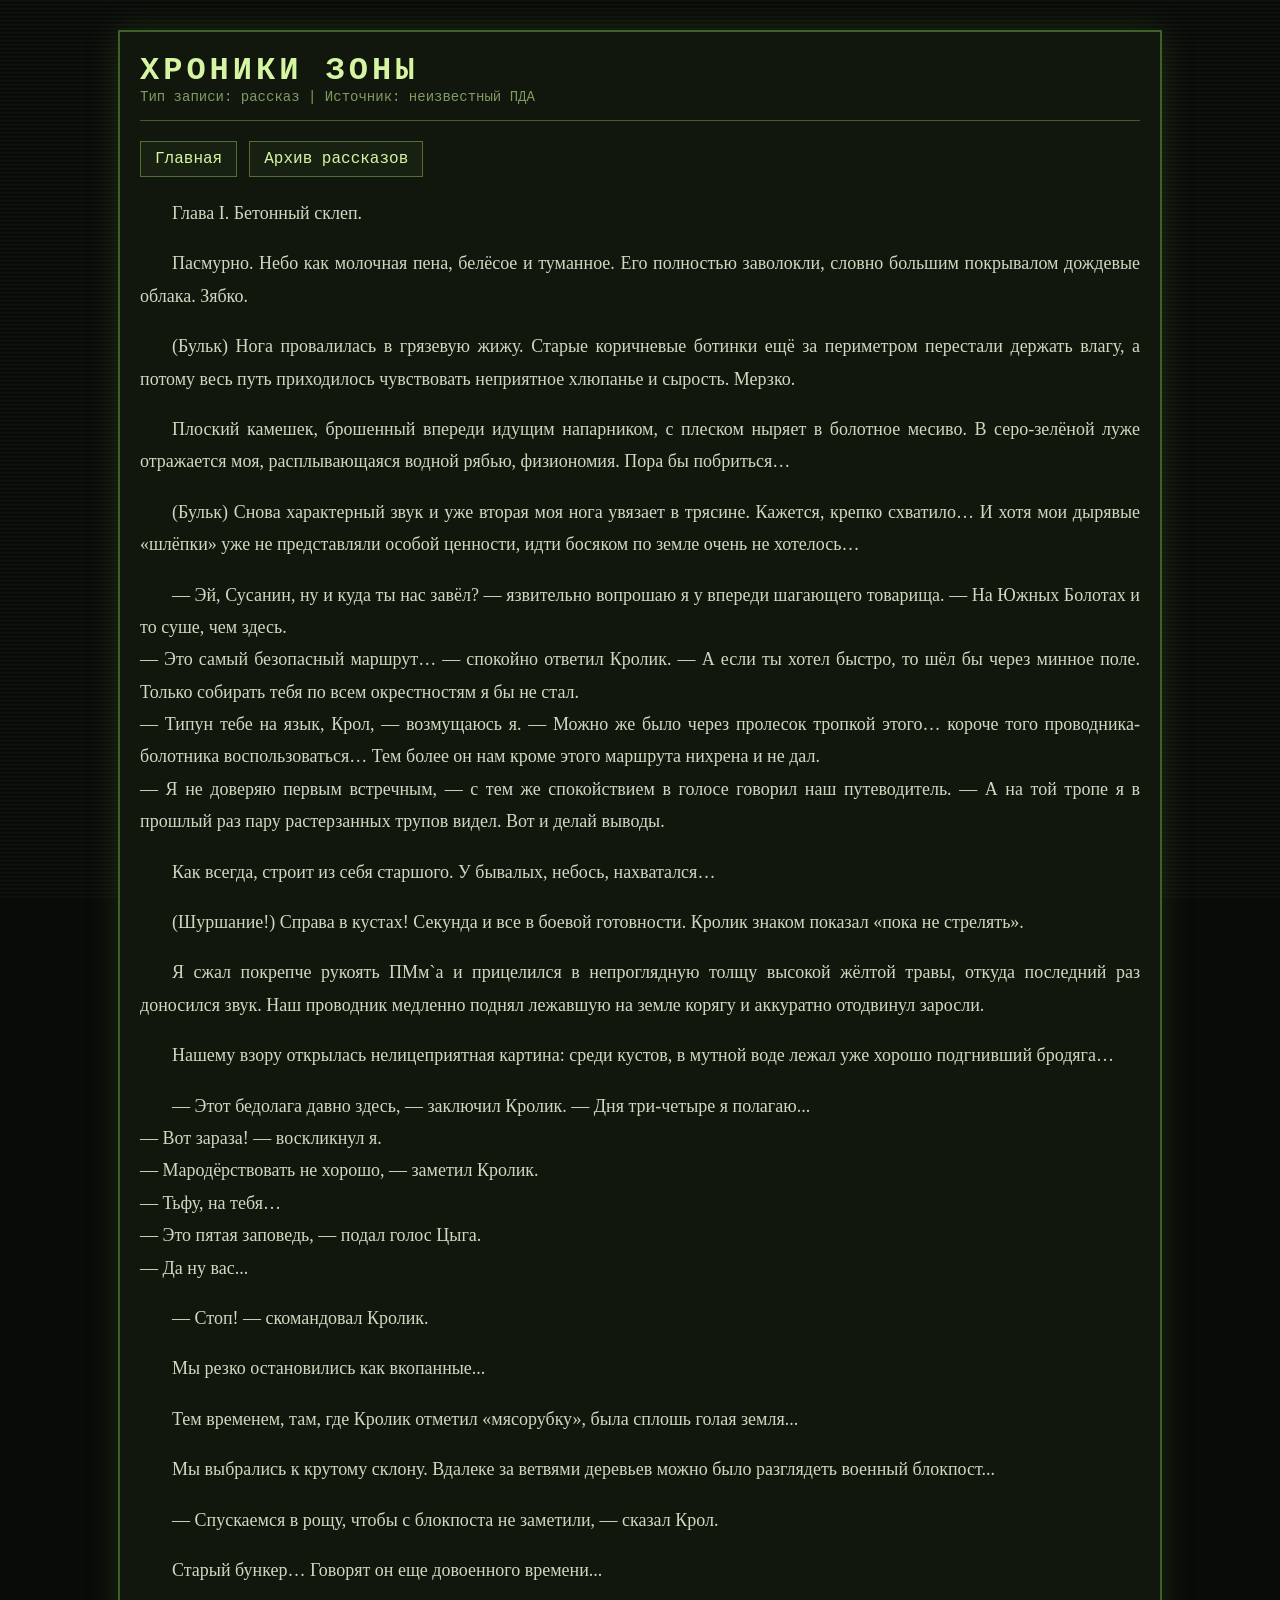
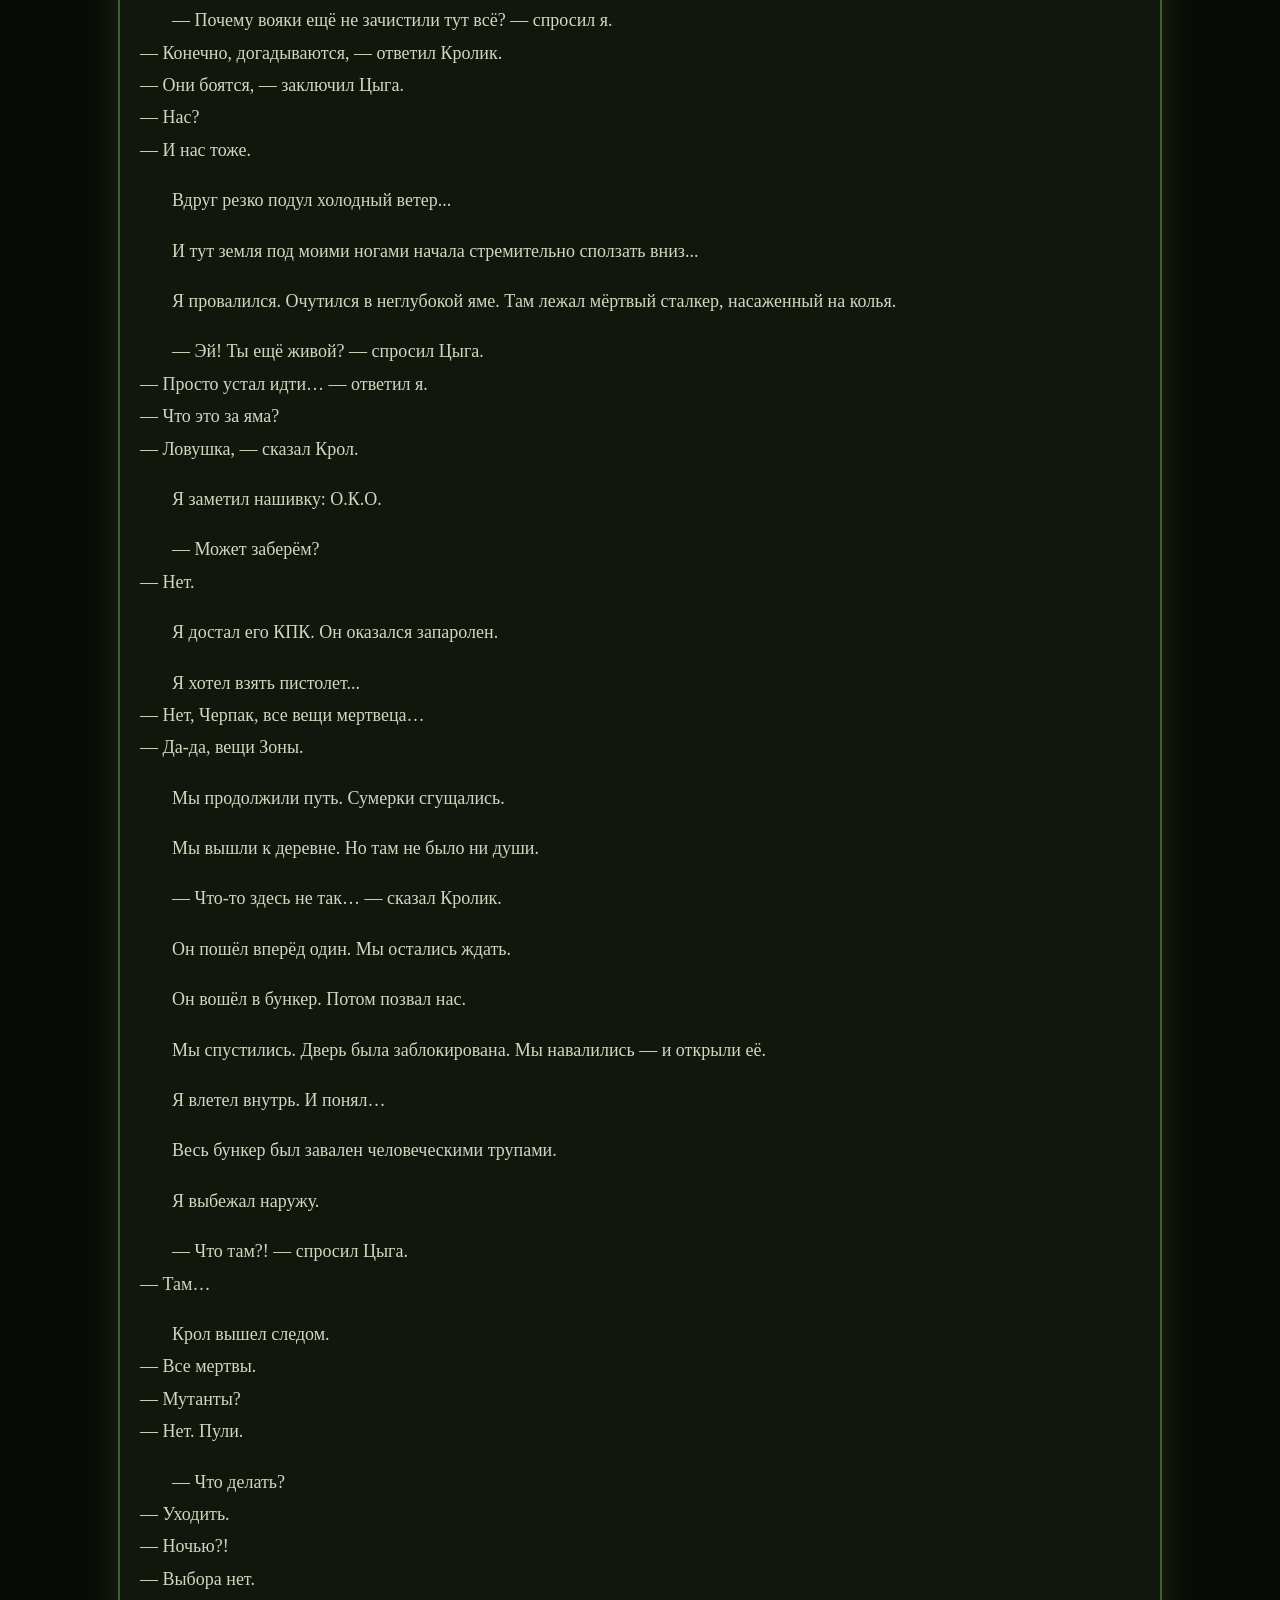
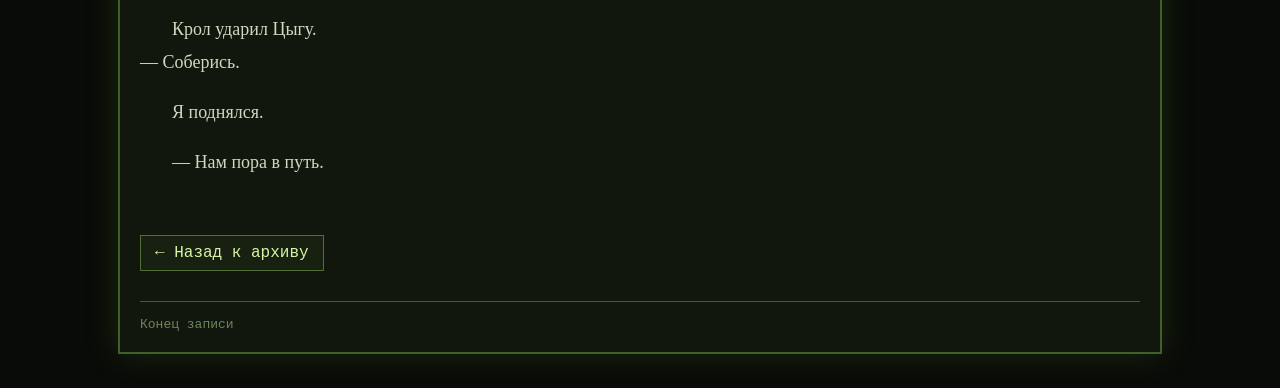
<file: stories/zone-chronicles.html>
<!DOCTYPE html>
<html lang="ru">
<head>
  <meta charset="UTF-8">
  <title>Хроники Зоны</title>
  <link rel="stylesheet" href="../css/style.css">
</head>
<body>

<div class="pda">
  <div class="header">
    <h1>Хроники Зоны</h1>
    <div class="status">Тип записи: рассказ | Источник: неизвестный ПДА</div>
  </div>

  <nav>
    <a href="../index.html">Главная</a>
    <a href="../tvorchestvo.html">Архив рассказов</a>
  </nav>

  <div class="story-text">
    <p>
      
	  <p>Глава I. Бетонный склеп.</p>

<p>Пасмурно. Небо как молочная пена, белёсое и туманное. Его полностью заволокли, словно большим покрывалом дождевые облака. Зябко.</p>

<p>(Бульк) Нога провалилась в грязевую жижу. Старые коричневые ботинки ещё за периметром перестали держать влагу, а потому весь путь приходилось чувствовать неприятное хлюпанье и сырость. Мерзко.</p>

<p>Плоский камешек, брошенный впереди идущим напарником, с плеском ныряет в болотное месиво. В серо-зелёной луже отражается моя, расплывающаяся водной рябью, физиономия. Пора бы побриться…</p>

<p>(Бульк) Снова характерный звук и уже вторая моя нога увязает в трясине. Кажется, крепко схватило… И хотя мои дырявые «шлёпки» уже не представляли особой ценности, идти босяком по земле очень не хотелось…</p>

<p>— Эй, Сусанин, ну и куда ты нас завёл? — язвительно вопрошаю я у впереди шагающего товарища. — На Южных Болотах и то суше, чем здесь.<br>
— Это самый безопасный маршрут… — спокойно ответил Кролик. — А если ты хотел быстро, то шёл бы через минное поле. Только собирать тебя по всем окрестностям я бы не стал.<br>
— Типун тебе на язык, Крол, — возмущаюсь я. — Можно же было через пролесок тропкой этого… короче того проводника-болотника воспользоваться… Тем более он нам кроме этого маршрута нихрена и не дал.<br>
— Я не доверяю первым встречным, — с тем же спокойствием в голосе говорил наш путеводитель. — А на той тропе я в прошлый раз пару растерзанных трупов видел. Вот и делай выводы.</p>

<p>Как всегда, строит из себя старшого. У бывалых, небось, нахватался…</p>

<p>(Шуршание!) Справа в кустах! Секунда и все в боевой готовности. Кролик знаком показал «пока не стрелять».</p>

<p>Я сжал покрепче рукоять ПМм`а и прицелился в непроглядную толщу высокой жёлтой травы, откуда последний раз доносился звук. Наш проводник медленно поднял лежавшую на земле корягу и аккуратно отодвинул заросли.</p>

<p>Нашему взору открылась нелицеприятная картина: среди кустов, в мутной воде лежал уже хорошо подгнивший бродяга…</p>

<p>— Этот бедолага давно здесь, — заключил Кролик. — Дня три-четыре я полагаю...<br>
— Вот зараза! — воскликнул я.<br>
— Мародёрствовать не хорошо, — заметил Кролик.<br>
— Тьфу, на тебя…<br>
— Это пятая заповедь, — подал голос Цыга.<br>
— Да ну вас...</p>

<p>— Стоп! — скомандовал Кролик.</p>

<p>Мы резко остановились как вкопанные...</p>

<p>Тем временем, там, где Кролик отметил «мясорубку», была сплошь голая земля...</p>

<p>Мы выбрались к крутому склону. Вдалеке за ветвями деревьев можно было разглядеть военный блокпост...</p>

<p>— Спускаемся в рощу, чтобы с блокпоста не заметили, — сказал Крол.</p>

<p>Старый бункер… Говорят он еще довоенного времени...</p>

<p>— Почему вояки ещё не зачистили тут всё? — спросил я.<br>
— Конечно, догадываются, — ответил Кролик.<br>
— Они боятся, — заключил Цыга.<br>
— Нас?<br>
— И нас тоже.</p>

<p>Вдруг резко подул холодный ветер...</p>

<p>И тут земля под моими ногами начала стремительно сползать вниз...</p>

<p>Я провалился. Очутился в неглубокой яме. Там лежал мёртвый сталкер, насаженный на колья.</p>

<p>— Эй! Ты ещё живой? — спросил Цыга.<br>
— Просто устал идти… — ответил я.<br>
— Что это за яма?<br>
— Ловушка, — сказал Крол.</p>

<p>Я заметил нашивку: О.К.О.</p>

<p>— Может заберём?<br>
— Нет.</p>

<p>Я достал его КПК. Он оказался запаролен.</p>

<p>Я хотел взять пистолет...<br>
— Нет, Черпак, все вещи мертвеца…<br>
— Да-да, вещи Зоны.</p>

<p>Мы продолжили путь. Сумерки сгущались.</p>

<p>Мы вышли к деревне. Но там не было ни души.</p>

<p>— Что-то здесь не так… — сказал Кролик.</p>

<p>Он пошёл вперёд один. Мы остались ждать.</p>

<p>Он вошёл в бункер. Потом позвал нас.</p>

<p>Мы спустились. Дверь была заблокирована. Мы навалились — и открыли её.</p>

<p>Я влетел внутрь. И понял…</p>

<p>Весь бункер был завален человеческими трупами.</p>

<p>Я выбежал наружу.</p>

<p>— Что там?! — спросил Цыга.<br>
— Там…</p>

<p>Крол вышел следом.<br>
— Все мертвы.<br>
— Мутанты?<br>
— Нет. Пули.</p>

<p>— Что делать?<br>
— Уходить.<br>
— Ночью?!<br>
— Выбора нет.</p>

<p>Крол ударил Цыгу.<br>
— Соберись.</p>

<p>Я поднялся.</p>

<p>— Нам пора в путь.</p>
  </div>

  <br>
  <a class="button" href="../tvorchestvo.html">← Назад к архиву</a>

  <div class="footer">
    Конец записи
  </div>
</div>

</body>
</html>
</file>
<file: css/style.css>
body {
  margin: 0;
  background: #090b08;
  color: #b8c7a3;
  font-family: Consolas, monospace;
}

body::before {
  content: "";
  position: fixed;
  inset: 0;
  background:
    repeating-linear-gradient(
      to bottom,
      rgba(255,255,255,0.03) 0px,
      rgba(255,255,255,0.03) 1px,
      transparent 2px,
      transparent 4px
    );
  pointer-events: none;
}

.pda {
  max-width: 1000px;
  margin: 30px auto;
  padding: 20px;
  border: 2px solid #3f5f2b;
  background: #11170d;
  box-shadow: 0 0 30px rgba(80, 130, 40, 0.25);
  position: relative;
}

.pda-info {
  position: absolute;
  right: 20px;
  bottom: 20px;

  display: flex;
  align-items: center;
  gap: 12px;

  font-size: 15px;
  color: #8fa878;
  letter-spacing: 1px;
  white-space: nowrap;
}

.radiation-symbol {
  position: absolute;
  top: 22px;
  right: 24px;

  font-size: 34px;
  color: #d6ff9a;
  opacity: 0.75;
  
  display: inline-block;
  transform-origin: center;

  animation: rotateRadiation 6s linear infinite;
}

@keyframes rotateRadiation {
  from {
    transform: rotate(0deg);
  }

  to {
    transform: rotate(360deg);
  }
}

#pda-message {
  position: absolute;
  top: 20px;
  right: 70px; /* чтобы не пересекалось со знаком радиации */

  background: #0f140c;
  border: 1px solid #5d8f3a;

  padding: 10px 14px;
  min-width: 180px;

  color: #cfff9a;
  font-size: 14px;
  font-family: Consolas, monospace;

  opacity: 0;
  transform: translateY(-10px);
  transition: 0.3s;

  box-shadow: 0 0 10px rgba(120,255,60,0.2);
}

#pda-message.show {
  opacity: 1;
  transform: translateY(0);
}

#time {
  font-size: 16px;
  color: #d6ff9a;
  font-weight: bold;
}

.header {
  border-bottom: 1px solid #3f5f2b;
  padding-bottom: 15px;
  margin-bottom: 20px;
}

.header h1 {
  margin: 0;
  color: #d6f5a3;
  letter-spacing: 4px;
  text-transform: uppercase;
}

.status {
  color: #7f9b61;
  font-size: 14px;
}

nav {
  margin: 20px 0;
  display: flex;
  gap: 12px;
  flex-wrap: wrap;
}

nav a,
.button {
  color: #d6f5a3;
  text-decoration: none;
  border: 1px solid #4f7035;
  padding: 8px 14px;
  background: #182111;
  transition: 0.2s;
}

nav a:hover,
.button:hover {
  background: #2e421f;
  color: #ffffff;
}

.card {
  border: 1px solid #344d25;
  background: #151d10;
  padding: 18px;
  margin-bottom: 15px;
}

.card:hover {
  border-color: #91b85a;
  box-shadow: 0 0 15px rgba(145, 184, 90, 0.25);
}

.card h2 {
  margin-top: 0;
  color: #e2ffb2;
}

.card p {
  color: #a9b89a;
  line-height: 1.6;
}

.alert {
  color: #d6c36a;
}

.story-text {
  line-height: 1.8;
  font-size: 17px;
  color: #c8d8b5;
}

.footer {
  margin-top: 30px;
  padding-top: 15px;
  border-top: 1px solid #3f5f2b;
  color: #6f855a;
  font-size: 13px;
}

.story-container {
  max-width: 760px;
  margin: 0 auto;
  padding: 30px 20px;
}

.chapter-title {
  text-align: center;
  margin: 40px 0 30px;
  color: #e2ffb2;
  letter-spacing: 3px;
  text-transform: uppercase;
  font-size: 28px;
}

.story-text {
  font-family: Georgia, "Times New Roman", serif;
  font-size: 18px;
  line-height: 1.8;
  color: #d0d8c0;
}

.story-text p {
  text-indent: 32px;
  margin: 0 0 18px;
  text-align: justify;
}

.interlude {
  margin: 50px 0;
  padding: 20px;
  border-left: 3px solid #6f8f4a;
  background: #10150d;
  color: #a9b89a;
  font-size: 16px;
  font-style: italic;
  position: relative;
}

.interlude::before {
  content: "▶ заметка ПДА";
  display: block;
  font-size: 12px;
  color: #6f855a;
  margin-bottom: 8px;
  letter-spacing: 2px;
}

.interlude p {
  margin: 0 0 10px;
  text-indent: 0;
}

nav:empty {
  display: none;
}

.button {
  margin-top: 20px;
  display: inline-block;

}
  
}

.faction-item {
  display: flex;
  align-items: center;
  gap: 12px;

  margin: 12px 0;
}

.faction-icon {
  width: 28px;
  height: 28px;
  flex-shrink: 0;
}

.small-icon {
  width: 36px;
  height: 36px;
  vertical-align: middle;
  margin-right: 8px;
  display: inline-block;
}

.faction-header {
  display: flex;
  align-items: center;
  gap: 12px;
}

.faction-header h2 {
  margin: 0;
}

#signal.signal-good { color: #9eff6a; }
#signal.signal-mid { color: #cfff9a; }
#signal.signal-low { color: #d6c36a; }

.pda-photo {
  width: 80%;
  margin: 25px auto;
  padding: 8px;
  border: 1px solid #3f5f2b;
  background: #0b120a;
  position: relative;
  overflow: hidden;
}

.pda-photo img {
  width: 100%;
  display: block;
  filter:
    grayscale(55%)
    contrast(110%)
    brightness(55%)
    sepia(25%)
    hue-rotate(55deg)
    saturate(90%);
}

/* зелёная пда-плёнка */
.pda-photo::before {
  content: "";
  position: absolute;
  inset: 8px;
  background: rgba(120, 255, 60, 0.10);
  pointer-events: none;
  z-index: 2;
}

/* scanlines */
.pda-photo::after {
  content: "";
  position: absolute;
  inset: 8px;
  background: repeating-linear-gradient(
    to bottom,
    rgba(0, 0, 0, 0.25) 0px,
    rgba(0, 0, 0, 0.25) 1px,
    transparent 2px,
    transparent 4px
  );
  pointer-events: none;
  z-index: 3;
}

.photo-caption {
  margin-top: 6px;
  font-size: 12px;
  color: #8fa878;
}
</file>
